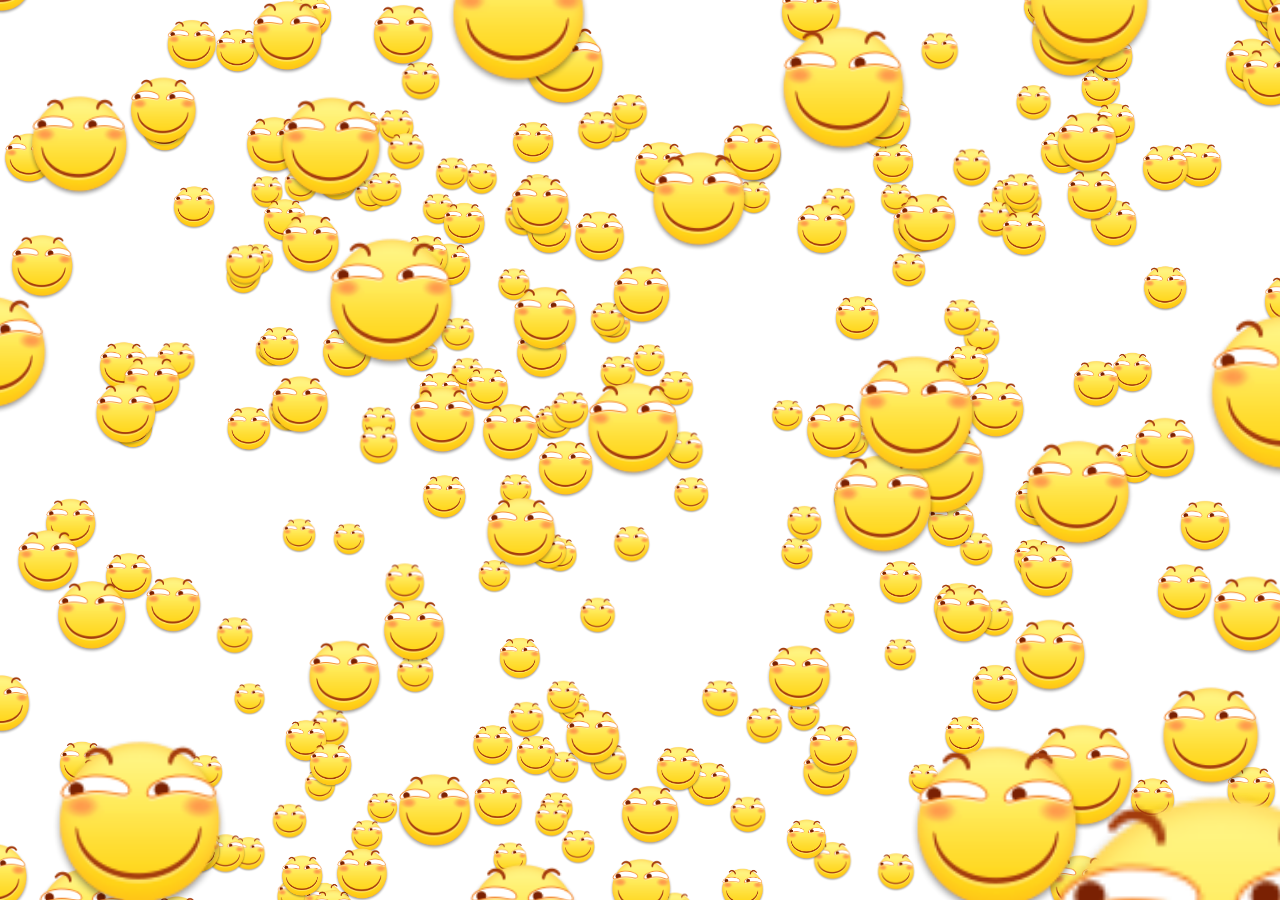
<file: index.html>
<html>
<head>
<meta http-equiv="Content-Type" content="text/html; charset=utf-8" />
<meta name="viewport" content="width=device-width,hight=device-hight,minimum-scale=1.0,maximum-scale=1.0,ser-scalable=none"/>
<title>滑稽</title>

<style type="text/css">
body { margin: 0; padding: 0; position: relative; background-image: url(images/xh.jpg); background-position: center; /*background-repeat: no-repeat;*/ width: 100%; height: 100%; background-size: 100% 100%; }

#jk {
    width: 30%;
    position: fixed;
    right: 10px;
    bottom: 40px;
}


</style>

</head>
<body id="body" onLoad="init()">
    
<script type="text/javascript" src="js/ThreeCanvas.js"></script>
<script type="text/javascript" src="js/Snow.js"></script>

<script type="text/javascript">
	var SCREEN_WIDTH = window.innerWidth;//
	var SCREEN_HEIGHT = window.innerHeight;
	var container;
	var particle;//粒子

	var camera;
	var scene;
	var renderer;

	var starSnow = 1;

	var particles = []; 

	var particleImage = new Image();
	particleImage.src = 'images/ParticleSmoke.png'; 
	

	function init() {
		//alert("message3");
		container = document.createElement('div');//container：画布实例;
		document.body.appendChild(container);

		camera = new THREE.PerspectiveCamera( 60, SCREEN_WIDTH / SCREEN_HEIGHT, 1, 10000 );
		camera.position.z = 1000;
		//camera.position.y = 50;

		scene = new THREE.Scene();
		scene.add(camera);
			
		renderer = new THREE.CanvasRenderer();
		renderer.setSize(SCREEN_WIDTH, SCREEN_HEIGHT);
		var material = new THREE.ParticleBasicMaterial( { map: new THREE.Texture(particleImage) } );
			//alert("message2");
		for (var i = 0; i < 500; i++) {
			//alert("message");
			particle = new Particle3D( material);
			particle.position.x = Math.random() * 2000-1000;
			
			particle.position.z = Math.random() * 2000-1000;
			particle.position.y = Math.random() * 2000-1000;
			//particle.position.y = Math.random() * (1600-particle.position.z)-1000;
			particle.scale.x = particle.scale.y =  1;
			scene.add( particle );
			
			particles.push(particle); 
		}

		container.appendChild( renderer.domElement );


		//document.addEventListener( 'mousemove', onDocumentMouseMove, false );
		document.addEventListener( 'touchstart', onDocumentTouchStart, false );
		document.addEventListener( 'touchmove', onDocumentTouchMove, false );
		document.addEventListener( 'touchend', onDocumentTouchEnd, false );
		
		setInterval( loop, 1000 / 60 );
		
	}

	var touchStartX;
	var touchFlag = 0;//储存当前是否滑动的状态;
	var touchSensitive = 80;//检测滑动的灵敏度;
	//var touchStartY;
	//var touchEndX;
	//var touchEndY;
	function onDocumentTouchStart( event ) {

		if ( event.touches.length == 1 ) {

			//event.preventDefault();//取消默认关联动作;
			touchStartX = 0;
			touchStartX = event.touches[ 0 ].pageX ;
			//touchStartY = event.touches[ 0 ].pageY ;
		}
	}


	function onDocumentTouchMove( event ) {

		if ( event.touches.length == 1 ) {
			//event.preventDefault();
			var direction = event.touches[ 0 ].pageX - touchStartX;
			if (Math.abs(direction) > touchSensitive) {
				if (direction>0) {touchFlag = 1;}
				else if (direction<0) {touchFlag = -1;};
				//changeAndBack(touchFlag);
			}	
		}
	}

	function onDocumentTouchEnd (event) {
		var direction = event.changedTouches[ 0 ].pageX - touchStartX;

		changeAndBack(touchFlag);
	}


	function changeAndBack (touchFlag) {
		var speedX = 25*touchFlag;
		touchFlag = 0;
		for (var i = 0; i < particles.length; i++) {
			particles[i].velocity=new THREE.Vector3(speedX,-10,0);
		}
		var timeOut = setTimeout(";", 800);
		clearTimeout(timeOut);

		var clearI = setInterval(function () {
			if (touchFlag) {
				clearInterval(clearI);
				return;
			};
			speedX*=0.8;

			if (Math.abs(speedX)<=1.5) {
				speedX=0;
				clearInterval(clearI);
			};
			
			for (var i = 0; i < particles.length; i++) {
				particles[i].velocity=new THREE.Vector3(speedX,-10,0);
			}
		},100);


	}


	function loop() {
		for(var i = 0; i<particles.length; i++){
			var particle = particles[i]; 
			particle.updatePhysics(); 

			with(particle.position)
			{
				if((y<-1000)&&starSnow) {y+=2000;}

				if(x>1000) x-=2000; 
				else if(x<-1000) x+=2000;
				if(z>1000) z-=2000; 
				else if(z<-1000) z+=2000;
			}			
		}

		camera.lookAt(scene.position); 

		renderer.render( scene, camera );
	}
</script>



</body>
</html>
</file>
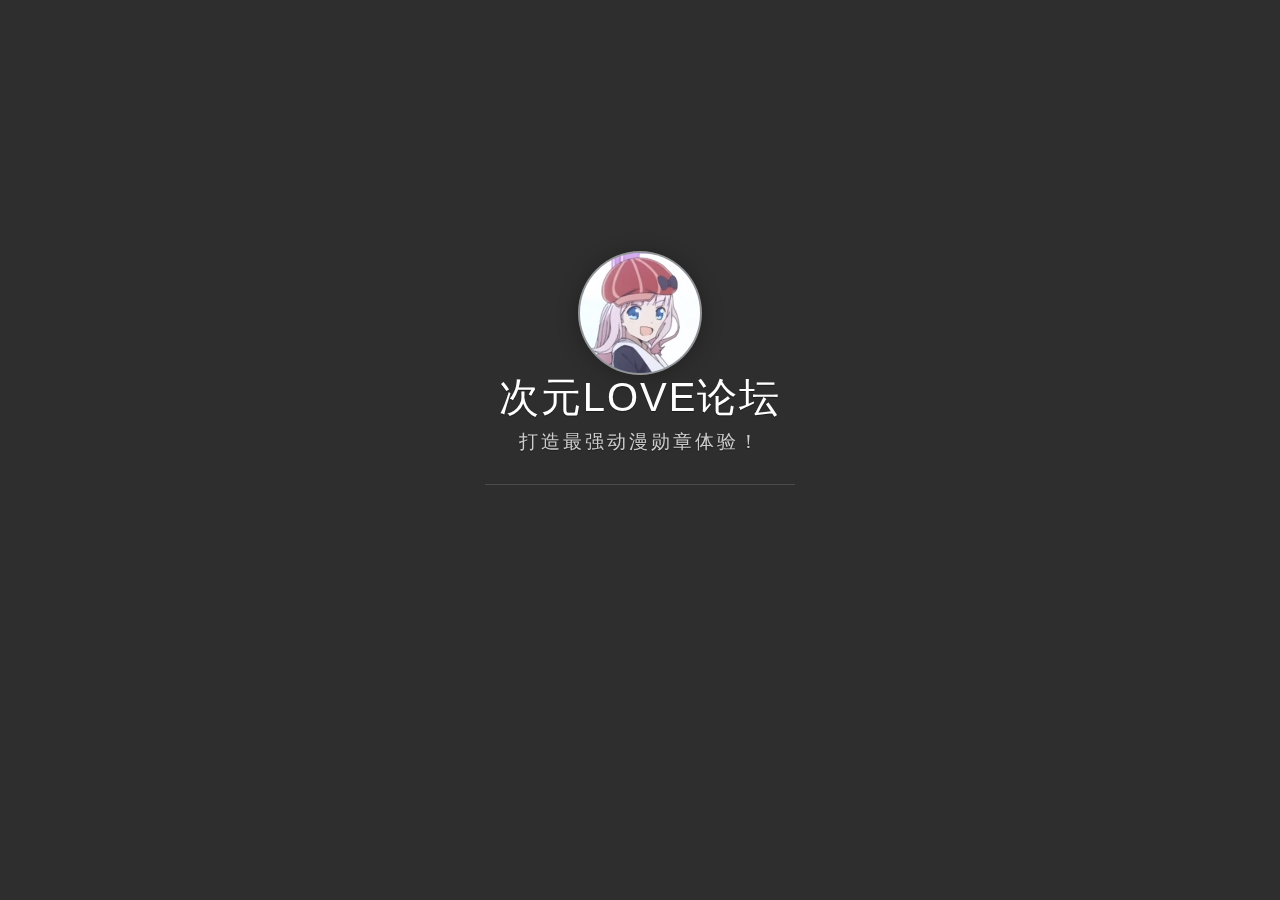
<file: demopage/index.html>
<!DOCTYPE html>
<html>

<head>
    <meta charset="utf-8">
    <meta http-equiv="X-UA-Compatible" content="IE=edge">
    <meta name="viewport" content="width=device-width, initial-scale=1">
    <title>CYLOVE引导页</title>
    <link rel="stylesheet" type="text/css" href="./assets/css/vno.css">
    <link rel="stylesheet" type="text/css" href="./assets/css/iconfont.css">
    <link rel="apple-touch-icon" href="./apple-touch-icon.png">
    <link rel="icon" href="./favicon.ico">
</head>

<body>
    <span class="mobile btn-mobile-menu">
        <i class="social iconfont icon-list btn-mobile-menu__icon"></i>
        <i class="social iconfont icon-angleup btn-mobile-close__icon hidden"></i>
    </span>
    <header id="panel" class="panel-cover">
        <div class="panel-main">
            <div class="panel-main__inner panel-inverted">
                <div class="panel-main__content">
                    <div class="ih-item circle effect right_to_left">            
                        <a href="#" title="" class="blog-button">
                            <div class="img"><img src="./img/shu.png" alt="img" class="js-avatar iUp profilepic"></div>
                            <div class="info iUp">
                                <div class="info-back">
                                    <h2>

                                            Lucky

                                    </h2>
                                    <p>

                                            2020 · 幸运

                                    </p>
                                </div>
                            </div>
<!--                            <p></p>-->
                        </a>
                    </div>
                    <h1 class="panel-cover__title panel-title iUp">

                        <a target="_blank" >次元LOVE论坛</a>
                    </h1>
                    <p class="panel-cover__subtitle panel-subtitle iUp">打造最强动漫勋章体验！</p>
                    <hr class="panel-cover__divider iUp" />
                    <p id="description" class="panel-cover__description iUp">如何得与凉风约，不共尘沙一并来!
                        <br/>
                        <strong>-「中牟道中」</strong>
                    </p>
                    <div class="navigation-wrapper iUp">
                        <div>
                            <nav class="cover-navigation cover-navigation--primary">
                                <ul class="navigation">
                                    <li class="navigation__item">
                                        <a href="http://cylove.cc" class="blog-button" >当前论坛域名</a>
                                    </li>
                                    <li class="navigation__item">
                                        <a href="http://www.ciyuanlove.com" class="blog-button">永久导航地址</a>
                                    </li>
                                    <li class="navigation__item">
                                        <a href="http://shang.qq.com/wpa/qunwpa?idkey=b48a01a59e5596a29a9364e15624b9267926833838c1229be41d301bb54f3e4a" class="blog-button">加入聊天2群</a>
                                    </li>
                                </ul>
                            </nav>
                        </div>
                    </div>
                </div>
            </div>
            <div class="panel-cover--overlay cover-slate"></div>
        </div>
        <!-- <div class="beian iUp">
            <a class="icp" href="http://www.miitbeian.gov.cn/publish/query/indexFirst.action" target="_blank">XXX</a>
            <a class="gwab" href="http://www.beian.gov.cn/portal/recordQuery" target="_blank">XXX</a>
        </div> -->
        <div class="remark iUp">
            <p class="power">© 2020 Powered By
                <a href="http://www.ciyuanlove.com" target="_blank"> 次元LOVE </a>
            </p>
        </div>
    </header>
    <script type="text/javascript" src="./assets/js/jquery.min.js"></script>
    <script type="text/javascript" src="./assets/js/fetch.min.js"></script>
    <script type="text/javascript" src="./assets/js/main.js"></script>
    <iframe frameborder="no" border="0" marginwidth="0" marginheight="0" width=330 height=450 src="//music.163.com/outchain/player?type=0&id=4950890732&auto=1&height=430"></iframe>
    </body>
</html>
</file>
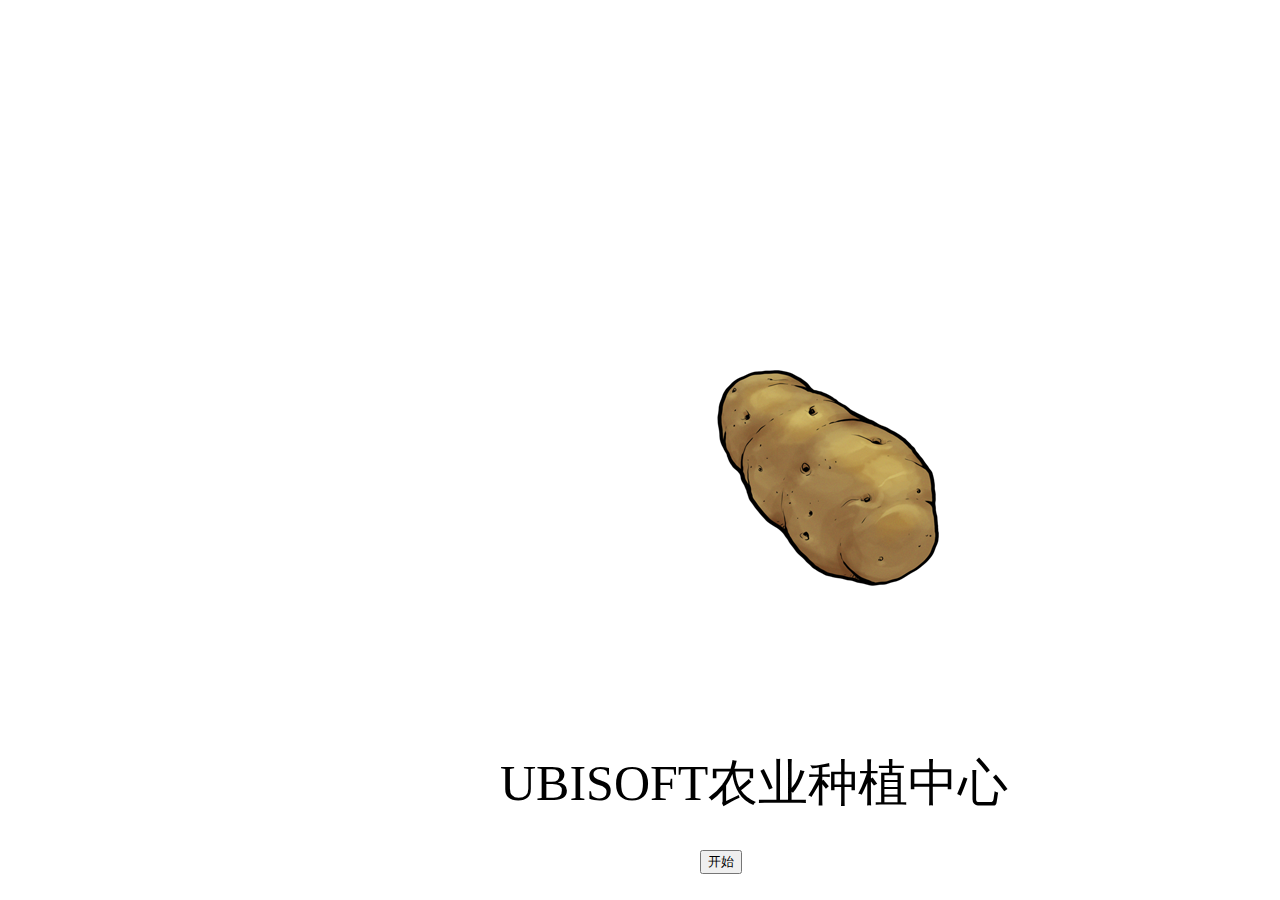
<file: 动态.html>
<!DOCTYPE html PUBLIC "-//W3C//DTD XHTML 1.0 Transitional//EN" "http://www.w3.org/TR/xhtml1/DTD/xhtml1-transitional.dtd">
<html xmlns="http://www.w3.org/1999/xhtml">
<head>
<meta http-equiv="Content-Type" content="text/html; charset=utf-8" />
<title>Potato</title>
<style>
    img{
		position:absolute;
		top:350px;
		left:700px;
		
		}
	p{
		position:absolute;
		top:700px;
		left:500px;
		font-size: 50px;
	}
	button{
		position:absolute;
		top:850px;
		left:700px;
	}
	
</style>	
</head>
      
<body>
	<p id ="a">UBISOFT农业种植中心</p>
     <canvas width="800" height="800" id="canvas"></canvas>
     <button onclick="start()">开始</button> 
     <script>
     var canvas=document.getElementById("canvas");
	 var context=canvas.getContext("2d");
	 var st1 =0;
     var st2 =1.25
	 var st3 =0.7;
	 var st4 =1.8;
	 var st5 =0;
     var sg =0;
function start(){
	   timer1 = setInterval("draw1()",10);
	   timer2 = setInterval("draw2()",10);
	   timer3 = setInterval("draw3()",10);
	   timer4 = setInterval("draw4()",10);
	   timer5 = setInterval("draw5()",10);	
	
}		 
	 	 
	 function draw1(){  	
	    context.beginPath();
	    context.fillStyle="black";
	    //最外部圆
	    context.arc(400,400,200,0,Math.PI*st1,false);
	    context.fill();
	    if(st1<=2){
		st1 = st1 + 0.01;
		}else{
			context.clearRect(0,0,canvas.width,canvas.height);
			window.clearInterval(timer1);
		    //timer6 = setInterval("fs()",10);
		}
		 
		context.beginPath();
	    context.fillStyle="white";
	    //内部白色圆
	    context.arc(400,400,180,0,Math.PI*2,false);
	    context.fill();
	    context.closePath(); 
	 }
 
     function draw2(){ 
		//外部补充
	    context.beginPath();
	    context.fillStyle="black";
		context.arc(400,400,220,Math.PI*1.25,Math.PI*st2,false);
		if(st2<=2){
		st2=st2+0.01;
		}else{
			context.clearRect(0,0,canvas.width,canvas.height);
			window.clearInterval(timer2);
			//timer6 = setInterval("fs()",10);
		}
		context.fill();
	    context.closePath();
		 
		context.beginPath();
	    context.fillStyle="white";
	    //内部白色圆
	    context.arc(400,400,180,0,Math.PI*2,false);
	    context.fill();
	    context.closePath();  
		 
}
	 function draw3(){
		context.beginPath();
		 //偏左
		context.fillStyle="black";
	    context.arc(360,425,150,Math.PI*0.75,Math.PI*st3,false);
		if(st3<=2){
			st3=st3+0.01;
			}else{
				context.clearRect(0,0,canvas.width,canvas.height);
				window.clearInterval(timer3);
				timer6 = setInterval("fs()",10);
			}
	    context.fill(); 
		context.closePath();
		 
		context.beginPath();
		context.fillStyle="white"; 
	   	context.arc(360,425,130,0,Math.PI*2,false);
	    context.fill();	 
		context.closePath();
	 }
	 
	 function draw4(){
	 context.beginPath();
     context.fillStyle="black";	 
	 context.arc(390,475,130,Math.PI*1.8,Math.PI*st4,true);
		if(st4>=0.7){
			st4=st4-0.01;
		}else{
			//context.clearRect(0,0,canvas.width,canvas.height);
			window.clearInterval(timer4);
			//timer6 = setInterval("fs()",10);
		}
	 context.fill(); 
	 context.closePath();
	 
	 context.beginPath();
	 context.fillStyle="white";
	 //覆盖白色圆
	 context.arc(390,475,110,0,Math.PI*2,false);
	 context.fill();
	 context.closePath();  
	 }	
	 
	 function draw5(){
	 context.beginPath();
     context.fillStyle="black";	 
	 context.arc(410,440,86,0,Math.PI*st5,false);
		 if(st5<=2){
			 st5=st5+0.01;
		 }else{
			 context.clearRect(0,0,canvas.width,canvas.height);
			//timer6 = setInterval("fs()",10);
		    window.clearInterval(timer5);
		 }
	 context.fill(); 
	 context.closePath();
		 
	 context.beginPath();
	 context.fillStyle="white";
	 //覆盖白色圆
	 context.arc(410,440,65,0,Math.PI*2,false);
	 context.fill();
	 context.closePath(); 		 
	 } 
	if(st1==2){
		document.white("HelloWorld");
	}
		 
		 function fs(){
	 context.clearRect(0,0,canvas.width,canvas.height);
	 context.beginPath();
	 context.fillStyle="black";
	 //最外部圆
	 context.arc(400,400,200,0,Math.PI*2,false);
	 context.fill();
	 //外部补充
	 context.arc(400,400,220,Math.PI*1.25,Math.PI*2,false);
	 context.fill();
	 context.closePath();
	 
	 
	 context.beginPath();
	 context.fillStyle="white";
	 //内部白色圆
	 context.arc(400,400,180,0,Math.PI*2,false);
	 context.fill();
	 context.closePath();
	 
	 
	 context.beginPath();
     context.fillStyle="black";	
	 //左偏大圆 
	 context.arc(360,425,150,Math.PI*0,Math.PI*0.75,true);
	 context.fill(); 
	 context.closePath();	
	 
	 
	 context.beginPath();
	 context.fillStyle="white";
	 //覆盖白色圆
	 context.arc(360,425,130,0,Math.PI*2,false);
	 context.fill();
	 context.closePath(); 
	 
	 context.beginPath();
     context.fillStyle="black";	 
	 context.arc(390,475,130,Math.PI*1.8,Math.PI*0.7,true);
	 context.fill(); 
	 context.closePath();
	 
	 
	 context.beginPath();
	 context.fillStyle="white";
	 //覆盖白色圆
	 context.arc(390,475,110,0,Math.PI*2,false);
	 context.fill();
	 context.closePath(); 	 		 
	 
	 
	 context.beginPath();
     context.fillStyle="black";	 
	 context.arc(410,440,86,0,Math.PI*2,false);
	 context.fill(); 
	 context.closePath();
	 	 
		 
	 context.beginPath();
	 context.fillStyle="white";
	 //覆盖白色圆
	 context.arc(410,440,65,0,Math.PI*2,false);
	 context.fill();
	 context.closePath();
	 
}

		 
     </script>
<img src="potato.png" />	

</body>
</html>
</file>
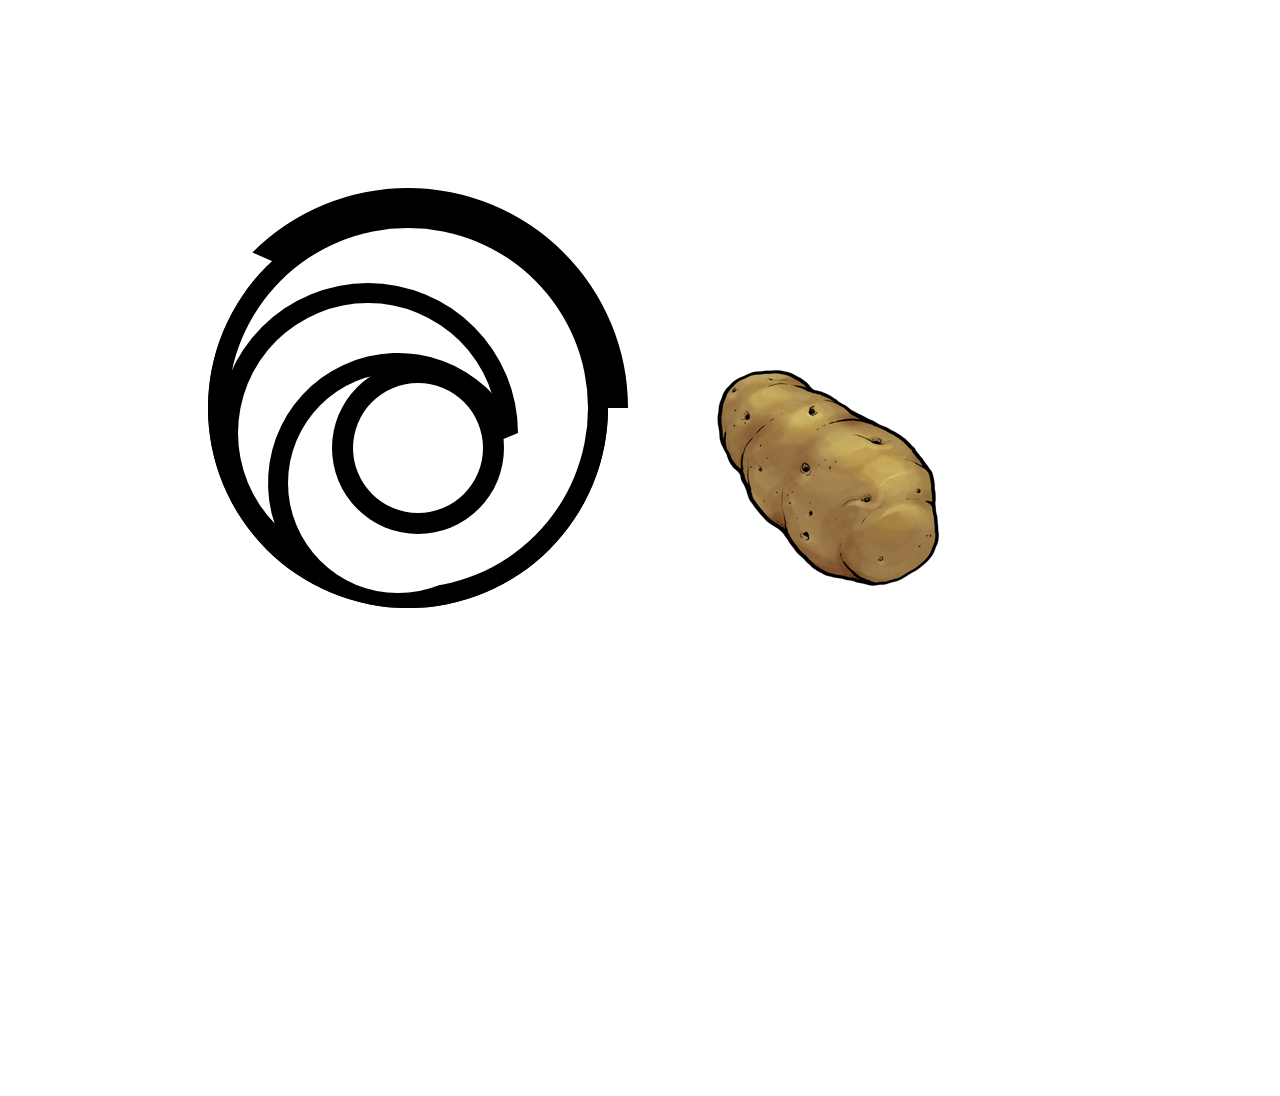
<file: 静态.html>
﻿<!DOCTYPE html PUBLIC "-//W3C//DTD XHTML 1.0 Transitional//EN" "http://www.w3.org/TR/xhtml1/DTD/xhtml1-transitional.dtd">
<html xmlns="http://www.w3.org/1999/xhtml">
<head>
<meta http-equiv="Content-Type" content="text/html; charset=utf-8" />
<title>无标题文档</title>
<style type="text/css">
    img{
		position:absolute;
		top:350px;
		left:700px;
		
		}
</style>

</head>

<body>
<canvas width="1920" height="1080" id="canvas"></canvas>
<script>
     var canvas = document.getElementById("canvas");
	 var context= canvas.getContext("2d");
	 
	 context.beginPath();
	 context.fillStyle="black";
	 //最外部圆
	 context.arc(400,400,200,0,Math.PI*2,false);
	 context.fill();
	 //外部补充
	 context.arc(400,400,220,Math.PI*1.25,Math.PI*2,false);
	 context.fill();
	 context.closePath();
	 
	 
	 context.beginPath();
	 context.fillStyle="white";
	 //内部白色圆
	 context.arc(400,400,180,0,Math.PI*2,false);
	 context.fill();
	 context.closePath();
	 
	 
	 context.beginPath();
     context.fillStyle="black";	
	 //左偏大圆 
	 context.arc(360,425,150,Math.PI*0,Math.PI*0.75,true);
	 context.fill(); 
	 context.closePath();	
	 
	 
	 context.beginPath();
	 context.fillStyle="white";
	 //覆盖白色圆
	 context.arc(360,425,130,0,Math.PI*2,false);
	 context.fill();
	 context.closePath(); 
	 
	 context.beginPath();
     context.fillStyle="black";	 
	 context.arc(390,475,130,Math.PI*1.8,Math.PI*0.7,true);
	 context.fill(); 
	 context.closePath();
	 
	 
	 context.beginPath();
	 context.fillStyle="white";
	 //覆盖白色圆
	 context.arc(390,475,110,0,Math.PI*2,false);
	 context.fill();
	 context.closePath(); 	 		 
	 
	 
	 context.beginPath();
     context.fillStyle="black";	 
	 context.arc(410,440,86,0,Math.PI*2,false);
	 context.fill(); 
	 context.closePath();
	 	 
		 
	 context.beginPath();
	 context.fillStyle="white";
	 //覆盖白色圆
	 context.arc(410,440,65,0,Math.PI*2,false);
	 context.fill();
	 context.closePath(); 	
	 
	 
	 /*	 
	 context.beginPath();
     context.fillStyle="black";	 
	 context.arc(410,440,85,0,Math.PI*2,false);
	 context.fill(); 
	 context.closePath();


	 context.beginPath();
	 context.fillStyle="white";
	 //覆盖白色圆
	 context.arc(410,440,55,Math.PI*0.2,Math.PI*1.8,false);
	 context.fill();
	 context.closePath(); 	*/
	 
	 
	 	 
</script>

<img src="potato.png" />
</body>
</html>
</file>
<file: demopage/assets/css/vno.css>
/*头像效果-start*/

html {
  font-family: sans-serif;
  -ms-text-size-adjust: 100%;
  -webkit-text-size-adjust: 100%
}

body {
  margin: 0
}

.ih-item.circle.effect {
  margin: 0 auto;
  -webkit-perspective: 900px;
  -moz-perspective: 900px;
  perspective: 900px;
}
.ih-item.circle.effect .img {
  z-index: 11;
  -webkit-transition: all 0.5s ease-in-out;
  -moz-transition: all 0.5s ease-in-out;
  transition: all 0.5s ease-in-out;
}

.ih-item.circle.effect .info {
  -webkit-transform-style: preserve-3d;
  -moz-transform-style: preserve-3d;
  -ms-transform-style: preserve-3d;
  -o-transform-style: preserve-3d;
  transform-style: preserve-3d;
}

.ih-item.circle.effect .info .info-back {
  opacity: 1;
  border-radius: 50%;
  width: 100%;
  height: 100%;
  background: #333333;
}

.ih-item.circle.effect .info h2 {
  color: #fff;    
  position: relative;
  font-size: 18px;
  margin: 0 auto;
  padding-top: 40px;
  height: 35px;
  text-shadow: 0 0 1px white, 0 1px 2px rgba(0, 0, 0, 0.3);
}

.ih-item.circle.effect .info p {
  color: #bbb;
  padding: 0px 0px 0px 0px;
  font-style: italic;
  padding-left: 0px;
  font-size: 10px;
}

.ih-item.circle.effect.bottom_to_top .img {
  -webkit-transform-origin: 50% 0;
  -moz-transform-origin: 50% 0;
  -ms-transform-origin: 50% 0;
  -o-transform-origin: 50% 0;
  transform-origin: 50% 0;
}

.ih-item.circle.effect.bottom_to_top a:hover .img {
  -webkit-transform: rotate3d(1, 0, 0, 180deg);
  -moz-transform: rotate3d(1, 0, 0, 180deg);
  -ms-transform: rotate3d(1, 0, 0, 180deg);
  -o-transform: rotate3d(1, 0, 0, 180deg);
  transform: rotate3d(1, 0, 0, 180deg);
}

.ih-item.circle.effect.top_to_bottom .img {
  -webkit-transform-origin: 50% 100%;
  -moz-transform-origin: 50% 100%;
  -ms-transform-origin: 50% 100%;
  -o-transform-origin: 50% 100%;
  transform-origin: 50% 100%;
}

.ih-item.circle.effect.top_to_bottom a:hover .img {
  -webkit-transform: rotate3d(1, 0, 0, -180deg);
  -moz-transform: rotate3d(1, 0, 0, -180deg);
  -ms-transform: rotate3d(1, 0, 0, -180deg);
  -o-transform: rotate3d(1, 0, 0, -180deg);
  transform: rotate3d(1, 0, 0, -180deg);
}

.ih-item.circle.effect.left_to_right .img {
  -webkit-transform-origin: 100% 50%;
  -moz-transform-origin: 100% 50%;
  -ms-transform-origin: 100% 50%;
  -o-transform-origin: 100% 50%;
  transform-origin: 100% 50%;
}

.ih-item.circle.effect.left_to_right a:hover .img {
  -webkit-transform: rotate3d(0, 1, 0, 180deg);
  -moz-transform: rotate3d(0, 1, 0, 180deg);
  -ms-transform: rotate3d(0, 1, 0, 180deg);
  -o-transform: rotate3d(0, 1, 0, 180deg);
  transform: rotate3d(0, 1, 0, 180deg);
}

.ih-item.circle.effect.right_to_left .img {
  -webkit-transform-origin: 0% 50%;
  -moz-transform-origin: 0% 50%;
  -ms-transform-origin: 0% 50%;
  -o-transform-origin: 0% 50%;
  transform-origin: 0% 50%;
}

.ih-item.circle.effect.right_to_left a:hover .img {
  -webkit-transform: rotate3d(0, 1, 0, -180deg);
  -moz-transform: rotate3d(0, 1, 0, -180deg);
  -ms-transform: rotate3d(0, 1, 0, -180deg);
  -o-transform: rotate3d(0, 1, 0, -180deg);
  transform: rotate3d(0, 1, 0, -180deg);
}

.ih-item a {
  color: #333;
}

.ih-item a:hover {
  text-decoration: none;
}

.ih-item img {
  width: 100%;
  height: 100%;
}

.ih-item.circle {
  position: relative;
  width: 120px;
  height: 120px;
  border-radius: 50%;
}

.ih-item.circle .img {
  position: relative;
  width: 120px;
  height: 120px;
  border-radius: 50%;
}
.ih-item.circle .img:before {
  position: absolute;
  display: block;
  content: '';
  width: 100%;
  height: 100%;
  border-radius: 50%;
  -webkit-transition: all 0.35s ease-in-out;
  -moz-transition: all 0.35s ease-in-out;
  transition: all 0.35s ease-in-out;
}

.ih-item.circle .img img {
  border-radius: 50%;
}

.ih-item.circle .info {
  position: absolute;
  top: 0;
  bottom: 0;
  left: 0;
  right: 0;
  text-align: center;
  border-radius: 50%;
  -webkit-backface-visibility: hidden;
  backface-visibility: hidden;
}
@media all and (max-width: 780px) {
  .ih-item.circle .img {
      position: relative;
      width: 100px;
      height: 100px;
      /*margin-top: 20px;*/
      border-radius: 50%;
  }
  .ih-item.circle {
      position: relative;
      width: 100px;
      height: 100px;
      border-radius: 50%;
  }
  .ih-item.circle .info .info-back h2{
    font-size: 0.9em;
  }
}
/**************抖动效果******************/
.profilepic {
  text-align: center;
  display: block;
  -webkit-box-shadow: 0 0 0 2px rgba(255, 255, 255, 0.5), 0px 2px 20px 3px rgba(0, 0, 0, 0.25);
  box-shadow: 0 0 0 2px rgba(255, 255, 255, 0.5), 0px 2px 20px 3px rgba(0, 0, 0, 0.25);
  border-radius: 300px;
  width: 128px;
  height: 128px;
  margin: 0 auto;
  position: relative;
  overflow: hidden;
  background: #88acdb;
  -webkit-transition: all 0.2s ease-in;
  display: -webkit-box;
  -webkit-box-orient: horizontal;
  -webkit-box-pack: center;
  -webkit-box-align: center;
  text-align: center;
}

/* .profilepic img.show {
  width: 100%;
  height: 100%;
  opacity: 1;
}

.profilepic img {
  width: 20%;
  height: 20%;
  border-radius: 300px;
  opacity: 0;
  -webkit-transition: all 0.2s ease-in;
} 

.profilepic:hover {
  -webkit-animation: btnGroups 1s linear;
  -webkit-animation: btnGroups 1s linear;
  -moz-animation: btnGroups 1s linear;
  -ms-animation: btnGroups 1s linear;
  animation: btnGroups 1s linear;
} */

/*头像效果-end*/

.animated {
  -webkit-animation-fill-mode: both;
  -moz-animation-fill-mode: both;
  -ms-animation-fill-mode: both;
  -o-animation-fill-mode: both;
  animation-fill-mode: both;
  -webkit-animation-duration: 1s;
  -moz-animation-duration: 1s;
  -ms-animation-duration: 1s;
  -o-animation-duration: 1s;
  animation-duration: 1s;
}

.animated.hinge {
  -webkit-animation-duration: 1s;
  -moz-animation-duration: 1s;
  -ms-animation-duration: 1s;
  -o-animation-duration: 1s;
  animation-duration: 1s;
}

@-webkit-keyframes flash {

  0%,
  50%,
  100% {
    opacity: 1;
  }

  25%,
  75% {
    opacity: 0;
  }
}

@-moz-keyframes flash {

  0%,
  50%,
  100% {
    opacity: 1;
  }

  25%,
  75% {
    opacity: 0;
  }
}

@-o-keyframes flash {

  0%,
  50%,
  100% {
    opacity: 1;
  }

  25%,
  75% {
    opacity: 0;
  }
}

.flash {
  -webkit-animation-name: flash;
  -moz-animation-name: flash;
  -o-animation-name: flash;
  animation-name: flash;
}

@-webkit-keyframes shake {

  0%,
  100% {
    -webkit-transform: translateX(0);
  }

  10%,
  30%,
  50%,
  70%,
  90% {
    -webkit-transform: translateX(-10px);
  }

  20%,
  40%,
  60%,
  80% {
    -webkit-transform: translateX(10px);
  }
}

@-moz-keyframes shake {

  0%,
  100% {
    -moz-transform: translateX(0);
  }

  10%,
  30%,
  50%,
  70%,
  90% {
    -moz-transform: translateX(-10px);
  }

  20%,
  40%,
  60%,
  80% {
    -moz-transform: translateX(10px);
  }
}

@-o-keyframes shake {

  0%,
  100% {
    -o-transform: translateX(0);
  }

  10%,
  30%,
  50%,
  70%,
  90% {
    -o-transform: translateX(-10px);
  }

  20%,
  40%,
  60%,
  80% {
    -o-transform: translateX(10px);
  }
}

.shake {
  -webkit-animation-name: shake;
  -moz-animation-name: shake;
  -o-animation-name: shake;
  animation-name: shake;
}

@-webkit-keyframes bounce {

  0%,
  20%,
  50%,
  80%,
  100% {
    -webkit-transform: translateY(0);
  }

  40% {
    -webkit-transform: translateY(-30px);
  }

  60% {
    -webkit-transform: translateY(-15px);
  }
}

@-moz-keyframes bounce {

  0%,
  20%,
  50%,
  80%,
  100% {
    -moz-transform: translateY(0);
  }

  40% {
    -moz-transform: translateY(-30px);
  }

  60% {
    -moz-transform: translateY(-15px);
  }
}

@-o-keyframes bounce {

  0%,
  20%,
  50%,
  80%,
  100% {
    -o-transform: translateY(0);
  }

  40% {
    -o-transform: translateY(-30px);
  }

  60% {
    -o-transform: translateY(-15px);
  }
}

.bounce {
  -webkit-animation-name: bounce;
  -moz-animation-name: bounce;
  -o-animation-name: bounce;
  animation-name: bounce;
}

@-webkit-keyframes tada {
  0% {
    -webkit-transform: scale(1);
  }

  10%,
  20% {
    -webkit-transform: scale(0.9) rotate(-3deg);
  }

  30%,
  50%,
  70%,
  90% {
    -webkit-transform: scale(1.1) rotate(3deg);
  }

  40%,
  60%,
  80% {
    -webkit-transform: scale(1.1) rotate(-3deg);
  }

  100% {
    -webkit-transform: scale(1) rotate(0);
  }
}

@-moz-keyframes tada {
  0% {
    -moz-transform: scale(1);
  }

  10%,
  20% {
    -moz-transform: scale(0.9) rotate(-3deg);
  }

  30%,
  50%,
  70%,
  90% {
    -moz-transform: scale(1.1) rotate(3deg);
  }

  40%,
  60%,
  80% {
    -moz-transform: scale(1.1) rotate(-3deg);
  }

  100% {
    -moz-transform: scale(1) rotate(0);
  }
}

@-o-keyframes tada {
  0% {
    -o-transform: scale(1);
  }

  10%,
  20% {
    -o-transform: scale(0.9) rotate(-3deg);
  }

  30%,
  50%,
  70%,
  90% {
    -o-transform: scale(1.1) rotate(3deg);
  }

  40%,
  60%,
  80% {
    -o-transform: scale(1.1) rotate(-3deg);
  }

  100% {
    -o-transform: scale(1) rotate(0);
  }
}

.tada {
  -webkit-animation-name: tada;
  -moz-animation-name: tada;
  -o-animation-name: tada;
  animation-name: tada;
}

@-webkit-keyframes swing {

  20%,
  40%,
  60%,
  80%,
  100% {
    -webkit-transform-origin: top center;
  }

  20% {
    -webkit-transform: rotate(15deg);
  }

  40% {
    -webkit-transform: rotate(-10deg);
  }

  60% {
    -webkit-transform: rotate(5deg);
  }

  80% {
    -webkit-transform: rotate(-5deg);
  }

  100% {
    -webkit-transform: rotate(0deg);
  }
}

@-moz-keyframes swing {
  20% {
    -moz-transform: rotate(15deg);
  }

  40% {
    -moz-transform: rotate(-10deg);
  }

  60% {
    -moz-transform: rotate(5deg);
  }

  80% {
    -moz-transform: rotate(-5deg);
  }

  100% {
    -moz-transform: rotate(0deg);
  }
}

@-o-keyframes swing {
  20% {
    -o-transform: rotate(15deg);
  }

  40% {
    -o-transform: rotate(-10deg);
  }

  60% {
    -o-transform: rotate(5deg);
  }

  80% {
    -o-transform: rotate(-5deg);
  }

  100% {
    -o-transform: rotate(0deg);
  }
}

.swing {
  -webkit-transform-origin: top center;
  -moz-transform-origin: top center;
  -o-transform-origin: top center;
  transform-origin: top center;
  -webkit-animation-name: swing;
  -moz-animation-name: swing;
  -o-animation-name: swing;
  animation-name: swing;
}

@-webkit-keyframes wobble {
  0% {
    -webkit-transform: translateX(0%);
  }

  15% {
    -webkit-transform: translateX(-25%) rotate(-5deg);
  }

  30% {
    -webkit-transform: translateX(20%) rotate(3deg);
  }

  45% {
    -webkit-transform: translateX(-15%) rotate(-3deg);
  }

  60% {
    -webkit-transform: translateX(10%) rotate(2deg);
  }

  75% {
    -webkit-transform: translateX(-5%) rotate(-1deg);
  }

  100% {
    -webkit-transform: translateX(0%);
  }
}

@-moz-keyframes wobble {
  0% {
    -moz-transform: translateX(0%);
  }

  15% {
    -moz-transform: translateX(-25%) rotate(-5deg);
  }

  30% {
    -moz-transform: translateX(20%) rotate(3deg);
  }

  45% {
    -moz-transform: translateX(-15%) rotate(-3deg);
  }

  60% {
    -moz-transform: translateX(10%) rotate(2deg);
  }

  75% {
    -moz-transform: translateX(-5%) rotate(-1deg);
  }

  100% {
    -moz-transform: translateX(0%);
  }
}

@-o-keyframes wobble {
  0% {
    -o-transform: translateX(0%);
  }

  15% {
    -o-transform: translateX(-25%) rotate(-5deg);
  }

  30% {
    -o-transform: translateX(20%) rotate(3deg);
  }

  45% {
    -o-transform: translateX(-15%) rotate(-3deg);
  }

  60% {
    -o-transform: translateX(10%) rotate(2deg);
  }

  75% {
    -o-transform: translateX(-5%) rotate(-1deg);
  }

  100% {
    -o-transform: translateX(0%);
  }
}

.wobble {
  -webkit-animation-name: wobble;
  -moz-animation-name: wobble;
  -o-animation-name: wobble;
  animation-name: wobble;
}

@-webkit-keyframes pulse {
  0% {
    -webkit-transform: scale(1);
  }

  50% {
    -webkit-transform: scale(1.1);
  }

  100% {
    -webkit-transform: scale(1);
  }
}

@-moz-keyframes pulse {
  0% {
    -moz-transform: scale(1);
  }

  50% {
    -moz-transform: scale(1.1);
  }

  100% {
    -moz-transform: scale(1);
  }
}

@-o-keyframes pulse {
  0% {
    -o-transform: scale(1);
  }

  50% {
    -o-transform: scale(1.1);
  }

  100% {
    -o-transform: scale(1);
  }
}

.pulse {
  -webkit-animation-name: pulse;
  -moz-animation-name: pulse;
  -o-animation-name: pulse;
  animation-name: pulse;
}

@-webkit-keyframes flip {
  0% {
    -webkit-transform: perspective(400px) translateZ(0) rotateY(0) scale(1);
    -webkit-animation-timing-function: ease-out;
  }

  40% {
    -webkit-transform: perspective(400px) translateZ(150px) rotateY(170deg) scale(1);
    -webkit-animation-timing-function: ease-out;
  }

  50% {
    -webkit-transform: perspective(400px) translateZ(150px) rotateY(190deg) scale(1);
    -webkit-animation-timing-function: ease-in;
  }

  80% {
    -webkit-transform: perspective(400px) translateZ(0) rotateY(360deg) scale(0.95);
    -webkit-animation-timing-function: ease-in;
  }

  100% {
    -webkit-transform: perspective(400px) translateZ(0) rotateY(360deg) scale(1);
    -webkit-animation-timing-function: ease-in;
  }
}

@-moz-keyframes flip {
  0% {
    -moz-transform: perspective(400px) translateZ(0) rotateY(0) scale(1);
    -moz-animation-timing-function: ease-out;
  }

  40% {
    -moz-transform: perspective(400px) translateZ(150px) rotateY(170deg) scale(1);
    -moz-animation-timing-function: ease-out;
  }

  50% {
    -moz-transform: perspective(400px) translateZ(150px) rotateY(190deg) scale(1);
    -moz-animation-timing-function: ease-in;
  }

  80% {
    -moz-transform: perspective(400px) translateZ(0) rotateY(360deg) scale(0.95);
    -moz-animation-timing-function: ease-in;
  }

  100% {
    -moz-transform: perspective(400px) translateZ(0) rotateY(360deg) scale(1);
    -moz-animation-timing-function: ease-in;
  }
}

@-o-keyframes flip {
  0% {
    -o-transform: perspective(400px) translateZ(0) rotateY(0) scale(1);
    -o-animation-timing-function: ease-out;
  }

  40% {
    -o-transform: perspective(400px) translateZ(150px) rotateY(170deg) scale(1);
    -o-animation-timing-function: ease-out;
  }

  50% {
    -o-transform: perspective(400px) translateZ(150px) rotateY(190deg) scale(1);
    -o-animation-timing-function: ease-in;
  }

  80% {
    -o-transform: perspective(400px) translateZ(0) rotateY(360deg) scale(0.95);
    -o-animation-timing-function: ease-in;
  }

  100% {
    -o-transform: perspective(400px) translateZ(0) rotateY(360deg) scale(1);
    -o-animation-timing-function: ease-in;
  }
}

.animated.flip {
  -webkit-backface-visibility: visible !important;
  -webkit-animation-name: flip;
  -moz-backface-visibility: visible !important;
  -moz-animation-name: flip;
  -o-backface-visibility: visible !important;
  -o-animation-name: flip;
  backface-visibility: visible !important;
  animation-name: flip;
}

@-webkit-keyframes flipInX {
  0% {
    -webkit-transform: perspective(400px) rotateX(90deg);
    opacity: 0;
  }

  40% {
    -webkit-transform: perspective(400px) rotateX(-10deg);
  }

  70% {
    -webkit-transform: perspective(400px) rotateX(10deg);
  }

  100% {
    -webkit-transform: perspective(400px) rotateX(0deg);
    opacity: 1;
  }
}

@-moz-keyframes flipInX {
  0% {
    -moz-transform: perspective(400px) rotateX(90deg);
    opacity: 0;
  }

  40% {
    -moz-transform: perspective(400px) rotateX(-10deg);
  }

  70% {
    -moz-transform: perspective(400px) rotateX(10deg);
  }

  100% {
    -moz-transform: perspective(400px) rotateX(0deg);
    opacity: 1;
  }
}

@-o-keyframes flipInX {
  0% {
    -o-transform: perspective(400px) rotateX(90deg);
    opacity: 0;
  }

  40% {
    -o-transform: perspective(400px) rotateX(-10deg);
  }

  70% {
    -o-transform: perspective(400px) rotateX(10deg);
  }

  100% {
    -o-transform: perspective(400px) rotateX(0deg);
    opacity: 1;
  }
}

.flipInX {
  -webkit-backface-visibility: visible !important;
  -webkit-animation-name: flipInX;
  -moz-backface-visibility: visible !important;
  -moz-animation-name: flipInX;
  -o-backface-visibility: visible !important;
  -o-animation-name: flipInX;
  backface-visibility: visible !important;
  animation-name: flipInX;
}

@-webkit-keyframes flipOutX {
  0% {
    -webkit-transform: perspective(400px) rotateX(0deg);
    opacity: 1;
  }

  100% {
    -webkit-transform: perspective(400px) rotateX(90deg);
    opacity: 0;
  }
}

@-moz-keyframes flipOutX {
  0% {
    -moz-transform: perspective(400px) rotateX(0deg);
    opacity: 1;
  }

  100% {
    -moz-transform: perspective(400px) rotateX(90deg);
    opacity: 0;
  }
}

@-o-keyframes flipOutX {
  0% {
    -o-transform: perspective(400px) rotateX(0deg);
    opacity: 1;
  }

  100% {
    -o-transform: perspective(400px) rotateX(90deg);
    opacity: 0;
  }
}

.flipOutX {
  -webkit-animation-name: flipOutX;
  -webkit-backface-visibility: visible !important;
  -moz-animation-name: flipOutX;
  -moz-backface-visibility: visible !important;
  -o-animation-name: flipOutX;
  -o-backface-visibility: visible !important;
  animation-name: flipOutX;
  backface-visibility: visible !important;
}

@-webkit-keyframes flipInY {
  0% {
    -webkit-transform: perspective(400px) rotateY(90deg);
    opacity: 0;
  }

  40% {
    -webkit-transform: perspective(400px) rotateY(-10deg);
  }

  70% {
    -webkit-transform: perspective(400px) rotateY(10deg);
  }

  100% {
    -webkit-transform: perspective(400px) rotateY(0deg);
    opacity: 1;
  }
}

@-moz-keyframes flipInY {
  0% {
    -moz-transform: perspective(400px) rotateY(90deg);
    opacity: 0;
  }

  40% {
    -moz-transform: perspective(400px) rotateY(-10deg);
  }

  70% {
    -moz-transform: perspective(400px) rotateY(10deg);
  }

  100% {
    -moz-transform: perspective(400px) rotateY(0deg);
    opacity: 1;
  }
}

@-o-keyframes flipInY {
  0% {
    -o-transform: perspective(400px) rotateY(90deg);
    opacity: 0;
  }

  40% {
    -o-transform: perspective(400px) rotateY(-10deg);
  }

  70% {
    -o-transform: perspective(400px) rotateY(10deg);
  }

  100% {
    -o-transform: perspective(400px) rotateY(0deg);
    opacity: 1;
  }
}

.flipInY {
  -webkit-backface-visibility: visible !important;
  -webkit-animation-name: flipInY;
  -moz-backface-visibility: visible !important;
  -moz-animation-name: flipInY;
  -o-backface-visibility: visible !important;
  -o-animation-name: flipInY;
  backface-visibility: visible !important;
  animation-name: flipInY;
}

@-webkit-keyframes flipOutY {
  0% {
    -webkit-transform: perspective(400px) rotateY(0deg);
    opacity: 1;
  }

  100% {
    -webkit-transform: perspective(400px) rotateY(90deg);
    opacity: 0;
  }
}

@-moz-keyframes flipOutY {
  0% {
    -moz-transform: perspective(400px) rotateY(0deg);
    opacity: 1;
  }

  100% {
    -moz-transform: perspective(400px) rotateY(90deg);
    opacity: 0;
  }
}

@-o-keyframes flipOutY {
  0% {
    -o-transform: perspective(400px) rotateY(0deg);
    opacity: 1;
  }

  100% {
    -o-transform: perspective(400px) rotateY(90deg);
    opacity: 0;
  }
}

.flipOutY {
  -webkit-backface-visibility: visible !important;
  -webkit-animation-name: flipOutY;
  -moz-backface-visibility: visible !important;
  -moz-animation-name: flipOutY;
  -o-backface-visibility: visible !important;
  -o-animation-name: flipOutY;
  backface-visibility: visible !important;
  animation-name: flipOutY;
}

@-webkit-keyframes fadeIn {
  0% {
    opacity: 0;
  }

  100% {
    opacity: 1;
  }
}

@-moz-keyframes fadeIn {
  0% {
    opacity: 0;
  }

  100% {
    opacity: 1;
  }
}

@-o-keyframes fadeIn {
  0% {
    opacity: 0;
  }

  100% {
    opacity: 1;
  }
}

.fadeIn {
  -webkit-animation-name: fadeIn;
  -moz-animation-name: fadeIn;
  -o-animation-name: fadeIn;
  animation-name: fadeIn;
}

@-webkit-keyframes fadeInUp {
  0% {
    opacity: 0;
    -webkit-transform: translateY(20px);
  }

  100% {
    opacity: 1;
    -webkit-transform: translateY(0);
  }
}

@-moz-keyframes fadeInUp {
  0% {
    opacity: 0;
    -moz-transform: translateY(20px);
  }

  100% {
    opacity: 1;
    -moz-transform: translateY(0);
  }
}

@-o-keyframes fadeInUp {
  0% {
    opacity: 0;
    -o-transform: translateY(20px);
  }

  100% {
    opacity: 1;
    -o-transform: translateY(0);
  }
}

.fadeInUp {
  -webkit-animation-name: fadeInUp;
  -moz-animation-name: fadeInUp;
  -o-animation-name: fadeInUp;
  animation-name: fadeInUp;
}

@-webkit-keyframes fadeInDown {
  0% {
    opacity: 0;
    -webkit-transform: translateY(-20px);
  }

  100% {
    opacity: 1;
    -webkit-transform: translateY(0);
  }
}

@-moz-keyframes fadeInDown {
  0% {
    opacity: 0;
    -moz-transform: translateY(-20px);
  }

  100% {
    opacity: 1;
    -moz-transform: translateY(0);
  }
}

@-o-keyframes fadeInDown {
  0% {
    opacity: 0;
    -o-transform: translateY(-20px);
  }

  100% {
    opacity: 1;
    -o-transform: translateY(0);
  }
}

.fadeInDown {
  -webkit-animation-name: fadeInDown;
  -moz-animation-name: fadeInDown;
  -o-animation-name: fadeInDown;
  animation-name: fadeInDown;
}

@-webkit-keyframes fadeInLeft {
  0% {
    opacity: 0;
    -webkit-transform: translateX(-20px);
  }

  100% {
    opacity: 1;
    -webkit-transform: translateX(0);
  }
}

@-moz-keyframes fadeInLeft {
  0% {
    opacity: 0;
    -moz-transform: translateX(-20px);
  }

  100% {
    opacity: 1;
    -moz-transform: translateX(0);
  }
}

@-o-keyframes fadeInLeft {
  0% {
    opacity: 0;
    -o-transform: translateX(-20px);
  }

  100% {
    opacity: 1;
    -o-transform: translateX(0);
  }
}

.fadeInLeft {
  -webkit-animation-name: fadeInLeft;
  -moz-animation-name: fadeInLeft;
  -o-animation-name: fadeInLeft;
  animation-name: fadeInLeft;
}

@-webkit-keyframes fadeInRight {
  0% {
    opacity: 0;
    -webkit-transform: translateX(20px);
  }

  100% {
    opacity: 1;
    -webkit-transform: translateX(0);
  }
}

@-moz-keyframes fadeInRight {
  0% {
    opacity: 0;
    -moz-transform: translateX(20px);
  }

  100% {
    opacity: 1;
    -moz-transform: translateX(0);
  }
}

@-o-keyframes fadeInRight {
  0% {
    opacity: 0;
    -o-transform: translateX(20px);
  }

  100% {
    opacity: 1;
    -o-transform: translateX(0);
  }
}

.fadeInRight {
  -webkit-animation-name: fadeInRight;
  -moz-animation-name: fadeInRight;
  -o-animation-name: fadeInRight;
  animation-name: fadeInRight;
}

@-webkit-keyframes fadeInUpBig {
  0% {
    opacity: 0;
    -webkit-transform: translateY(2000px);
  }

  100% {
    opacity: 1;
    -webkit-transform: translateY(0);
  }
}

@-moz-keyframes fadeInUpBig {
  0% {
    opacity: 0;
    -moz-transform: translateY(2000px);
  }

  100% {
    opacity: 1;
    -moz-transform: translateY(0);
  }
}

@-o-keyframes fadeInUpBig {
  0% {
    opacity: 0;
    -o-transform: translateY(2000px);
  }

  100% {
    opacity: 1;
    -o-transform: translateY(0);
  }
}

.fadeInUpBig {
  -webkit-animation-name: fadeInUpBig;
  -moz-animation-name: fadeInUpBig;
  -o-animation-name: fadeInUpBig;
  animation-name: fadeInUpBig;
}

@-webkit-keyframes fadeInDownBig {
  0% {
    opacity: 0;
    -webkit-transform: translateY(-2000px);
  }

  100% {
    opacity: 1;
    -webkit-transform: translateY(0);
  }
}

@-moz-keyframes fadeInDownBig {
  0% {
    opacity: 0;
    -moz-transform: translateY(-2000px);
  }

  100% {
    opacity: 1;
    -moz-transform: translateY(0);
  }
}

@-o-keyframes fadeInDownBig {
  0% {
    opacity: 0;
    -o-transform: translateY(-2000px);
  }

  100% {
    opacity: 1;
    -o-transform: translateY(0);
  }
}

.fadeInDownBig {
  -webkit-animation-name: fadeInDownBig;
  -moz-animation-name: fadeInDownBig;
  -o-animation-name: fadeInDownBig;
  animation-name: fadeInDownBig;
}

@-webkit-keyframes fadeInLeftBig {
  0% {
    opacity: 0;
    -webkit-transform: translateX(-2000px);
  }

  100% {
    opacity: 1;
    -webkit-transform: translateX(0);
  }
}

@-moz-keyframes fadeInLeftBig {
  0% {
    opacity: 0;
    -moz-transform: translateX(-2000px);
  }

  100% {
    opacity: 1;
    -moz-transform: translateX(0);
  }
}

@-o-keyframes fadeInLeftBig {
  0% {
    opacity: 0;
    -o-transform: translateX(-2000px);
  }

  100% {
    opacity: 1;
    -o-transform: translateX(0);
  }
}

.fadeInLeftBig {
  -webkit-animation-name: fadeInLeftBig;
  -moz-animation-name: fadeInLeftBig;
  -o-animation-name: fadeInLeftBig;
  animation-name: fadeInLeftBig;
}

@-webkit-keyframes fadeInRightBig {
  0% {
    opacity: 0;
    -webkit-transform: translateX(2000px);
  }

  100% {
    opacity: 1;
    -webkit-transform: translateX(0);
  }
}

@-moz-keyframes fadeInRightBig {
  0% {
    opacity: 0;
    -moz-transform: translateX(2000px);
  }

  100% {
    opacity: 1;
    -moz-transform: translateX(0);
  }
}

@-o-keyframes fadeInRightBig {
  0% {
    opacity: 0;
    -o-transform: translateX(2000px);
  }

  100% {
    opacity: 1;
    -o-transform: translateX(0);
  }
}

.fadeInRightBig {
  -webkit-animation-name: fadeInRightBig;
  -moz-animation-name: fadeInRightBig;
  -o-animation-name: fadeInRightBig;
  animation-name: fadeInRightBig;
}

@-webkit-keyframes fadeOut {
  0% {
    opacity: 1;
  }

  100% {
    opacity: 0;
  }
}

@-moz-keyframes fadeOut {
  0% {
    opacity: 1;
  }

  100% {
    opacity: 0;
  }
}

@-o-keyframes fadeOut {
  0% {
    opacity: 1;
  }

  100% {
    opacity: 0;
  }
}

.fadeOut {
  -webkit-animation-name: fadeOut;
  -moz-animation-name: fadeOut;
  -o-animation-name: fadeOut;
  animation-name: fadeOut;
}

@-webkit-keyframes fadeOutUp {
  0% {
    opacity: 1;
    -webkit-transform: translateY(0);
  }

  100% {
    opacity: 0;
    -webkit-transform: translateY(-20px);
  }
}

@-moz-keyframes fadeOutUp {
  0% {
    opacity: 1;
    -moz-transform: translateY(0);
  }

  100% {
    opacity: 0;
    -moz-transform: translateY(-20px);
  }
}

@-o-keyframes fadeOutUp {
  0% {
    opacity: 1;
    -o-transform: translateY(0);
  }

  100% {
    opacity: 0;
    -o-transform: translateY(-20px);
  }
}

.fadeOutUp {
  -webkit-animation-name: fadeOutUp;
  -moz-animation-name: fadeOutUp;
  -o-animation-name: fadeOutUp;
  animation-name: fadeOutUp;
}

@-webkit-keyframes fadeOutDown {
  0% {
    opacity: 1;
    -webkit-transform: translateY(0);
  }

  100% {
    opacity: 0;
    -webkit-transform: translateY(20px);
  }
}

@-moz-keyframes fadeOutDown {
  0% {
    opacity: 1;
    -moz-transform: translateY(0);
  }

  100% {
    opacity: 0;
    -moz-transform: translateY(20px);
  }
}

@-o-keyframes fadeOutDown {
  0% {
    opacity: 1;
    -o-transform: translateY(0);
  }

  100% {
    opacity: 0;
    -o-transform: translateY(20px);
  }
}

.fadeOutDown {
  -webkit-animation-name: fadeOutDown;
  -moz-animation-name: fadeOutDown;
  -o-animation-name: fadeOutDown;
  animation-name: fadeOutDown;
}

@-webkit-keyframes fadeOutLeft {
  0% {
    opacity: 1;
    -webkit-transform: translateX(0);
  }

  100% {
    opacity: 0;
    -webkit-transform: translateX(-20px);
  }
}

@-moz-keyframes fadeOutLeft {
  0% {
    opacity: 1;
    -moz-transform: translateX(0);
  }

  100% {
    opacity: 0;
    -moz-transform: translateX(-20px);
  }
}

@-o-keyframes fadeOutLeft {
  0% {
    opacity: 1;
    -o-transform: translateX(0);
  }

  100% {
    opacity: 0;
    -o-transform: translateX(-20px);
  }
}

.fadeOutLeft {
  -webkit-animation-name: fadeOutLeft;
  -moz-animation-name: fadeOutLeft;
  -o-animation-name: fadeOutLeft;
  animation-name: fadeOutLeft;
}

@-webkit-keyframes fadeOutRight {
  0% {
    opacity: 1;
    -webkit-transform: translateX(0);
  }

  100% {
    opacity: 0;
    -webkit-transform: translateX(20px);
  }
}

@-moz-keyframes fadeOutRight {
  0% {
    opacity: 1;
    -moz-transform: translateX(0);
  }

  100% {
    opacity: 0;
    -moz-transform: translateX(20px);
  }
}

@-o-keyframes fadeOutRight {
  0% {
    opacity: 1;
    -o-transform: translateX(0);
  }

  100% {
    opacity: 0;
    -o-transform: translateX(20px);
  }
}

.fadeOutRight {
  -webkit-animation-name: fadeOutRight;
  -moz-animation-name: fadeOutRight;
  -o-animation-name: fadeOutRight;
  animation-name: fadeOutRight;
}

@-webkit-keyframes fadeOutUpBig {
  0% {
    opacity: 1;
    -webkit-transform: translateY(0);
  }

  100% {
    opacity: 0;
    -webkit-transform: translateY(-2000px);
  }
}

@-moz-keyframes fadeOutUpBig {
  0% {
    opacity: 1;
    -moz-transform: translateY(0);
  }

  100% {
    opacity: 0;
    -moz-transform: translateY(-2000px);
  }
}

@-o-keyframes fadeOutUpBig {
  0% {
    opacity: 1;
    -o-transform: translateY(0);
  }

  100% {
    opacity: 0;
    -o-transform: translateY(-2000px);
  }
}

.fadeOutUpBig {
  -webkit-animation-name: fadeOutUpBig;
  -moz-animation-name: fadeOutUpBig;
  -o-animation-name: fadeOutUpBig;
  animation-name: fadeOutUpBig;
}

@-webkit-keyframes fadeOutDownBig {
  0% {
    opacity: 1;
    -webkit-transform: translateY(0);
  }

  100% {
    opacity: 0;
    -webkit-transform: translateY(2000px);
  }
}

@-moz-keyframes fadeOutDownBig {
  0% {
    opacity: 1;
    -moz-transform: translateY(0);
  }

  100% {
    opacity: 0;
    -moz-transform: translateY(2000px);
  }
}

@-o-keyframes fadeOutDownBig {
  0% {
    opacity: 1;
    -o-transform: translateY(0);
  }

  100% {
    opacity: 0;
    -o-transform: translateY(2000px);
  }
}

.fadeOutDownBig {
  -webkit-animation-name: fadeOutDownBig;
  -moz-animation-name: fadeOutDownBig;
  -o-animation-name: fadeOutDownBig;
  animation-name: fadeOutDownBig;
}

@-webkit-keyframes fadeOutLeftBig {
  0% {
    opacity: 1;
    -webkit-transform: translateX(0);
  }

  100% {
    opacity: 0;
    -webkit-transform: translateX(-2000px);
  }
}

@-moz-keyframes fadeOutLeftBig {
  0% {
    opacity: 1;
    -moz-transform: translateX(0);
  }

  100% {
    opacity: 0;
    -moz-transform: translateX(-2000px);
  }
}

@-o-keyframes fadeOutLeftBig {
  0% {
    opacity: 1;
    -o-transform: translateX(0);
  }

  100% {
    opacity: 0;
    -o-transform: translateX(-2000px);
  }
}

.fadeOutLeftBig {
  -webkit-animation-name: fadeOutLeftBig;
  -moz-animation-name: fadeOutLeftBig;
  -o-animation-name: fadeOutLeftBig;
  animation-name: fadeOutLeftBig;
}

@-webkit-keyframes fadeOutRightBig {
  0% {
    opacity: 1;
    -webkit-transform: translateX(0);
  }

  100% {
    opacity: 0;
    -webkit-transform: translateX(2000px);
  }
}

@-moz-keyframes fadeOutRightBig {
  0% {
    opacity: 1;
    -moz-transform: translateX(0);
  }

  100% {
    opacity: 0;
    -moz-transform: translateX(2000px);
  }
}

@-o-keyframes fadeOutRightBig {
  0% {
    opacity: 1;
    -o-transform: translateX(0);
  }

  100% {
    opacity: 0;
    -o-transform: translateX(2000px);
  }
}

.fadeOutRightBig {
  -webkit-animation-name: fadeOutRightBig;
  -moz-animation-name: fadeOutRightBig;
  -o-animation-name: fadeOutRightBig;
  animation-name: fadeOutRightBig;
}

@-webkit-keyframes slideInDown {
  0% {
    opacity: 0;
    -webkit-transform: translateY(-2000px);
  }

  100% {
    -webkit-transform: translateY(0);
  }
}

@-moz-keyframes slideInDown {
  0% {
    opacity: 0;
    -moz-transform: translateY(-2000px);
  }

  100% {
    -moz-transform: translateY(0);
  }
}

@-o-keyframes slideInDown {
  0% {
    opacity: 0;
    -o-transform: translateY(-2000px);
  }

  100% {
    -o-transform: translateY(0);
  }
}

.slideInDown {
  -webkit-animation-name: slideInDown;
  -moz-animation-name: slideInDown;
  -o-animation-name: slideInDown;
  animation-name: slideInDown;
}

@-webkit-keyframes slideInLeft {
  0% {
    opacity: 0;
    -webkit-transform: translateX(-2000px);
  }

  100% {
    -webkit-transform: translateX(0);
  }
}

@-moz-keyframes slideInLeft {
  0% {
    opacity: 0;
    -moz-transform: translateX(-2000px);
  }

  100% {
    -moz-transform: translateX(0);
  }
}

@-o-keyframes slideInLeft {
  0% {
    opacity: 0;
    -o-transform: translateX(-2000px);
  }

  100% {
    -o-transform: translateX(0);
  }
}

.slideInLeft {
  -webkit-animation-name: slideInLeft;
  -moz-animation-name: slideInLeft;
  -o-animation-name: slideInLeft;
  animation-name: slideInLeft;
}

@-webkit-keyframes slideInRight {
  0% {
    opacity: 0;
    -webkit-transform: translateX(2000px);
  }

  100% {
    -webkit-transform: translateX(0);
  }
}

@-moz-keyframes slideInRight {
  0% {
    opacity: 0;
    -moz-transform: translateX(2000px);
  }

  100% {
    -moz-transform: translateX(0);
  }
}

@-o-keyframes slideInRight {
  0% {
    opacity: 0;
    -o-transform: translateX(2000px);
  }

  100% {
    -o-transform: translateX(0);
  }
}

.slideInRight {
  -webkit-animation-name: slideInRight;
  -moz-animation-name: slideInRight;
  -o-animation-name: slideInRight;
  animation-name: slideInRight;
}

@-webkit-keyframes slideOutUp {
  0% {
    -webkit-transform: translateY(0);
  }

  100% {
    opacity: 0;
    -webkit-transform: translateY(-2000px);
  }
}

@-moz-keyframes slideOutUp {
  0% {
    -moz-transform: translateY(0);
  }

  100% {
    opacity: 0;
    -moz-transform: translateY(-2000px);
  }
}

@-o-keyframes slideOutUp {
  0% {
    -o-transform: translateY(0);
  }

  100% {
    opacity: 0;
    -o-transform: translateY(-2000px);
  }
}

.slideOutUp {
  -webkit-animation-name: slideOutUp;
  -moz-animation-name: slideOutUp;
  -o-animation-name: slideOutUp;
  animation-name: slideOutUp;
}

@-webkit-keyframes slideOutLeft {
  0% {
    -webkit-transform: translateX(0);
  }

  100% {
    opacity: 0;
    -webkit-transform: translateX(-2000px);
  }
}

@-moz-keyframes slideOutLeft {
  0% {
    -moz-transform: translateX(0);
  }

  100% {
    opacity: 0;
    -moz-transform: translateX(-2000px);
  }
}

@-o-keyframes slideOutLeft {
  0% {
    -o-transform: translateX(0);
  }

  100% {
    opacity: 0;
    -o-transform: translateX(-2000px);
  }
}

.slideOutLeft {
  -webkit-animation-name: slideOutLeft;
  -moz-animation-name: slideOutLeft;
  -o-animation-name: slideOutLeft;
  animation-name: slideOutLeft;
}

@-webkit-keyframes slideOutRight {
  0% {
    -webkit-transform: translateX(0);
  }

  100% {
    opacity: 0;
    -webkit-transform: translateX(2000px);
  }
}

@-moz-keyframes slideOutRight {
  0% {
    -moz-transform: translateX(0);
  }

  100% {
    opacity: 0;
    -moz-transform: translateX(2000px);
  }
}

@-o-keyframes slideOutRight {
  0% {
    -o-transform: translateX(0);
  }

  100% {
    opacity: 0;
    -o-transform: translateX(2000px);
  }
}

.slideOutRight {
  -webkit-animation-name: slideOutRight;
  -moz-animation-name: slideOutRight;
  -o-animation-name: slideOutRight;
  animation-name: slideOutRight;
}

@-webkit-keyframes bounceIn {
  0% {
    opacity: 0;
    -webkit-transform: scale(0.3);
  }

  50% {
    opacity: 1;
    -webkit-transform: scale(1.05);
  }

  70% {
    -webkit-transform: scale(0.9);
  }

  100% {
    -webkit-transform: scale(1);
  }
}

@-moz-keyframes bounceIn {
  0% {
    opacity: 0;
    -moz-transform: scale(0.3);
  }

  50% {
    opacity: 1;
    -moz-transform: scale(1.05);
  }

  70% {
    -moz-transform: scale(0.9);
  }

  100% {
    -moz-transform: scale(1);
  }
}

@-o-keyframes bounceIn {
  0% {
    opacity: 0;
    -o-transform: scale(0.3);
  }

  50% {
    opacity: 1;
    -o-transform: scale(1.05);
  }

  70% {
    -o-transform: scale(0.9);
  }

  100% {
    -o-transform: scale(1);
  }
}

.bounceIn {
  -webkit-animation-name: bounceIn;
  -moz-animation-name: bounceIn;
  -o-animation-name: bounceIn;
  animation-name: bounceIn;
}

@-webkit-keyframes bounceInUp {
  0% {
    opacity: 0;
    -webkit-transform: translateY(2000px);
  }

  60% {
    opacity: 1;
    -webkit-transform: translateY(-30px);
  }

  80% {
    -webkit-transform: translateY(10px);
  }

  100% {
    -webkit-transform: translateY(0);
  }
}

@-moz-keyframes bounceInUp {
  0% {
    opacity: 0;
    -moz-transform: translateY(2000px);
  }

  60% {
    opacity: 1;
    -moz-transform: translateY(-30px);
  }

  80% {
    -moz-transform: translateY(10px);
  }

  100% {
    -moz-transform: translateY(0);
  }
}

@-o-keyframes bounceInUp {
  0% {
    opacity: 0;
    -o-transform: translateY(2000px);
  }

  60% {
    opacity: 1;
    -o-transform: translateY(-30px);
  }

  80% {
    -o-transform: translateY(10px);
  }

  100% {
    -o-transform: translateY(0);
  }
}

.bounceInUp {
  -webkit-animation-name: bounceInUp;
  -moz-animation-name: bounceInUp;
  -o-animation-name: bounceInUp;
  animation-name: bounceInUp;
}

@-webkit-keyframes bounceInDown {
  0% {
    opacity: 0;
    -webkit-transform: translateY(-2000px);
  }

  60% {
    opacity: 1;
    -webkit-transform: translateY(30px);
  }

  80% {
    -webkit-transform: translateY(-10px);
  }

  100% {
    -webkit-transform: translateY(0);
  }
}

@-moz-keyframes bounceInDown {
  0% {
    opacity: 0;
    -moz-transform: translateY(-2000px);
  }

  60% {
    opacity: 1;
    -moz-transform: translateY(30px);
  }

  80% {
    -moz-transform: translateY(-10px);
  }

  100% {
    -moz-transform: translateY(0);
  }
}

@-o-keyframes bounceInDown {
  0% {
    opacity: 0;
    -o-transform: translateY(-2000px);
  }

  60% {
    opacity: 1;
    -o-transform: translateY(30px);
  }

  80% {
    -o-transform: translateY(-10px);
  }

  100% {
    -o-transform: translateY(0);
  }
}

.bounceInDown {
  -webkit-animation-name: bounceInDown;
  -moz-animation-name: bounceInDown;
  -o-animation-name: bounceInDown;
  animation-name: bounceInDown;
}

@-webkit-keyframes bounceInLeft {
  0% {
    opacity: 0;
    -webkit-transform: translateX(-2000px);
  }

  60% {
    opacity: 1;
    -webkit-transform: translateX(30px);
  }

  80% {
    -webkit-transform: translateX(-10px);
  }

  100% {
    -webkit-transform: translateX(0);
  }
}

@-moz-keyframes bounceInLeft {
  0% {
    opacity: 0;
    -moz-transform: translateX(-2000px);
  }

  60% {
    opacity: 1;
    -moz-transform: translateX(30px);
  }

  80% {
    -moz-transform: translateX(-10px);
  }

  100% {
    -moz-transform: translateX(0);
  }
}

@-o-keyframes bounceInLeft {
  0% {
    opacity: 0;
    -o-transform: translateX(-2000px);
  }

  60% {
    opacity: 1;
    -o-transform: translateX(30px);
  }

  80% {
    -o-transform: translateX(-10px);
  }

  100% {
    -o-transform: translateX(0);
  }
}

.bounceInLeft {
  -webkit-animation-name: bounceInLeft;
  -moz-animation-name: bounceInLeft;
  -o-animation-name: bounceInLeft;
  animation-name: bounceInLeft;
}

@-webkit-keyframes bounceInRight {
  0% {
    opacity: 0;
    -webkit-transform: translateX(2000px);
  }

  60% {
    opacity: 1;
    -webkit-transform: translateX(-30px);
  }

  80% {
    -webkit-transform: translateX(10px);
  }

  100% {
    -webkit-transform: translateX(0);
  }
}

@-moz-keyframes bounceInRight {
  0% {
    opacity: 0;
    -moz-transform: translateX(2000px);
  }

  60% {
    opacity: 1;
    -moz-transform: translateX(-30px);
  }

  80% {
    -moz-transform: translateX(10px);
  }

  100% {
    -moz-transform: translateX(0);
  }
}

@-o-keyframes bounceInRight {
  0% {
    opacity: 0;
    -o-transform: translateX(2000px);
  }

  60% {
    opacity: 1;
    -o-transform: translateX(-30px);
  }

  80% {
    -o-transform: translateX(10px);
  }

  100% {
    -o-transform: translateX(0);
  }
}

.bounceInRight {
  -webkit-animation-name: bounceInRight;
  -moz-animation-name: bounceInRight;
  -o-animation-name: bounceInRight;
  animation-name: bounceInRight;
}

@-webkit-keyframes bounceOut {
  0% {
    -webkit-transform: scale(1);
  }

  25% {
    -webkit-transform: scale(0.95);
  }

  50% {
    opacity: 1;
    -webkit-transform: scale(1.1);
  }

  100% {
    opacity: 0;
    -webkit-transform: scale(0.3);
  }
}

@-moz-keyframes bounceOut {
  0% {
    -moz-transform: scale(1);
  }

  25% {
    -moz-transform: scale(0.95);
  }

  50% {
    opacity: 1;
    -moz-transform: scale(1.1);
  }

  100% {
    opacity: 0;
    -moz-transform: scale(0.3);
  }
}

@-o-keyframes bounceOut {
  0% {
    -o-transform: scale(1);
  }

  25% {
    -o-transform: scale(0.95);
  }

  50% {
    opacity: 1;
    -o-transform: scale(1.1);
  }

  100% {
    opacity: 0;
    -o-transform: scale(0.3);
  }
}

.bounceOut {
  -webkit-animation-name: bounceOut;
  -moz-animation-name: bounceOut;
  -o-animation-name: bounceOut;
  animation-name: bounceOut;
}

@-webkit-keyframes bounceOutUp {
  0% {
    -webkit-transform: translateY(0);
  }

  20% {
    opacity: 1;
    -webkit-transform: translateY(20px);
  }

  100% {
    opacity: 0;
    -webkit-transform: translateY(-2000px);
  }
}

@-moz-keyframes bounceOutUp {
  0% {
    -moz-transform: translateY(0);
  }

  20% {
    opacity: 1;
    -moz-transform: translateY(20px);
  }

  100% {
    opacity: 0;
    -moz-transform: translateY(-2000px);
  }
}

@-o-keyframes bounceOutUp {
  0% {
    -o-transform: translateY(0);
  }

  20% {
    opacity: 1;
    -o-transform: translateY(20px);
  }

  100% {
    opacity: 0;
    -o-transform: translateY(-2000px);
  }
}

.bounceOutUp {
  -webkit-animation-name: bounceOutUp;
  -moz-animation-name: bounceOutUp;
  -o-animation-name: bounceOutUp;
  animation-name: bounceOutUp;
}

@-webkit-keyframes bounceOutDown {
  0% {
    -webkit-transform: translateY(0);
  }

  20% {
    opacity: 1;
    -webkit-transform: translateY(-20px);
  }

  100% {
    opacity: 0;
    -webkit-transform: translateY(2000px);
  }
}

@-moz-keyframes bounceOutDown {
  0% {
    -moz-transform: translateY(0);
  }

  20% {
    opacity: 1;
    -moz-transform: translateY(-20px);
  }

  100% {
    opacity: 0;
    -moz-transform: translateY(2000px);
  }
}

@-o-keyframes bounceOutDown {
  0% {
    -o-transform: translateY(0);
  }

  20% {
    opacity: 1;
    -o-transform: translateY(-20px);
  }

  100% {
    opacity: 0;
    -o-transform: translateY(2000px);
  }
}

.bounceOutDown {
  -webkit-animation-name: bounceOutDown;
  -moz-animation-name: bounceOutDown;
  -o-animation-name: bounceOutDown;
  animation-name: bounceOutDown;
}

@-webkit-keyframes bounceOutLeft {
  0% {
    -webkit-transform: translateX(0);
  }

  20% {
    opacity: 1;
    -webkit-transform: translateX(20px);
  }

  100% {
    opacity: 0;
    -webkit-transform: translateX(-2000px);
  }
}

@-moz-keyframes bounceOutLeft {
  0% {
    -moz-transform: translateX(0);
  }

  20% {
    opacity: 1;
    -moz-transform: translateX(20px);
  }

  100% {
    opacity: 0;
    -moz-transform: translateX(-2000px);
  }
}

@-o-keyframes bounceOutLeft {
  0% {
    -o-transform: translateX(0);
  }

  20% {
    opacity: 1;
    -o-transform: translateX(20px);
  }

  100% {
    opacity: 0;
    -o-transform: translateX(-2000px);
  }
}

.bounceOutLeft {
  -webkit-animation-name: bounceOutLeft;
  -moz-animation-name: bounceOutLeft;
  -o-animation-name: bounceOutLeft;
  animation-name: bounceOutLeft;
}

@-webkit-keyframes bounceOutRight {
  0% {
    -webkit-transform: translateX(0);
  }

  20% {
    opacity: 1;
    -webkit-transform: translateX(-20px);
  }

  100% {
    opacity: 0;
    -webkit-transform: translateX(2000px);
  }
}

@-moz-keyframes bounceOutRight {
  0% {
    -moz-transform: translateX(0);
  }

  20% {
    opacity: 1;
    -moz-transform: translateX(-20px);
  }

  100% {
    opacity: 0;
    -moz-transform: translateX(2000px);
  }
}

@-o-keyframes bounceOutRight {
  0% {
    -o-transform: translateX(0);
  }

  20% {
    opacity: 1;
    -o-transform: translateX(-20px);
  }

  100% {
    opacity: 0;
    -o-transform: translateX(2000px);
  }
}

.bounceOutRight {
  -webkit-animation-name: bounceOutRight;
  -moz-animation-name: bounceOutRight;
  -o-animation-name: bounceOutRight;
  animation-name: bounceOutRight;
}

@-webkit-keyframes rotateIn {
  0% {
    -webkit-transform-origin: center center;
    -webkit-transform: rotate(-200deg);
    opacity: 0;
  }

  100% {
    -webkit-transform-origin: center center;
    -webkit-transform: rotate(0);
    opacity: 1;
  }
}

@-moz-keyframes rotateIn {
  0% {
    -moz-transform-origin: center center;
    -moz-transform: rotate(-200deg);
    opacity: 0;
  }

  100% {
    -moz-transform-origin: center center;
    -moz-transform: rotate(0);
    opacity: 1;
  }
}

@-o-keyframes rotateIn {
  0% {
    -o-transform-origin: center center;
    -o-transform: rotate(-200deg);
    opacity: 0;
  }

  100% {
    -o-transform-origin: center center;
    -o-transform: rotate(0);
    opacity: 1;
  }
}

.rotateIn {
  -webkit-animation-name: rotateIn;
  -moz-animation-name: rotateIn;
  -o-animation-name: rotateIn;
  animation-name: rotateIn;
}

@-webkit-keyframes rotateInUpLeft {
  0% {
    -webkit-transform-origin: left bottom;
    -webkit-transform: rotate(90deg);
    opacity: 0;
  }

  100% {
    -webkit-transform-origin: left bottom;
    -webkit-transform: rotate(0);
    opacity: 1;
  }
}

@-moz-keyframes rotateInUpLeft {
  0% {
    -moz-transform-origin: left bottom;
    -moz-transform: rotate(90deg);
    opacity: 0;
  }

  100% {
    -moz-transform-origin: left bottom;
    -moz-transform: rotate(0);
    opacity: 1;
  }
}

@-o-keyframes rotateInUpLeft {
  0% {
    -o-transform-origin: left bottom;
    -o-transform: rotate(90deg);
    opacity: 0;
  }

  100% {
    -o-transform-origin: left bottom;
    -o-transform: rotate(0);
    opacity: 1;
  }
}

.rotateInUpLeft {
  -webkit-animation-name: rotateInUpLeft;
  -moz-animation-name: rotateInUpLeft;
  -o-animation-name: rotateInUpLeft;
  animation-name: rotateInUpLeft;
}

@-webkit-keyframes rotateInDownLeft {
  0% {
    -webkit-transform-origin: left bottom;
    -webkit-transform: rotate(-90deg);
    opacity: 0;
  }

  100% {
    -webkit-transform-origin: left bottom;
    -webkit-transform: rotate(0);
    opacity: 1;
  }
}

@-moz-keyframes rotateInDownLeft {
  0% {
    -moz-transform-origin: left bottom;
    -moz-transform: rotate(-90deg);
    opacity: 0;
  }

  100% {
    -moz-transform-origin: left bottom;
    -moz-transform: rotate(0);
    opacity: 1;
  }
}

@-o-keyframes rotateInDownLeft {
  0% {
    -o-transform-origin: left bottom;
    -o-transform: rotate(-90deg);
    opacity: 0;
  }

  100% {
    -o-transform-origin: left bottom;
    -o-transform: rotate(0);
    opacity: 1;
  }
}

.rotateInDownLeft {
  -webkit-animation-name: rotateInDownLeft;
  -moz-animation-name: rotateInDownLeft;
  -o-animation-name: rotateInDownLeft;
  animation-name: rotateInDownLeft;
}

@-webkit-keyframes rotateInUpRight {
  0% {
    -webkit-transform-origin: right bottom;
    -webkit-transform: rotate(-90deg);
    opacity: 0;
  }

  100% {
    -webkit-transform-origin: right bottom;
    -webkit-transform: rotate(0);
    opacity: 1;
  }
}

@-moz-keyframes rotateInUpRight {
  0% {
    -moz-transform-origin: right bottom;
    -moz-transform: rotate(-90deg);
    opacity: 0;
  }

  100% {
    -moz-transform-origin: right bottom;
    -moz-transform: rotate(0);
    opacity: 1;
  }
}

@-o-keyframes rotateInUpRight {
  0% {
    -o-transform-origin: right bottom;
    -o-transform: rotate(-90deg);
    opacity: 0;
  }

  100% {
    -o-transform-origin: right bottom;
    -o-transform: rotate(0);
    opacity: 1;
  }
}

.rotateInUpRight {
  -webkit-animation-name: rotateInUpRight;
  -moz-animation-name: rotateInUpRight;
  -o-animation-name: rotateInUpRight;
  animation-name: rotateInUpRight;
}

@-webkit-keyframes rotateInDownRight {
  0% {
    -webkit-transform-origin: right bottom;
    -webkit-transform: rotate(90deg);
    opacity: 0;
  }

  100% {
    -webkit-transform-origin: right bottom;
    -webkit-transform: rotate(0);
    opacity: 1;
  }
}

@-moz-keyframes rotateInDownRight {
  0% {
    -moz-transform-origin: right bottom;
    -moz-transform: rotate(90deg);
    opacity: 0;
  }

  100% {
    -moz-transform-origin: right bottom;
    -moz-transform: rotate(0);
    opacity: 1;
  }
}

@-o-keyframes rotateInDownRight {
  0% {
    -o-transform-origin: right bottom;
    -o-transform: rotate(90deg);
    opacity: 0;
  }

  100% {
    -o-transform-origin: right bottom;
    -o-transform: rotate(0);
    opacity: 1;
  }
}

.rotateInDownRight {
  -webkit-animation-name: rotateInDownRight;
  -moz-animation-name: rotateInDownRight;
  -o-animation-name: rotateInDownRight;
  animation-name: rotateInDownRight;
}

@-webkit-keyframes rotateOut {
  0% {
    -webkit-transform-origin: center center;
    -webkit-transform: rotate(0);
    opacity: 1;
  }

  100% {
    -webkit-transform-origin: center center;
    -webkit-transform: rotate(200deg);
    opacity: 0;
  }
}

@-moz-keyframes rotateOut {
  0% {
    -moz-transform-origin: center center;
    -moz-transform: rotate(0);
    opacity: 1;
  }

  100% {
    -moz-transform-origin: center center;
    -moz-transform: rotate(200deg);
    opacity: 0;
  }
}

@-o-keyframes rotateOut {
  0% {
    -o-transform-origin: center center;
    -o-transform: rotate(0);
    opacity: 1;
  }

  100% {
    -o-transform-origin: center center;
    -o-transform: rotate(200deg);
    opacity: 0;
  }
}

.rotateOut {
  -webkit-animation-name: rotateOut;
  -moz-animation-name: rotateOut;
  -o-animation-name: rotateOut;
  animation-name: rotateOut;
}

@-webkit-keyframes rotateOutUpLeft {
  0% {
    -webkit-transform-origin: left bottom;
    -webkit-transform: rotate(0);
    opacity: 1;
  }

  100% {
    -webkit-transform-origin: left bottom;
    -webkit-transform: rotate(-90deg);
    opacity: 0;
  }
}

@-moz-keyframes rotateOutUpLeft {
  0% {
    -moz-transform-origin: left bottom;
    -moz-transform: rotate(0);
    opacity: 1;
  }

  100% {
    -moz-transform-origin: left bottom;
    -moz-transform: rotate(-90deg);
    opacity: 0;
  }
}

@-o-keyframes rotateOutUpLeft {
  0% {
    -o-transform-origin: left bottom;
    -o-transform: rotate(0);
    opacity: 1;
  }

  100% {
    -o-transform-origin: left bottom;
    -o-transform: rotate(-90deg);
    opacity: 0;
  }
}

.rotateOutUpLeft {
  -webkit-animation-name: rotateOutUpLeft;
  -moz-animation-name: rotateOutUpLeft;
  -o-animation-name: rotateOutUpLeft;
  animation-name: rotateOutUpLeft;
}

@-webkit-keyframes rotateOutDownLeft {
  0% {
    -webkit-transform-origin: left bottom;
    -webkit-transform: rotate(0);
    opacity: 1;
  }

  100% {
    -webkit-transform-origin: left bottom;
    -webkit-transform: rotate(90deg);
    opacity: 0;
  }
}

@-moz-keyframes rotateOutDownLeft {
  0% {
    -moz-transform-origin: left bottom;
    -moz-transform: rotate(0);
    opacity: 1;
  }

  100% {
    -moz-transform-origin: left bottom;
    -moz-transform: rotate(90deg);
    opacity: 0;
  }
}

@-o-keyframes rotateOutDownLeft {
  0% {
    -o-transform-origin: left bottom;
    -o-transform: rotate(0);
    opacity: 1;
  }

  100% {
    -o-transform-origin: left bottom;
    -o-transform: rotate(90deg);
    opacity: 0;
  }
}

.rotateOutDownLeft {
  -webkit-animation-name: rotateOutDownLeft;
  -moz-animation-name: rotateOutDownLeft;
  -o-animation-name: rotateOutDownLeft;
  animation-name: rotateOutDownLeft;
}

@-webkit-keyframes rotateOutUpRight {
  0% {
    -webkit-transform-origin: right bottom;
    -webkit-transform: rotate(0);
    opacity: 1;
  }

  100% {
    -webkit-transform-origin: right bottom;
    -webkit-transform: rotate(90deg);
    opacity: 0;
  }
}

@-moz-keyframes rotateOutUpRight {
  0% {
    -moz-transform-origin: right bottom;
    -moz-transform: rotate(0);
    opacity: 1;
  }

  100% {
    -moz-transform-origin: right bottom;
    -moz-transform: rotate(90deg);
    opacity: 0;
  }
}

@-o-keyframes rotateOutUpRight {
  0% {
    -o-transform-origin: right bottom;
    -o-transform: rotate(0);
    opacity: 1;
  }

  100% {
    -o-transform-origin: right bottom;
    -o-transform: rotate(90deg);
    opacity: 0;
  }
}

.rotateOutUpRight {
  -webkit-animation-name: rotateOutUpRight;
  -moz-animation-name: rotateOutUpRight;
  -o-animation-name: rotateOutUpRight;
  animation-name: rotateOutUpRight;
}

@-webkit-keyframes rotateOutDownRight {
  0% {
    -webkit-transform-origin: right bottom;
    -webkit-transform: rotate(0);
    opacity: 1;
  }

  100% {
    -webkit-transform-origin: right bottom;
    -webkit-transform: rotate(-90deg);
    opacity: 0;
  }
}

@-moz-keyframes rotateOutDownRight {
  0% {
    -moz-transform-origin: right bottom;
    -moz-transform: rotate(0);
    opacity: 1;
  }

  100% {
    -moz-transform-origin: right bottom;
    -moz-transform: rotate(-90deg);
    opacity: 0;
  }
}

@-o-keyframes rotateOutDownRight {
  0% {
    -o-transform-origin: right bottom;
    -o-transform: rotate(0);
    opacity: 1;
  }

  100% {
    -o-transform-origin: right bottom;
    -o-transform: rotate(-90deg);
    opacity: 0;
  }
}

.rotateOutDownRight {
  -webkit-animation-name: rotateOutDownRight;
  -moz-animation-name: rotateOutDownRight;
  -o-animation-name: rotateOutDownRight;
  animation-name: rotateOutDownRight;
}

@-webkit-keyframes lightSpeedIn {
  0% {
    -webkit-transform: translateX(100%) skewX(-30deg);
    opacity: 0;
  }

  60% {
    -webkit-transform: translateX(-20%) skewX(30deg);
    opacity: 1;
  }

  80% {
    -webkit-transform: translateX(0%) skewX(-15deg);
    opacity: 1;
  }

  100% {
    -webkit-transform: translateX(0%) skewX(0deg);
    opacity: 1;
  }
}

@-moz-keyframes lightSpeedIn {
  0% {
    -moz-transform: translateX(100%) skewX(-30deg);
    opacity: 0;
  }

  60% {
    -moz-transform: translateX(-20%) skewX(30deg);
    opacity: 1;
  }

  80% {
    -moz-transform: translateX(0%) skewX(-15deg);
    opacity: 1;
  }

  100% {
    -moz-transform: translateX(0%) skewX(0deg);
    opacity: 1;
  }
}

@-o-keyframes lightSpeedIn {
  0% {
    -o-transform: translateX(100%) skewX(-30deg);
    opacity: 0;
  }

  60% {
    -o-transform: translateX(-20%) skewX(30deg);
    opacity: 1;
  }

  80% {
    -o-transform: translateX(0%) skewX(-15deg);
    opacity: 1;
  }

  100% {
    -o-transform: translateX(0%) skewX(0deg);
    opacity: 1;
  }
}

.lightSpeedIn {
  -webkit-animation-name: lightSpeedIn;
  -moz-animation-name: lightSpeedIn;
  -o-animation-name: lightSpeedIn;
  animation-name: lightSpeedIn;
  -webkit-animation-timing-function: ease-out;
  -moz-animation-timing-function: ease-out;
  -o-animation-timing-function: ease-out;
  animation-timing-function: ease-out;
}

@-webkit-keyframes lightSpeedOut {
  0% {
    -webkit-transform: translateX(0%) skewX(0deg);
    opacity: 1;
  }

  100% {
    -webkit-transform: translateX(100%) skewX(-30deg);
    opacity: 0;
  }
}

@-moz-keyframes lightSpeedOut {
  0% {
    -moz-transform: translateX(0%) skewX(0deg);
    opacity: 1;
  }

  100% {
    -moz-transform: translateX(100%) skewX(-30deg);
    opacity: 0;
  }
}

@-o-keyframes lightSpeedOut {
  0% {
    -o-transform: translateX(0%) skewX(0deg);
    opacity: 1;
  }

  100% {
    -o-transform: translateX(100%) skewX(-30deg);
    opacity: 0;
  }
}

.lightSpeedOut {
  -webkit-animation-name: lightSpeedOut;
  -moz-animation-name: lightSpeedOut;
  -o-animation-name: lightSpeedOut;
  animation-name: lightSpeedOut;
  -webkit-animation-timing-function: ease-in;
  -moz-animation-timing-function: ease-in;
  -o-animation-timing-function: ease-in;
  animation-timing-function: ease-in;
}

@-webkit-keyframes hinge {
  0% {
    -webkit-transform: rotate(0);
    -webkit-transform-origin: top left;
    -webkit-animation-timing-function: ease-in-out;
  }

  20%,
  60% {
    -webkit-transform: rotate(80deg);
    -webkit-transform-origin: top left;
    -webkit-animation-timing-function: ease-in-out;
  }

  40% {
    -webkit-transform: rotate(60deg);
    -webkit-transform-origin: top left;
    -webkit-animation-timing-function: ease-in-out;
  }

  80% {
    -webkit-transform: rotate(60deg) translateY(0);
    opacity: 1;
    -webkit-transform-origin: top left;
    -webkit-animation-timing-function: ease-in-out;
  }

  100% {
    -webkit-transform: translateY(700px);
    opacity: 0;
  }
}

@-moz-keyframes hinge {
  0% {
    -moz-transform: rotate(0);
    -moz-transform-origin: top left;
    -moz-animation-timing-function: ease-in-out;
  }

  20%,
  60% {
    -moz-transform: rotate(80deg);
    -moz-transform-origin: top left;
    -moz-animation-timing-function: ease-in-out;
  }

  40% {
    -moz-transform: rotate(60deg);
    -moz-transform-origin: top left;
    -moz-animation-timing-function: ease-in-out;
  }

  80% {
    -moz-transform: rotate(60deg) translateY(0);
    opacity: 1;
    -moz-transform-origin: top left;
    -moz-animation-timing-function: ease-in-out;
  }

  100% {
    -moz-transform: translateY(700px);
    opacity: 0;
  }
}

@-o-keyframes hinge {
  0% {
    -o-transform: rotate(0);
    -o-transform-origin: top left;
    -o-animation-timing-function: ease-in-out;
  }

  20%,
  60% {
    -o-transform: rotate(80deg);
    -o-transform-origin: top left;
    -o-animation-timing-function: ease-in-out;
  }

  40% {
    -o-transform: rotate(60deg);
    -o-transform-origin: top left;
    -o-animation-timing-function: ease-in-out;
  }

  80% {
    -o-transform: rotate(60deg) translateY(0);
    opacity: 1;
    -o-transform-origin: top left;
    -o-animation-timing-function: ease-in-out;
  }

  100% {
    -o-transform: translateY(700px);
    opacity: 0;
  }
}

.hinge {
  -webkit-animation-name: hinge;
  -moz-animation-name: hinge;
  -o-animation-name: hinge;
  animation-name: hinge;
}

@-webkit-keyframes rollIn {
  0% {
    opacity: 0;
    -webkit-transform: translateX(-100%) rotate(-120deg);
  }

  100% {
    opacity: 1;
    -webkit-transform: translateX(0px) rotate(0deg);
  }
}

@-moz-keyframes rollIn {
  0% {
    opacity: 0;
    -moz-transform: translateX(-100%) rotate(-120deg);
  }

  100% {
    opacity: 1;
    -moz-transform: translateX(0px) rotate(0deg);
  }
}

@-o-keyframes rollIn {
  0% {
    opacity: 0;
    -o-transform: translateX(-100%) rotate(-120deg);
  }

  100% {
    opacity: 1;
    -o-transform: translateX(0px) rotate(0deg);
  }
}

.rollIn {
  -webkit-animation-name: rollIn;
  -moz-animation-name: rollIn;
  -o-animation-name: rollIn;
  animation-name: rollIn;
}

@-webkit-keyframes rollOut {
  0% {
    opacity: 1;
    -webkit-transform: translateX(0px) rotate(0deg);
  }

  100% {
    opacity: 0;
    -webkit-transform: translateX(100%) rotate(120deg);
  }
}

@-moz-keyframes rollOut {
  0% {
    opacity: 1;
    -moz-transform: translateX(0px) rotate(0deg);
  }

  100% {
    opacity: 0;
    -moz-transform: translateX(100%) rotate(120deg);
  }
}

@-o-keyframes rollOut {
  0% {
    opacity: 1;
    -o-transform: translateX(0px) rotate(0deg);
  }

  100% {
    opacity: 0;
    -o-transform: translateX(100%) rotate(120deg);
  }
}

.rollOut {
  -webkit-animation-name: rollOut;
  -moz-animation-name: rollOut;
  -o-animation-name: rollOut;
  animation-name: rollOut;
}

@-moz-keyframes flash {

  0%,
  50%,
  100% {
    opacity: 1;
  }

  25%,
  75% {
    opacity: 0;
  }
}

@-webkit-keyframes flash {

  0%,
  50%,
  100% {
    opacity: 1;
  }

  25%,
  75% {
    opacity: 0;
  }
}

@-o-keyframes flash {

  0%,
  50%,
  100% {
    opacity: 1;
  }

  25%,
  75% {
    opacity: 0;
  }
}

@keyframes flash {

  0%,
  50%,
  100% {
    opacity: 1;
  }

  25%,
  75% {
    opacity: 0;
  }
}

@-moz-keyframes shake {

  0%,
  100% {
    transform: translateX(0);
  }

  10%,
  30%,
  50%,
  70%,
  90% {
    transform: translateX(-10px);
  }

  20%,
  40%,
  60%,
  80% {
    transform: translateX(10px);
  }
}

@-webkit-keyframes shake {

  0%,
  100% {
    transform: translateX(0);
  }

  10%,
  30%,
  50%,
  70%,
  90% {
    transform: translateX(-10px);
  }

  20%,
  40%,
  60%,
  80% {
    transform: translateX(10px);
  }
}

@-o-keyframes shake {

  0%,
  100% {
    transform: translateX(0);
  }

  10%,
  30%,
  50%,
  70%,
  90% {
    transform: translateX(-10px);
  }

  20%,
  40%,
  60%,
  80% {
    transform: translateX(10px);
  }
}

@keyframes shake {

  0%,
  100% {
    transform: translateX(0);
  }

  10%,
  30%,
  50%,
  70%,
  90% {
    transform: translateX(-10px);
  }

  20%,
  40%,
  60%,
  80% {
    transform: translateX(10px);
  }
}

@-moz-keyframes bounce {

  0%,
  20%,
  50%,
  80%,
  100% {
    transform: translateY(0);
  }

  40% {
    transform: translateY(-30px);
  }

  60% {
    transform: translateY(-15px);
  }
}

@-webkit-keyframes bounce {

  0%,
  20%,
  50%,
  80%,
  100% {
    transform: translateY(0);
  }

  40% {
    transform: translateY(-30px);
  }

  60% {
    transform: translateY(-15px);
  }
}

@-o-keyframes bounce {

  0%,
  20%,
  50%,
  80%,
  100% {
    transform: translateY(0);
  }

  40% {
    transform: translateY(-30px);
  }

  60% {
    transform: translateY(-15px);
  }
}

@keyframes bounce {

  0%,
  20%,
  50%,
  80%,
  100% {
    transform: translateY(0);
  }

  40% {
    transform: translateY(-30px);
  }

  60% {
    transform: translateY(-15px);
  }
}

@-moz-keyframes tada {
  0% {
    transform: scale(1);
  }

  10%,
  20% {
    transform: scale(0.9) rotate(-3deg);
  }

  30%,
  50%,
  70%,
  90% {
    transform: scale(1.1) rotate(3deg);
  }

  40%,
  60%,
  80% {
    transform: scale(1.1) rotate(-3deg);
  }

  100% {
    transform: scale(1) rotate(0);
  }
}

@-webkit-keyframes tada {
  0% {
    transform: scale(1);
  }

  10%,
  20% {
    transform: scale(0.9) rotate(-3deg);
  }

  30%,
  50%,
  70%,
  90% {
    transform: scale(1.1) rotate(3deg);
  }

  40%,
  60%,
  80% {
    transform: scale(1.1) rotate(-3deg);
  }

  100% {
    transform: scale(1) rotate(0);
  }
}

@-o-keyframes tada {
  0% {
    transform: scale(1);
  }

  10%,
  20% {
    transform: scale(0.9) rotate(-3deg);
  }

  30%,
  50%,
  70%,
  90% {
    transform: scale(1.1) rotate(3deg);
  }

  40%,
  60%,
  80% {
    transform: scale(1.1) rotate(-3deg);
  }

  100% {
    transform: scale(1) rotate(0);
  }
}

@keyframes tada {
  0% {
    transform: scale(1);
  }

  10%,
  20% {
    transform: scale(0.9) rotate(-3deg);
  }

  30%,
  50%,
  70%,
  90% {
    transform: scale(1.1) rotate(3deg);
  }

  40%,
  60%,
  80% {
    transform: scale(1.1) rotate(-3deg);
  }

  100% {
    transform: scale(1) rotate(0);
  }
}

@-moz-keyframes swing {
  20% {
    transform: rotate(15deg);
  }

  40% {
    transform: rotate(-10deg);
  }

  60% {
    transform: rotate(5deg);
  }

  80% {
    transform: rotate(-5deg);
  }

  100% {
    transform: rotate(0deg);
  }
}

@-webkit-keyframes swing {
  20% {
    transform: rotate(15deg);
  }

  40% {
    transform: rotate(-10deg);
  }

  60% {
    transform: rotate(5deg);
  }

  80% {
    transform: rotate(-5deg);
  }

  100% {
    transform: rotate(0deg);
  }
}

@-o-keyframes swing {
  20% {
    transform: rotate(15deg);
  }

  40% {
    transform: rotate(-10deg);
  }

  60% {
    transform: rotate(5deg);
  }

  80% {
    transform: rotate(-5deg);
  }

  100% {
    transform: rotate(0deg);
  }
}

@keyframes swing {
  20% {
    transform: rotate(15deg);
  }

  40% {
    transform: rotate(-10deg);
  }

  60% {
    transform: rotate(5deg);
  }

  80% {
    transform: rotate(-5deg);
  }

  100% {
    transform: rotate(0deg);
  }
}

@-moz-keyframes wobble {
  0% {
    transform: translateX(0%);
  }

  15% {
    transform: translateX(-25%) rotate(-5deg);
  }

  30% {
    transform: translateX(20%) rotate(3deg);
  }

  45% {
    transform: translateX(-15%) rotate(-3deg);
  }

  60% {
    transform: translateX(10%) rotate(2deg);
  }

  75% {
    transform: translateX(-5%) rotate(-1deg);
  }

  100% {
    transform: translateX(0%);
  }
}

@-webkit-keyframes wobble {
  0% {
    transform: translateX(0%);
  }

  15% {
    transform: translateX(-25%) rotate(-5deg);
  }

  30% {
    transform: translateX(20%) rotate(3deg);
  }

  45% {
    transform: translateX(-15%) rotate(-3deg);
  }

  60% {
    transform: translateX(10%) rotate(2deg);
  }

  75% {
    transform: translateX(-5%) rotate(-1deg);
  }

  100% {
    transform: translateX(0%);
  }
}

@-o-keyframes wobble {
  0% {
    transform: translateX(0%);
  }

  15% {
    transform: translateX(-25%) rotate(-5deg);
  }

  30% {
    transform: translateX(20%) rotate(3deg);
  }

  45% {
    transform: translateX(-15%) rotate(-3deg);
  }

  60% {
    transform: translateX(10%) rotate(2deg);
  }

  75% {
    transform: translateX(-5%) rotate(-1deg);
  }

  100% {
    transform: translateX(0%);
  }
}

@keyframes wobble {
  0% {
    transform: translateX(0%);
  }

  15% {
    transform: translateX(-25%) rotate(-5deg);
  }

  30% {
    transform: translateX(20%) rotate(3deg);
  }

  45% {
    transform: translateX(-15%) rotate(-3deg);
  }

  60% {
    transform: translateX(10%) rotate(2deg);
  }

  75% {
    transform: translateX(-5%) rotate(-1deg);
  }

  100% {
    transform: translateX(0%);
  }
}

@-moz-keyframes pulse {
  0% {
    transform: scale(1);
  }

  50% {
    transform: scale(1.1);
  }

  100% {
    transform: scale(1);
  }
}

@-webkit-keyframes pulse {
  0% {
    transform: scale(1);
  }

  50% {
    transform: scale(1.1);
  }

  100% {
    transform: scale(1);
  }
}

@-o-keyframes pulse {
  0% {
    transform: scale(1);
  }

  50% {
    transform: scale(1.1);
  }

  100% {
    transform: scale(1);
  }
}

@keyframes pulse {
  0% {
    transform: scale(1);
  }

  50% {
    transform: scale(1.1);
  }

  100% {
    transform: scale(1);
  }
}

@-moz-keyframes flip {
  0% {
    transform: perspective(400px) translateZ(0) rotateY(0) scale(1);
    animation-timing-function: ease-out;
  }

  40% {
    transform: perspective(400px) translateZ(150px) rotateY(170deg) scale(1);
    animation-timing-function: ease-out;
  }

  50% {
    transform: perspective(400px) translateZ(150px) rotateY(190deg) scale(1);
    animation-timing-function: ease-in;
  }

  80% {
    transform: perspective(400px) translateZ(0) rotateY(360deg) scale(0.95);
    animation-timing-function: ease-in;
  }

  100% {
    transform: perspective(400px) translateZ(0) rotateY(360deg) scale(1);
    animation-timing-function: ease-in;
  }
}

@-webkit-keyframes flip {
  0% {
    transform: perspective(400px) translateZ(0) rotateY(0) scale(1);
    animation-timing-function: ease-out;
  }

  40% {
    transform: perspective(400px) translateZ(150px) rotateY(170deg) scale(1);
    animation-timing-function: ease-out;
  }

  50% {
    transform: perspective(400px) translateZ(150px) rotateY(190deg) scale(1);
    animation-timing-function: ease-in;
  }

  80% {
    transform: perspective(400px) translateZ(0) rotateY(360deg) scale(0.95);
    animation-timing-function: ease-in;
  }

  100% {
    transform: perspective(400px) translateZ(0) rotateY(360deg) scale(1);
    animation-timing-function: ease-in;
  }
}

@-o-keyframes flip {
  0% {
    transform: perspective(400px) translateZ(0) rotateY(0) scale(1);
    animation-timing-function: ease-out;
  }

  40% {
    transform: perspective(400px) translateZ(150px) rotateY(170deg) scale(1);
    animation-timing-function: ease-out;
  }

  50% {
    transform: perspective(400px) translateZ(150px) rotateY(190deg) scale(1);
    animation-timing-function: ease-in;
  }

  80% {
    transform: perspective(400px) translateZ(0) rotateY(360deg) scale(0.95);
    animation-timing-function: ease-in;
  }

  100% {
    transform: perspective(400px) translateZ(0) rotateY(360deg) scale(1);
    animation-timing-function: ease-in;
  }
}

@keyframes flip {
  0% {
    transform: perspective(400px) translateZ(0) rotateY(0) scale(1);
    animation-timing-function: ease-out;
  }

  40% {
    transform: perspective(400px) translateZ(150px) rotateY(170deg) scale(1);
    animation-timing-function: ease-out;
  }

  50% {
    transform: perspective(400px) translateZ(150px) rotateY(190deg) scale(1);
    animation-timing-function: ease-in;
  }

  80% {
    transform: perspective(400px) translateZ(0) rotateY(360deg) scale(0.95);
    animation-timing-function: ease-in;
  }

  100% {
    transform: perspective(400px) translateZ(0) rotateY(360deg) scale(1);
    animation-timing-function: ease-in;
  }
}

@-moz-keyframes flipInX {
  0% {
    transform: perspective(400px) rotateX(90deg);
    opacity: 0;
  }

  40% {
    transform: perspective(400px) rotateX(-10deg);
  }

  70% {
    transform: perspective(400px) rotateX(10deg);
  }

  100% {
    transform: perspective(400px) rotateX(0deg);
    opacity: 1;
  }
}

@-webkit-keyframes flipInX {
  0% {
    transform: perspective(400px) rotateX(90deg);
    opacity: 0;
  }

  40% {
    transform: perspective(400px) rotateX(-10deg);
  }

  70% {
    transform: perspective(400px) rotateX(10deg);
  }

  100% {
    transform: perspective(400px) rotateX(0deg);
    opacity: 1;
  }
}

@-o-keyframes flipInX {
  0% {
    transform: perspective(400px) rotateX(90deg);
    opacity: 0;
  }

  40% {
    transform: perspective(400px) rotateX(-10deg);
  }

  70% {
    transform: perspective(400px) rotateX(10deg);
  }

  100% {
    transform: perspective(400px) rotateX(0deg);
    opacity: 1;
  }
}

@keyframes flipInX {
  0% {
    transform: perspective(400px) rotateX(90deg);
    opacity: 0;
  }

  40% {
    transform: perspective(400px) rotateX(-10deg);
  }

  70% {
    transform: perspective(400px) rotateX(10deg);
  }

  100% {
    transform: perspective(400px) rotateX(0deg);
    opacity: 1;
  }
}

@-moz-keyframes flipOutX {
  0% {
    transform: perspective(400px) rotateX(0deg);
    opacity: 1;
  }

  100% {
    transform: perspective(400px) rotateX(90deg);
    opacity: 0;
  }
}

@-webkit-keyframes flipOutX {
  0% {
    transform: perspective(400px) rotateX(0deg);
    opacity: 1;
  }

  100% {
    transform: perspective(400px) rotateX(90deg);
    opacity: 0;
  }
}

@-o-keyframes flipOutX {
  0% {
    transform: perspective(400px) rotateX(0deg);
    opacity: 1;
  }

  100% {
    transform: perspective(400px) rotateX(90deg);
    opacity: 0;
  }
}

@keyframes flipOutX {
  0% {
    transform: perspective(400px) rotateX(0deg);
    opacity: 1;
  }

  100% {
    transform: perspective(400px) rotateX(90deg);
    opacity: 0;
  }
}

@-moz-keyframes flipInY {
  0% {
    transform: perspective(400px) rotateY(90deg);
    opacity: 0;
  }

  40% {
    transform: perspective(400px) rotateY(-10deg);
  }

  70% {
    transform: perspective(400px) rotateY(10deg);
  }

  100% {
    transform: perspective(400px) rotateY(0deg);
    opacity: 1;
  }
}

@-webkit-keyframes flipInY {
  0% {
    transform: perspective(400px) rotateY(90deg);
    opacity: 0;
  }

  40% {
    transform: perspective(400px) rotateY(-10deg);
  }

  70% {
    transform: perspective(400px) rotateY(10deg);
  }

  100% {
    transform: perspective(400px) rotateY(0deg);
    opacity: 1;
  }
}

@-o-keyframes flipInY {
  0% {
    transform: perspective(400px) rotateY(90deg);
    opacity: 0;
  }

  40% {
    transform: perspective(400px) rotateY(-10deg);
  }

  70% {
    transform: perspective(400px) rotateY(10deg);
  }

  100% {
    transform: perspective(400px) rotateY(0deg);
    opacity: 1;
  }
}

@keyframes flipInY {
  0% {
    transform: perspective(400px) rotateY(90deg);
    opacity: 0;
  }

  40% {
    transform: perspective(400px) rotateY(-10deg);
  }

  70% {
    transform: perspective(400px) rotateY(10deg);
  }

  100% {
    transform: perspective(400px) rotateY(0deg);
    opacity: 1;
  }
}

@-moz-keyframes flipOutY {
  0% {
    transform: perspective(400px) rotateY(0deg);
    opacity: 1;
  }

  100% {
    transform: perspective(400px) rotateY(90deg);
    opacity: 0;
  }
}

@-webkit-keyframes flipOutY {
  0% {
    transform: perspective(400px) rotateY(0deg);
    opacity: 1;
  }

  100% {
    transform: perspective(400px) rotateY(90deg);
    opacity: 0;
  }
}

@-o-keyframes flipOutY {
  0% {
    transform: perspective(400px) rotateY(0deg);
    opacity: 1;
  }

  100% {
    transform: perspective(400px) rotateY(90deg);
    opacity: 0;
  }
}

@keyframes flipOutY {
  0% {
    transform: perspective(400px) rotateY(0deg);
    opacity: 1;
  }

  100% {
    transform: perspective(400px) rotateY(90deg);
    opacity: 0;
  }
}

@-moz-keyframes fadeIn {
  0% {
    opacity: 0;
  }

  100% {
    opacity: 1;
  }
}

@-webkit-keyframes fadeIn {
  0% {
    opacity: 0;
  }

  100% {
    opacity: 1;
  }
}

@-o-keyframes fadeIn {
  0% {
    opacity: 0;
  }

  100% {
    opacity: 1;
  }
}

@keyframes fadeIn {
  0% {
    opacity: 0;
  }

  100% {
    opacity: 1;
  }
}

@-moz-keyframes fadeInUp {
  0% {
    opacity: 0;
    transform: translateY(20px);
  }

  100% {
    opacity: 1;
    transform: translateY(0);
  }
}

@-webkit-keyframes fadeInUp {
  0% {
    opacity: 0;
    transform: translateY(20px);
  }

  100% {
    opacity: 1;
    transform: translateY(0);
  }
}

@-o-keyframes fadeInUp {
  0% {
    opacity: 0;
    transform: translateY(20px);
  }

  100% {
    opacity: 1;
    transform: translateY(0);
  }
}

@keyframes fadeInUp {
  0% {
    opacity: 0;
    transform: translateY(20px);
  }

  100% {
    opacity: 1;
    transform: translateY(0);
  }
}

@-moz-keyframes fadeInDown {
  0% {
    opacity: 0;
    transform: translateY(-20px);
  }

  100% {
    opacity: 1;
    transform: translateY(0);
  }
}

@-webkit-keyframes fadeInDown {
  0% {
    opacity: 0;
    transform: translateY(-20px);
  }

  100% {
    opacity: 1;
    transform: translateY(0);
  }
}

@-o-keyframes fadeInDown {
  0% {
    opacity: 0;
    transform: translateY(-20px);
  }

  100% {
    opacity: 1;
    transform: translateY(0);
  }
}

@keyframes fadeInDown {
  0% {
    opacity: 0;
    transform: translateY(-20px);
  }

  100% {
    opacity: 1;
    transform: translateY(0);
  }
}

@-moz-keyframes fadeInLeft {
  0% {
    opacity: 0;
    transform: translateX(-20px);
  }

  100% {
    opacity: 1;
    transform: translateX(0);
  }
}

@-webkit-keyframes fadeInLeft {
  0% {
    opacity: 0;
    transform: translateX(-20px);
  }

  100% {
    opacity: 1;
    transform: translateX(0);
  }
}

@-o-keyframes fadeInLeft {
  0% {
    opacity: 0;
    transform: translateX(-20px);
  }

  100% {
    opacity: 1;
    transform: translateX(0);
  }
}

@keyframes fadeInLeft {
  0% {
    opacity: 0;
    transform: translateX(-20px);
  }

  100% {
    opacity: 1;
    transform: translateX(0);
  }
}

@-moz-keyframes fadeInRight {
  0% {
    opacity: 0;
    transform: translateX(20px);
  }

  100% {
    opacity: 1;
    transform: translateX(0);
  }
}

@-webkit-keyframes fadeInRight {
  0% {
    opacity: 0;
    transform: translateX(20px);
  }

  100% {
    opacity: 1;
    transform: translateX(0);
  }
}

@-o-keyframes fadeInRight {
  0% {
    opacity: 0;
    transform: translateX(20px);
  }

  100% {
    opacity: 1;
    transform: translateX(0);
  }
}

@keyframes fadeInRight {
  0% {
    opacity: 0;
    transform: translateX(20px);
  }

  100% {
    opacity: 1;
    transform: translateX(0);
  }
}

@-moz-keyframes fadeInUpBig {
  0% {
    opacity: 0;
    transform: translateY(2000px);
  }

  100% {
    opacity: 1;
    transform: translateY(0);
  }
}

@-webkit-keyframes fadeInUpBig {
  0% {
    opacity: 0;
    transform: translateY(2000px);
  }

  100% {
    opacity: 1;
    transform: translateY(0);
  }
}

@-o-keyframes fadeInUpBig {
  0% {
    opacity: 0;
    transform: translateY(2000px);
  }

  100% {
    opacity: 1;
    transform: translateY(0);
  }
}

@keyframes fadeInUpBig {
  0% {
    opacity: 0;
    transform: translateY(2000px);
  }

  100% {
    opacity: 1;
    transform: translateY(0);
  }
}

@-moz-keyframes fadeInDownBig {
  0% {
    opacity: 0;
    transform: translateY(-2000px);
  }

  100% {
    opacity: 1;
    transform: translateY(0);
  }
}

@-webkit-keyframes fadeInDownBig {
  0% {
    opacity: 0;
    transform: translateY(-2000px);
  }

  100% {
    opacity: 1;
    transform: translateY(0);
  }
}

@-o-keyframes fadeInDownBig {
  0% {
    opacity: 0;
    transform: translateY(-2000px);
  }

  100% {
    opacity: 1;
    transform: translateY(0);
  }
}

@keyframes fadeInDownBig {
  0% {
    opacity: 0;
    transform: translateY(-2000px);
  }

  100% {
    opacity: 1;
    transform: translateY(0);
  }
}

@-moz-keyframes fadeInLeftBig {
  0% {
    opacity: 0;
    transform: translateX(-2000px);
  }

  100% {
    opacity: 1;
    transform: translateX(0);
  }
}

@-webkit-keyframes fadeInLeftBig {
  0% {
    opacity: 0;
    transform: translateX(-2000px);
  }

  100% {
    opacity: 1;
    transform: translateX(0);
  }
}

@-o-keyframes fadeInLeftBig {
  0% {
    opacity: 0;
    transform: translateX(-2000px);
  }

  100% {
    opacity: 1;
    transform: translateX(0);
  }
}

@keyframes fadeInLeftBig {
  0% {
    opacity: 0;
    transform: translateX(-2000px);
  }

  100% {
    opacity: 1;
    transform: translateX(0);
  }
}

@-moz-keyframes fadeInRightBig {
  0% {
    opacity: 0;
    transform: translateX(2000px);
  }

  100% {
    opacity: 1;
    transform: translateX(0);
  }
}

@-webkit-keyframes fadeInRightBig {
  0% {
    opacity: 0;
    transform: translateX(2000px);
  }

  100% {
    opacity: 1;
    transform: translateX(0);
  }
}

@-o-keyframes fadeInRightBig {
  0% {
    opacity: 0;
    transform: translateX(2000px);
  }

  100% {
    opacity: 1;
    transform: translateX(0);
  }
}

@keyframes fadeInRightBig {
  0% {
    opacity: 0;
    transform: translateX(2000px);
  }

  100% {
    opacity: 1;
    transform: translateX(0);
  }
}

@-moz-keyframes fadeOut {
  0% {
    opacity: 1;
  }

  100% {
    opacity: 0;
  }
}

@-webkit-keyframes fadeOut {
  0% {
    opacity: 1;
  }

  100% {
    opacity: 0;
  }
}

@-o-keyframes fadeOut {
  0% {
    opacity: 1;
  }

  100% {
    opacity: 0;
  }
}

@keyframes fadeOut {
  0% {
    opacity: 1;
  }

  100% {
    opacity: 0;
  }
}

@-moz-keyframes fadeOutUp {
  0% {
    opacity: 1;
    transform: translateY(0);
  }

  100% {
    opacity: 0;
    transform: translateY(-20px);
  }
}

@-webkit-keyframes fadeOutUp {
  0% {
    opacity: 1;
    transform: translateY(0);
  }

  100% {
    opacity: 0;
    transform: translateY(-20px);
  }
}

@-o-keyframes fadeOutUp {
  0% {
    opacity: 1;
    transform: translateY(0);
  }

  100% {
    opacity: 0;
    transform: translateY(-20px);
  }
}

@keyframes fadeOutUp {
  0% {
    opacity: 1;
    transform: translateY(0);
  }

  100% {
    opacity: 0;
    transform: translateY(-20px);
  }
}

@-moz-keyframes fadeOutDown {
  0% {
    opacity: 1;
    transform: translateY(0);
  }

  100% {
    opacity: 0;
    transform: translateY(20px);
  }
}

@-webkit-keyframes fadeOutDown {
  0% {
    opacity: 1;
    transform: translateY(0);
  }

  100% {
    opacity: 0;
    transform: translateY(20px);
  }
}

@-o-keyframes fadeOutDown {
  0% {
    opacity: 1;
    transform: translateY(0);
  }

  100% {
    opacity: 0;
    transform: translateY(20px);
  }
}

@keyframes fadeOutDown {
  0% {
    opacity: 1;
    transform: translateY(0);
  }

  100% {
    opacity: 0;
    transform: translateY(20px);
  }
}

@-moz-keyframes fadeOutLeft {
  0% {
    opacity: 1;
    transform: translateX(0);
  }

  100% {
    opacity: 0;
    transform: translateX(-20px);
  }
}

@-webkit-keyframes fadeOutLeft {
  0% {
    opacity: 1;
    transform: translateX(0);
  }

  100% {
    opacity: 0;
    transform: translateX(-20px);
  }
}

@-o-keyframes fadeOutLeft {
  0% {
    opacity: 1;
    transform: translateX(0);
  }

  100% {
    opacity: 0;
    transform: translateX(-20px);
  }
}

@keyframes fadeOutLeft {
  0% {
    opacity: 1;
    transform: translateX(0);
  }

  100% {
    opacity: 0;
    transform: translateX(-20px);
  }
}

@-moz-keyframes fadeOutRight {
  0% {
    opacity: 1;
    transform: translateX(0);
  }

  100% {
    opacity: 0;
    transform: translateX(20px);
  }
}

@-webkit-keyframes fadeOutRight {
  0% {
    opacity: 1;
    transform: translateX(0);
  }

  100% {
    opacity: 0;
    transform: translateX(20px);
  }
}

@-o-keyframes fadeOutRight {
  0% {
    opacity: 1;
    transform: translateX(0);
  }

  100% {
    opacity: 0;
    transform: translateX(20px);
  }
}

@keyframes fadeOutRight {
  0% {
    opacity: 1;
    transform: translateX(0);
  }

  100% {
    opacity: 0;
    transform: translateX(20px);
  }
}

@-moz-keyframes fadeOutUpBig {
  0% {
    opacity: 1;
    transform: translateY(0);
  }

  100% {
    opacity: 0;
    transform: translateY(-2000px);
  }
}

@-webkit-keyframes fadeOutUpBig {
  0% {
    opacity: 1;
    transform: translateY(0);
  }

  100% {
    opacity: 0;
    transform: translateY(-2000px);
  }
}

@-o-keyframes fadeOutUpBig {
  0% {
    opacity: 1;
    transform: translateY(0);
  }

  100% {
    opacity: 0;
    transform: translateY(-2000px);
  }
}

@keyframes fadeOutUpBig {
  0% {
    opacity: 1;
    transform: translateY(0);
  }

  100% {
    opacity: 0;
    transform: translateY(-2000px);
  }
}

@-moz-keyframes fadeOutDownBig {
  0% {
    opacity: 1;
    transform: translateY(0);
  }

  100% {
    opacity: 0;
    transform: translateY(2000px);
  }
}

@-webkit-keyframes fadeOutDownBig {
  0% {
    opacity: 1;
    transform: translateY(0);
  }

  100% {
    opacity: 0;
    transform: translateY(2000px);
  }
}

@-o-keyframes fadeOutDownBig {
  0% {
    opacity: 1;
    transform: translateY(0);
  }

  100% {
    opacity: 0;
    transform: translateY(2000px);
  }
}

@keyframes fadeOutDownBig {
  0% {
    opacity: 1;
    transform: translateY(0);
  }

  100% {
    opacity: 0;
    transform: translateY(2000px);
  }
}

@-moz-keyframes fadeOutLeftBig {
  0% {
    opacity: 1;
    transform: translateX(0);
  }

  100% {
    opacity: 0;
    transform: translateX(-2000px);
  }
}

@-webkit-keyframes fadeOutLeftBig {
  0% {
    opacity: 1;
    transform: translateX(0);
  }

  100% {
    opacity: 0;
    transform: translateX(-2000px);
  }
}

@-o-keyframes fadeOutLeftBig {
  0% {
    opacity: 1;
    transform: translateX(0);
  }

  100% {
    opacity: 0;
    transform: translateX(-2000px);
  }
}

@keyframes fadeOutLeftBig {
  0% {
    opacity: 1;
    transform: translateX(0);
  }

  100% {
    opacity: 0;
    transform: translateX(-2000px);
  }
}

@-moz-keyframes fadeOutRightBig {
  0% {
    opacity: 1;
    transform: translateX(0);
  }

  100% {
    opacity: 0;
    transform: translateX(2000px);
  }
}

@-webkit-keyframes fadeOutRightBig {
  0% {
    opacity: 1;
    transform: translateX(0);
  }

  100% {
    opacity: 0;
    transform: translateX(2000px);
  }
}

@-o-keyframes fadeOutRightBig {
  0% {
    opacity: 1;
    transform: translateX(0);
  }

  100% {
    opacity: 0;
    transform: translateX(2000px);
  }
}

@keyframes fadeOutRightBig {
  0% {
    opacity: 1;
    transform: translateX(0);
  }

  100% {
    opacity: 0;
    transform: translateX(2000px);
  }
}

@-moz-keyframes slideInDown {
  0% {
    opacity: 0;
    transform: translateY(-2000px);
  }

  100% {
    transform: translateY(0);
  }
}

@-webkit-keyframes slideInDown {
  0% {
    opacity: 0;
    transform: translateY(-2000px);
  }

  100% {
    transform: translateY(0);
  }
}

@-o-keyframes slideInDown {
  0% {
    opacity: 0;
    transform: translateY(-2000px);
  }

  100% {
    transform: translateY(0);
  }
}

@keyframes slideInDown {
  0% {
    opacity: 0;
    transform: translateY(-2000px);
  }

  100% {
    transform: translateY(0);
  }
}

@-moz-keyframes slideInLeft {
  0% {
    opacity: 0;
    transform: translateX(-2000px);
  }

  100% {
    transform: translateX(0);
  }
}

@-webkit-keyframes slideInLeft {
  0% {
    opacity: 0;
    transform: translateX(-2000px);
  }

  100% {
    transform: translateX(0);
  }
}

@-o-keyframes slideInLeft {
  0% {
    opacity: 0;
    transform: translateX(-2000px);
  }

  100% {
    transform: translateX(0);
  }
}

@keyframes slideInLeft {
  0% {
    opacity: 0;
    transform: translateX(-2000px);
  }

  100% {
    transform: translateX(0);
  }
}

@-moz-keyframes slideInRight {
  0% {
    opacity: 0;
    transform: translateX(2000px);
  }

  100% {
    transform: translateX(0);
  }
}

@-webkit-keyframes slideInRight {
  0% {
    opacity: 0;
    transform: translateX(2000px);
  }

  100% {
    transform: translateX(0);
  }
}

@-o-keyframes slideInRight {
  0% {
    opacity: 0;
    transform: translateX(2000px);
  }

  100% {
    transform: translateX(0);
  }
}

@keyframes slideInRight {
  0% {
    opacity: 0;
    transform: translateX(2000px);
  }

  100% {
    transform: translateX(0);
  }
}

@-moz-keyframes slideOutUp {
  0% {
    transform: translateY(0);
  }

  100% {
    opacity: 0;
    transform: translateY(-2000px);
  }
}

@-webkit-keyframes slideOutUp {
  0% {
    transform: translateY(0);
  }

  100% {
    opacity: 0;
    transform: translateY(-2000px);
  }
}

@-o-keyframes slideOutUp {
  0% {
    transform: translateY(0);
  }

  100% {
    opacity: 0;
    transform: translateY(-2000px);
  }
}

@keyframes slideOutUp {
  0% {
    transform: translateY(0);
  }

  100% {
    opacity: 0;
    transform: translateY(-2000px);
  }
}

@-moz-keyframes slideOutLeft {
  0% {
    transform: translateX(0);
  }

  100% {
    opacity: 0;
    transform: translateX(-2000px);
  }
}

@-webkit-keyframes slideOutLeft {
  0% {
    transform: translateX(0);
  }

  100% {
    opacity: 0;
    transform: translateX(-2000px);
  }
}

@-o-keyframes slideOutLeft {
  0% {
    transform: translateX(0);
  }

  100% {
    opacity: 0;
    transform: translateX(-2000px);
  }
}

@keyframes slideOutLeft {
  0% {
    transform: translateX(0);
  }

  100% {
    opacity: 0;
    transform: translateX(-2000px);
  }
}

@-moz-keyframes slideOutRight {
  0% {
    transform: translateX(0);
  }

  100% {
    opacity: 0;
    transform: translateX(2000px);
  }
}

@-webkit-keyframes slideOutRight {
  0% {
    transform: translateX(0);
  }

  100% {
    opacity: 0;
    transform: translateX(2000px);
  }
}

@-o-keyframes slideOutRight {
  0% {
    transform: translateX(0);
  }

  100% {
    opacity: 0;
    transform: translateX(2000px);
  }
}

@keyframes slideOutRight {
  0% {
    transform: translateX(0);
  }

  100% {
    opacity: 0;
    transform: translateX(2000px);
  }
}

@-moz-keyframes bounceIn {
  0% {
    opacity: 0;
    transform: scale(0.3);
  }

  50% {
    opacity: 1;
    transform: scale(1.05);
  }

  70% {
    transform: scale(0.9);
  }

  100% {
    transform: scale(1);
  }
}

@-webkit-keyframes bounceIn {
  0% {
    opacity: 0;
    transform: scale(0.3);
  }

  50% {
    opacity: 1;
    transform: scale(1.05);
  }

  70% {
    transform: scale(0.9);
  }

  100% {
    transform: scale(1);
  }
}

@-o-keyframes bounceIn {
  0% {
    opacity: 0;
    transform: scale(0.3);
  }

  50% {
    opacity: 1;
    transform: scale(1.05);
  }

  70% {
    transform: scale(0.9);
  }

  100% {
    transform: scale(1);
  }
}

@keyframes bounceIn {
  0% {
    opacity: 0;
    transform: scale(0.3);
  }

  50% {
    opacity: 1;
    transform: scale(1.05);
  }

  70% {
    transform: scale(0.9);
  }

  100% {
    transform: scale(1);
  }
}

@-moz-keyframes bounceInUp {
  0% {
    opacity: 0;
    transform: translateY(2000px);
  }

  60% {
    opacity: 1;
    transform: translateY(-30px);
  }

  80% {
    transform: translateY(10px);
  }

  100% {
    transform: translateY(0);
  }
}

@-webkit-keyframes bounceInUp {
  0% {
    opacity: 0;
    transform: translateY(2000px);
  }

  60% {
    opacity: 1;
    transform: translateY(-30px);
  }

  80% {
    transform: translateY(10px);
  }

  100% {
    transform: translateY(0);
  }
}

@-o-keyframes bounceInUp {
  0% {
    opacity: 0;
    transform: translateY(2000px);
  }

  60% {
    opacity: 1;
    transform: translateY(-30px);
  }

  80% {
    transform: translateY(10px);
  }

  100% {
    transform: translateY(0);
  }
}

@keyframes bounceInUp {
  0% {
    opacity: 0;
    transform: translateY(2000px);
  }

  60% {
    opacity: 1;
    transform: translateY(-30px);
  }

  80% {
    transform: translateY(10px);
  }

  100% {
    transform: translateY(0);
  }
}

@-moz-keyframes bounceInDown {
  0% {
    opacity: 0;
    transform: translateY(-2000px);
  }

  60% {
    opacity: 1;
    transform: translateY(30px);
  }

  80% {
    transform: translateY(-10px);
  }

  100% {
    transform: translateY(0);
  }
}

@-webkit-keyframes bounceInDown {
  0% {
    opacity: 0;
    transform: translateY(-2000px);
  }

  60% {
    opacity: 1;
    transform: translateY(30px);
  }

  80% {
    transform: translateY(-10px);
  }

  100% {
    transform: translateY(0);
  }
}

@-o-keyframes bounceInDown {
  0% {
    opacity: 0;
    transform: translateY(-2000px);
  }

  60% {
    opacity: 1;
    transform: translateY(30px);
  }

  80% {
    transform: translateY(-10px);
  }

  100% {
    transform: translateY(0);
  }
}

@keyframes bounceInDown {
  0% {
    opacity: 0;
    transform: translateY(-2000px);
  }

  60% {
    opacity: 1;
    transform: translateY(30px);
  }

  80% {
    transform: translateY(-10px);
  }

  100% {
    transform: translateY(0);
  }
}

@-moz-keyframes bounceInLeft {
  0% {
    opacity: 0;
    transform: translateX(-2000px);
  }

  60% {
    opacity: 1;
    transform: translateX(30px);
  }

  80% {
    transform: translateX(-10px);
  }

  100% {
    transform: translateX(0);
  }
}

@-webkit-keyframes bounceInLeft {
  0% {
    opacity: 0;
    transform: translateX(-2000px);
  }

  60% {
    opacity: 1;
    transform: translateX(30px);
  }

  80% {
    transform: translateX(-10px);
  }

  100% {
    transform: translateX(0);
  }
}

@-o-keyframes bounceInLeft {
  0% {
    opacity: 0;
    transform: translateX(-2000px);
  }

  60% {
    opacity: 1;
    transform: translateX(30px);
  }

  80% {
    transform: translateX(-10px);
  }

  100% {
    transform: translateX(0);
  }
}

@keyframes bounceInLeft {
  0% {
    opacity: 0;
    transform: translateX(-2000px);
  }

  60% {
    opacity: 1;
    transform: translateX(30px);
  }

  80% {
    transform: translateX(-10px);
  }

  100% {
    transform: translateX(0);
  }
}

@-moz-keyframes bounceInRight {
  0% {
    opacity: 0;
    transform: translateX(2000px);
  }

  60% {
    opacity: 1;
    transform: translateX(-30px);
  }

  80% {
    transform: translateX(10px);
  }

  100% {
    transform: translateX(0);
  }
}

@-webkit-keyframes bounceInRight {
  0% {
    opacity: 0;
    transform: translateX(2000px);
  }

  60% {
    opacity: 1;
    transform: translateX(-30px);
  }

  80% {
    transform: translateX(10px);
  }

  100% {
    transform: translateX(0);
  }
}

@-o-keyframes bounceInRight {
  0% {
    opacity: 0;
    transform: translateX(2000px);
  }

  60% {
    opacity: 1;
    transform: translateX(-30px);
  }

  80% {
    transform: translateX(10px);
  }

  100% {
    transform: translateX(0);
  }
}

@keyframes bounceInRight {
  0% {
    opacity: 0;
    transform: translateX(2000px);
  }

  60% {
    opacity: 1;
    transform: translateX(-30px);
  }

  80% {
    transform: translateX(10px);
  }

  100% {
    transform: translateX(0);
  }
}

@-moz-keyframes bounceOut {
  0% {
    transform: scale(1);
  }

  25% {
    transform: scale(0.95);
  }

  50% {
    opacity: 1;
    transform: scale(1.1);
  }

  100% {
    opacity: 0;
    transform: scale(0.3);
  }
}

@-webkit-keyframes bounceOut {
  0% {
    transform: scale(1);
  }

  25% {
    transform: scale(0.95);
  }

  50% {
    opacity: 1;
    transform: scale(1.1);
  }

  100% {
    opacity: 0;
    transform: scale(0.3);
  }
}

@-o-keyframes bounceOut {
  0% {
    transform: scale(1);
  }

  25% {
    transform: scale(0.95);
  }

  50% {
    opacity: 1;
    transform: scale(1.1);
  }

  100% {
    opacity: 0;
    transform: scale(0.3);
  }
}

@keyframes bounceOut {
  0% {
    transform: scale(1);
  }

  25% {
    transform: scale(0.95);
  }

  50% {
    opacity: 1;
    transform: scale(1.1);
  }

  100% {
    opacity: 0;
    transform: scale(0.3);
  }
}

@-moz-keyframes bounceOutUp {
  0% {
    transform: translateY(0);
  }

  20% {
    opacity: 1;
    transform: translateY(20px);
  }

  100% {
    opacity: 0;
    transform: translateY(-2000px);
  }
}

@-webkit-keyframes bounceOutUp {
  0% {
    transform: translateY(0);
  }

  20% {
    opacity: 1;
    transform: translateY(20px);
  }

  100% {
    opacity: 0;
    transform: translateY(-2000px);
  }
}

@-o-keyframes bounceOutUp {
  0% {
    transform: translateY(0);
  }

  20% {
    opacity: 1;
    transform: translateY(20px);
  }

  100% {
    opacity: 0;
    transform: translateY(-2000px);
  }
}

@keyframes bounceOutUp {
  0% {
    transform: translateY(0);
  }

  20% {
    opacity: 1;
    transform: translateY(20px);
  }

  100% {
    opacity: 0;
    transform: translateY(-2000px);
  }
}

@-moz-keyframes bounceOutDown {
  0% {
    transform: translateY(0);
  }

  20% {
    opacity: 1;
    transform: translateY(-20px);
  }

  100% {
    opacity: 0;
    transform: translateY(2000px);
  }
}

@-webkit-keyframes bounceOutDown {
  0% {
    transform: translateY(0);
  }

  20% {
    opacity: 1;
    transform: translateY(-20px);
  }

  100% {
    opacity: 0;
    transform: translateY(2000px);
  }
}

@-o-keyframes bounceOutDown {
  0% {
    transform: translateY(0);
  }

  20% {
    opacity: 1;
    transform: translateY(-20px);
  }

  100% {
    opacity: 0;
    transform: translateY(2000px);
  }
}

@keyframes bounceOutDown {
  0% {
    transform: translateY(0);
  }

  20% {
    opacity: 1;
    transform: translateY(-20px);
  }

  100% {
    opacity: 0;
    transform: translateY(2000px);
  }
}

@-moz-keyframes bounceOutLeft {
  0% {
    transform: translateX(0);
  }

  20% {
    opacity: 1;
    transform: translateX(20px);
  }

  100% {
    opacity: 0;
    transform: translateX(-2000px);
  }
}

@-webkit-keyframes bounceOutLeft {
  0% {
    transform: translateX(0);
  }

  20% {
    opacity: 1;
    transform: translateX(20px);
  }

  100% {
    opacity: 0;
    transform: translateX(-2000px);
  }
}

@-o-keyframes bounceOutLeft {
  0% {
    transform: translateX(0);
  }

  20% {
    opacity: 1;
    transform: translateX(20px);
  }

  100% {
    opacity: 0;
    transform: translateX(-2000px);
  }
}

@keyframes bounceOutLeft {
  0% {
    transform: translateX(0);
  }

  20% {
    opacity: 1;
    transform: translateX(20px);
  }

  100% {
    opacity: 0;
    transform: translateX(-2000px);
  }
}

@-moz-keyframes bounceOutRight {
  0% {
    transform: translateX(0);
  }

  20% {
    opacity: 1;
    transform: translateX(-20px);
  }

  100% {
    opacity: 0;
    transform: translateX(2000px);
  }
}

@-webkit-keyframes bounceOutRight {
  0% {
    transform: translateX(0);
  }

  20% {
    opacity: 1;
    transform: translateX(-20px);
  }

  100% {
    opacity: 0;
    transform: translateX(2000px);
  }
}

@-o-keyframes bounceOutRight {
  0% {
    transform: translateX(0);
  }

  20% {
    opacity: 1;
    transform: translateX(-20px);
  }

  100% {
    opacity: 0;
    transform: translateX(2000px);
  }
}

@keyframes bounceOutRight {
  0% {
    transform: translateX(0);
  }

  20% {
    opacity: 1;
    transform: translateX(-20px);
  }

  100% {
    opacity: 0;
    transform: translateX(2000px);
  }
}

@-moz-keyframes rotateIn {
  0% {
    transform-origin: center center;
    transform: rotate(-200deg);
    opacity: 0;
  }

  100% {
    transform-origin: center center;
    transform: rotate(0);
    opacity: 1;
  }
}

@-webkit-keyframes rotateIn {
  0% {
    transform-origin: center center;
    transform: rotate(-200deg);
    opacity: 0;
  }

  100% {
    transform-origin: center center;
    transform: rotate(0);
    opacity: 1;
  }
}

@-o-keyframes rotateIn {
  0% {
    transform-origin: center center;
    transform: rotate(-200deg);
    opacity: 0;
  }

  100% {
    transform-origin: center center;
    transform: rotate(0);
    opacity: 1;
  }
}

@keyframes rotateIn {
  0% {
    transform-origin: center center;
    transform: rotate(-200deg);
    opacity: 0;
  }

  100% {
    transform-origin: center center;
    transform: rotate(0);
    opacity: 1;
  }
}

@-moz-keyframes rotateInUpLeft {
  0% {
    transform-origin: left bottom;
    transform: rotate(90deg);
    opacity: 0;
  }

  100% {
    transform-origin: left bottom;
    transform: rotate(0);
    opacity: 1;
  }
}

@-webkit-keyframes rotateInUpLeft {
  0% {
    transform-origin: left bottom;
    transform: rotate(90deg);
    opacity: 0;
  }

  100% {
    transform-origin: left bottom;
    transform: rotate(0);
    opacity: 1;
  }
}

@-o-keyframes rotateInUpLeft {
  0% {
    transform-origin: left bottom;
    transform: rotate(90deg);
    opacity: 0;
  }

  100% {
    transform-origin: left bottom;
    transform: rotate(0);
    opacity: 1;
  }
}

@keyframes rotateInUpLeft {
  0% {
    transform-origin: left bottom;
    transform: rotate(90deg);
    opacity: 0;
  }

  100% {
    transform-origin: left bottom;
    transform: rotate(0);
    opacity: 1;
  }
}

@-moz-keyframes rotateInDownLeft {
  0% {
    transform-origin: left bottom;
    transform: rotate(-90deg);
    opacity: 0;
  }

  100% {
    transform-origin: left bottom;
    transform: rotate(0);
    opacity: 1;
  }
}

@-webkit-keyframes rotateInDownLeft {
  0% {
    transform-origin: left bottom;
    transform: rotate(-90deg);
    opacity: 0;
  }

  100% {
    transform-origin: left bottom;
    transform: rotate(0);
    opacity: 1;
  }
}

@-o-keyframes rotateInDownLeft {
  0% {
    transform-origin: left bottom;
    transform: rotate(-90deg);
    opacity: 0;
  }

  100% {
    transform-origin: left bottom;
    transform: rotate(0);
    opacity: 1;
  }
}

@keyframes rotateInDownLeft {
  0% {
    transform-origin: left bottom;
    transform: rotate(-90deg);
    opacity: 0;
  }

  100% {
    transform-origin: left bottom;
    transform: rotate(0);
    opacity: 1;
  }
}

@-moz-keyframes rotateInUpRight {
  0% {
    transform-origin: right bottom;
    transform: rotate(-90deg);
    opacity: 0;
  }

  100% {
    transform-origin: right bottom;
    transform: rotate(0);
    opacity: 1;
  }
}

@-webkit-keyframes rotateInUpRight {
  0% {
    transform-origin: right bottom;
    transform: rotate(-90deg);
    opacity: 0;
  }

  100% {
    transform-origin: right bottom;
    transform: rotate(0);
    opacity: 1;
  }
}

@-o-keyframes rotateInUpRight {
  0% {
    transform-origin: right bottom;
    transform: rotate(-90deg);
    opacity: 0;
  }

  100% {
    transform-origin: right bottom;
    transform: rotate(0);
    opacity: 1;
  }
}

@keyframes rotateInUpRight {
  0% {
    transform-origin: right bottom;
    transform: rotate(-90deg);
    opacity: 0;
  }

  100% {
    transform-origin: right bottom;
    transform: rotate(0);
    opacity: 1;
  }
}

@-moz-keyframes rotateInDownRight {
  0% {
    transform-origin: right bottom;
    transform: rotate(90deg);
    opacity: 0;
  }

  100% {
    transform-origin: right bottom;
    transform: rotate(0);
    opacity: 1;
  }
}

@-webkit-keyframes rotateInDownRight {
  0% {
    transform-origin: right bottom;
    transform: rotate(90deg);
    opacity: 0;
  }

  100% {
    transform-origin: right bottom;
    transform: rotate(0);
    opacity: 1;
  }
}

@-o-keyframes rotateInDownRight {
  0% {
    transform-origin: right bottom;
    transform: rotate(90deg);
    opacity: 0;
  }

  100% {
    transform-origin: right bottom;
    transform: rotate(0);
    opacity: 1;
  }
}

@keyframes rotateInDownRight {
  0% {
    transform-origin: right bottom;
    transform: rotate(90deg);
    opacity: 0;
  }

  100% {
    transform-origin: right bottom;
    transform: rotate(0);
    opacity: 1;
  }
}

@-moz-keyframes rotateOut {
  0% {
    transform-origin: center center;
    transform: rotate(0);
    opacity: 1;
  }

  100% {
    transform-origin: center center;
    transform: rotate(200deg);
    opacity: 0;
  }
}

@-webkit-keyframes rotateOut {
  0% {
    transform-origin: center center;
    transform: rotate(0);
    opacity: 1;
  }

  100% {
    transform-origin: center center;
    transform: rotate(200deg);
    opacity: 0;
  }
}

@-o-keyframes rotateOut {
  0% {
    transform-origin: center center;
    transform: rotate(0);
    opacity: 1;
  }

  100% {
    transform-origin: center center;
    transform: rotate(200deg);
    opacity: 0;
  }
}

@keyframes rotateOut {
  0% {
    transform-origin: center center;
    transform: rotate(0);
    opacity: 1;
  }

  100% {
    transform-origin: center center;
    transform: rotate(200deg);
    opacity: 0;
  }
}

@-moz-keyframes rotateOutUpLeft {
  0% {
    transform-origin: left bottom;
    transform: rotate(0);
    opacity: 1;
  }

  100% {
    -transform-origin: left bottom;
    -transform: rotate(-90deg);
    opacity: 0;
  }
}

@-webkit-keyframes rotateOutUpLeft {
  0% {
    transform-origin: left bottom;
    transform: rotate(0);
    opacity: 1;
  }

  100% {
    -transform-origin: left bottom;
    -transform: rotate(-90deg);
    opacity: 0;
  }
}

@-o-keyframes rotateOutUpLeft {
  0% {
    transform-origin: left bottom;
    transform: rotate(0);
    opacity: 1;
  }

  100% {
    -transform-origin: left bottom;
    -transform: rotate(-90deg);
    opacity: 0;
  }
}

@keyframes rotateOutUpLeft {
  0% {
    transform-origin: left bottom;
    transform: rotate(0);
    opacity: 1;
  }

  100% {
    -transform-origin: left bottom;
    -transform: rotate(-90deg);
    opacity: 0;
  }
}

@-moz-keyframes rotateOutDownLeft {
  0% {
    transform-origin: left bottom;
    transform: rotate(0);
    opacity: 1;
  }

  100% {
    transform-origin: left bottom;
    transform: rotate(90deg);
    opacity: 0;
  }
}

@-webkit-keyframes rotateOutDownLeft {
  0% {
    transform-origin: left bottom;
    transform: rotate(0);
    opacity: 1;
  }

  100% {
    transform-origin: left bottom;
    transform: rotate(90deg);
    opacity: 0;
  }
}

@-o-keyframes rotateOutDownLeft {
  0% {
    transform-origin: left bottom;
    transform: rotate(0);
    opacity: 1;
  }

  100% {
    transform-origin: left bottom;
    transform: rotate(90deg);
    opacity: 0;
  }
}

@keyframes rotateOutDownLeft {
  0% {
    transform-origin: left bottom;
    transform: rotate(0);
    opacity: 1;
  }

  100% {
    transform-origin: left bottom;
    transform: rotate(90deg);
    opacity: 0;
  }
}

@-moz-keyframes rotateOutUpRight {
  0% {
    transform-origin: right bottom;
    transform: rotate(0);
    opacity: 1;
  }

  100% {
    transform-origin: right bottom;
    transform: rotate(90deg);
    opacity: 0;
  }
}

@-webkit-keyframes rotateOutUpRight {
  0% {
    transform-origin: right bottom;
    transform: rotate(0);
    opacity: 1;
  }

  100% {
    transform-origin: right bottom;
    transform: rotate(90deg);
    opacity: 0;
  }
}

@-o-keyframes rotateOutUpRight {
  0% {
    transform-origin: right bottom;
    transform: rotate(0);
    opacity: 1;
  }

  100% {
    transform-origin: right bottom;
    transform: rotate(90deg);
    opacity: 0;
  }
}

@keyframes rotateOutUpRight {
  0% {
    transform-origin: right bottom;
    transform: rotate(0);
    opacity: 1;
  }

  100% {
    transform-origin: right bottom;
    transform: rotate(90deg);
    opacity: 0;
  }
}

@-moz-keyframes rotateOutDownRight {
  0% {
    transform-origin: right bottom;
    transform: rotate(0);
    opacity: 1;
  }

  100% {
    transform-origin: right bottom;
    transform: rotate(-90deg);
    opacity: 0;
  }
}

@-webkit-keyframes rotateOutDownRight {
  0% {
    transform-origin: right bottom;
    transform: rotate(0);
    opacity: 1;
  }

  100% {
    transform-origin: right bottom;
    transform: rotate(-90deg);
    opacity: 0;
  }
}

@-o-keyframes rotateOutDownRight {
  0% {
    transform-origin: right bottom;
    transform: rotate(0);
    opacity: 1;
  }

  100% {
    transform-origin: right bottom;
    transform: rotate(-90deg);
    opacity: 0;
  }
}

@keyframes rotateOutDownRight {
  0% {
    transform-origin: right bottom;
    transform: rotate(0);
    opacity: 1;
  }

  100% {
    transform-origin: right bottom;
    transform: rotate(-90deg);
    opacity: 0;
  }
}

@-moz-keyframes lightSpeedIn {
  0% {
    transform: translateX(100%) skewX(-30deg);
    opacity: 0;
  }

  60% {
    transform: translateX(-20%) skewX(30deg);
    opacity: 1;
  }

  80% {
    transform: translateX(0%) skewX(-15deg);
    opacity: 1;
  }

  100% {
    transform: translateX(0%) skewX(0deg);
    opacity: 1;
  }
}

@-webkit-keyframes lightSpeedIn {
  0% {
    transform: translateX(100%) skewX(-30deg);
    opacity: 0;
  }

  60% {
    transform: translateX(-20%) skewX(30deg);
    opacity: 1;
  }

  80% {
    transform: translateX(0%) skewX(-15deg);
    opacity: 1;
  }

  100% {
    transform: translateX(0%) skewX(0deg);
    opacity: 1;
  }
}

@-o-keyframes lightSpeedIn {
  0% {
    transform: translateX(100%) skewX(-30deg);
    opacity: 0;
  }

  60% {
    transform: translateX(-20%) skewX(30deg);
    opacity: 1;
  }

  80% {
    transform: translateX(0%) skewX(-15deg);
    opacity: 1;
  }

  100% {
    transform: translateX(0%) skewX(0deg);
    opacity: 1;
  }
}

@keyframes lightSpeedIn {
  0% {
    transform: translateX(100%) skewX(-30deg);
    opacity: 0;
  }

  60% {
    transform: translateX(-20%) skewX(30deg);
    opacity: 1;
  }

  80% {
    transform: translateX(0%) skewX(-15deg);
    opacity: 1;
  }

  100% {
    transform: translateX(0%) skewX(0deg);
    opacity: 1;
  }
}

@-moz-keyframes lightSpeedOut {
  0% {
    transform: translateX(0%) skewX(0deg);
    opacity: 1;
  }

  100% {
    transform: translateX(100%) skewX(-30deg);
    opacity: 0;
  }
}

@-webkit-keyframes lightSpeedOut {
  0% {
    transform: translateX(0%) skewX(0deg);
    opacity: 1;
  }

  100% {
    transform: translateX(100%) skewX(-30deg);
    opacity: 0;
  }
}

@-o-keyframes lightSpeedOut {
  0% {
    transform: translateX(0%) skewX(0deg);
    opacity: 1;
  }

  100% {
    transform: translateX(100%) skewX(-30deg);
    opacity: 0;
  }
}

@keyframes lightSpeedOut {
  0% {
    transform: translateX(0%) skewX(0deg);
    opacity: 1;
  }

  100% {
    transform: translateX(100%) skewX(-30deg);
    opacity: 0;
  }
}

@-moz-keyframes hinge {
  0% {
    transform: rotate(0);
    transform-origin: top left;
    animation-timing-function: ease-in-out;
  }

  20%,
  60% {
    transform: rotate(80deg);
    transform-origin: top left;
    animation-timing-function: ease-in-out;
  }

  40% {
    transform: rotate(60deg);
    transform-origin: top left;
    animation-timing-function: ease-in-out;
  }

  80% {
    transform: rotate(60deg) translateY(0);
    opacity: 1;
    transform-origin: top left;
    animation-timing-function: ease-in-out;
  }

  100% {
    transform: translateY(700px);
    opacity: 0;
  }
}

@-webkit-keyframes hinge {
  0% {
    transform: rotate(0);
    transform-origin: top left;
    animation-timing-function: ease-in-out;
  }

  20%,
  60% {
    transform: rotate(80deg);
    transform-origin: top left;
    animation-timing-function: ease-in-out;
  }

  40% {
    transform: rotate(60deg);
    transform-origin: top left;
    animation-timing-function: ease-in-out;
  }

  80% {
    transform: rotate(60deg) translateY(0);
    opacity: 1;
    transform-origin: top left;
    animation-timing-function: ease-in-out;
  }

  100% {
    transform: translateY(700px);
    opacity: 0;
  }
}

@-o-keyframes hinge {
  0% {
    transform: rotate(0);
    transform-origin: top left;
    animation-timing-function: ease-in-out;
  }

  20%,
  60% {
    transform: rotate(80deg);
    transform-origin: top left;
    animation-timing-function: ease-in-out;
  }

  40% {
    transform: rotate(60deg);
    transform-origin: top left;
    animation-timing-function: ease-in-out;
  }

  80% {
    transform: rotate(60deg) translateY(0);
    opacity: 1;
    transform-origin: top left;
    animation-timing-function: ease-in-out;
  }

  100% {
    transform: translateY(700px);
    opacity: 0;
  }
}

@keyframes hinge {
  0% {
    transform: rotate(0);
    transform-origin: top left;
    animation-timing-function: ease-in-out;
  }

  20%,
  60% {
    transform: rotate(80deg);
    transform-origin: top left;
    animation-timing-function: ease-in-out;
  }

  40% {
    transform: rotate(60deg);
    transform-origin: top left;
    animation-timing-function: ease-in-out;
  }

  80% {
    transform: rotate(60deg) translateY(0);
    opacity: 1;
    transform-origin: top left;
    animation-timing-function: ease-in-out;
  }

  100% {
    transform: translateY(700px);
    opacity: 0;
  }
}

@-moz-keyframes rollIn {
  0% {
    opacity: 0;
    transform: translateX(-100%) rotate(-120deg);
  }

  100% {
    opacity: 1;
    transform: translateX(0px) rotate(0deg);
  }
}

@-webkit-keyframes rollIn {
  0% {
    opacity: 0;
    transform: translateX(-100%) rotate(-120deg);
  }

  100% {
    opacity: 1;
    transform: translateX(0px) rotate(0deg);
  }
}

@-o-keyframes rollIn {
  0% {
    opacity: 0;
    transform: translateX(-100%) rotate(-120deg);
  }

  100% {
    opacity: 1;
    transform: translateX(0px) rotate(0deg);
  }
}

@keyframes rollIn {
  0% {
    opacity: 0;
    transform: translateX(-100%) rotate(-120deg);
  }

  100% {
    opacity: 1;
    transform: translateX(0px) rotate(0deg);
  }
}

@-moz-keyframes rollOut {
  0% {
    opacity: 1;
    transform: translateX(0px) rotate(0deg);
  }

  100% {
    opacity: 0;
    transform: translateX(100%) rotate(120deg);
  }
}

@-webkit-keyframes rollOut {
  0% {
    opacity: 1;
    transform: translateX(0px) rotate(0deg);
  }

  100% {
    opacity: 0;
    transform: translateX(100%) rotate(120deg);
  }
}

@-o-keyframes rollOut {
  0% {
    opacity: 1;
    transform: translateX(0px) rotate(0deg);
  }

  100% {
    opacity: 0;
    transform: translateX(100%) rotate(120deg);
  }
}

@keyframes rollOut {
  0% {
    opacity: 1;
    transform: translateX(0px) rotate(0deg);
  }

  100% {
    opacity: 0;
    transform: translateX(100%) rotate(120deg);
  }
}

.article-entry pre,
.article-entry .highlight {
  background: #2d2d2d;
  /*margin: 0 article-padding * -1*/
  padding: 15px 20px;
  border-style: solid;
  border-color: #ddd;
  border-width: 1px 0;
  overflow: auto;
  color: #ccc;
  line-height: 22.400000000000002px;
}

.article-entry .highlight .gutter pre,
.article-entry .gist .gist-file .gist-data .line-numbers {
  color: #666;
  font-size: 0.85em;
}

.article-entry pre,
.article-entry code {
  font-family: "Source Code Pro", Consolas, Monaco, Menlo, Consolas, monospace;
}

.article-entry code {
  background: #eee;
  text-shadow: 0 1px #fff;
  padding: 0 0.3em;
}

.article-entry pre code {
  background: none;
  text-shadow: none;
  padding: 0;
}

.article-entry .highlight pre {
  border: none;
  margin: 10;
  padding: 0;
}

.article-entry .highlight table {
  margin: 0;
  width: auto;
}

.article-entry .highlight td {
  border: none;
  padding: 0;
}

.article-entry .highlight figcaption {
  font-size: 0.85em;
  color: #999;
  line-height: 1em;
  margin-bottom: 1em;
}

.article-entry .highlight figcaption a {
  float: right;
}

.article-entry .highlight .gutter pre {
  text-align: right;
  padding-right: 20px;
}

.article-entry .highlight .line {
  height: 22.400000000000002px;
}

.article-entry .gist {
  margin: 0 -20px;
  border-style: solid;
  border-color: #ddd;
  border-width: 1px 0;
  background: #2d2d2d;
  padding: 15px 20px 15px 0;
}

.article-entry .gist .gist-file {
  border: none;
  font-family: "Source Code Pro", Consolas, Monaco, Menlo, Consolas, monospace;
  margin: 0;
}

.article-entry .gist .gist-file .gist-data {
  background: none;
  border: none;
}

.article-entry .gist .gist-file .gist-data .line-numbers {
  background: none;
  border: none;
  padding: 0 20px 0 0;
}

.article-entry .gist .gist-file .gist-data .line-data {
  padding: 0 !important;
}

.article-entry .gist .gist-file .highlight {
  margin: 0;
  padding: 0;
  border: none;
}

.article-entry .gist .gist-file .gist-meta {
  background: #2d2d2d;
  color: #999;
  font: 0.85em "Helvetica Neue", Helvetica, Arial, sans-serif;
  text-shadow: 0 0;
  padding: 0;
  margin-top: 1em;
  margin-left: 20px;
}

.article-entry .gist .gist-file .gist-meta a {
  color: #258fb8;
  font-weight: normal;
}

.article-entry .gist .gist-file .gist-meta a:hover {
  text-decoration: underline;
}

pre .comment,
pre .title {
  color: #999;
}

pre .variable,
pre .attribute,
pre .tag,
pre .regexp,
pre .ruby .constant,
pre .xml .tag .title,
pre .xml .pi,
pre .xml .doctype,
pre .html .doctype,
pre .css .id,
pre .css .class,
pre .css .pseudo {
  color: #f2777a;
}

pre .number,
pre .preprocessor,
pre .built_in,
pre .literal,
pre .params,
pre .constant {
  color: #f99157;
}

pre .class,
pre .ruby .class .title,
pre .css .rules .attribute {
  color: #9c9;
}

pre .string,
pre .value,
pre .inheritance,
pre .header,
pre .ruby .symbol,
pre .xml .cdata {
  color: #9c9;
}

pre .css .hexcolor {
  color: #6cc;
}

pre .function,
pre .python .decorator,
pre .python .title,
pre .ruby .function .title,
pre .ruby .title .keyword,
pre .perl .sub,
pre .javascript .title,
pre .coffeescript .title {
  color: #69c;
}

pre .keyword,
pre .javascript .function {
  color: #c9c;
}

html,
body,
div,
span,
applet,
object,
iframe,
h1,
h2,
h3,
h4,
h5,
h6,
p,
blockquote,
pre,
a,
abbr,
acronym,
address,
big,
cite,
code,
del,
dfn,
em,
img,
ins,
kbd,
q,
s,
samp,
small,
strike,
strong,
sub,
sup,
tt,
var,
b,
u,
i,
center,
dl,
dt,
dd,
ol,
ul,
li,
fieldset,
form,
label,
legend,
table,
caption,
tbody,
tfoot,
thead,
tr,
th,
td,
article,
aside,
canvas,
details,
embed,
figure,
figcaption,
footer,
header,
hgroup,
menu,
nav,
output,
ruby,
section,
summary,
time,
mark,
audio,
video {
  margin: 0;
  padding: 0;
  border: 0;
  font-size: 100%;
  font: inherit;
  vertical-align: baseline;
}

/* HTML5 display-role reset for older browsers */
article,
aside,
details,
figcaption,
figure,
footer,
header,
hgroup,
menu,
nav,
section {
  display: block;
}

body {
  line-height: 1;
}

ol,
ul {
  list-style: none;
}

blockquote,
q {
  quotes: none;
}

blockquote:before,
blockquote:after {
  content: '';
  content: none;
}

q:before,
q:after {
  content: '';
  content: none;
}

figure table {
  border-collapse: collapse;
  border-spacing: 0;
  width: 100%;
  table-layout: fixed;
  text-align: left;
  border-width: 0px;
  margin: auto;
}

figure th,
figure td {
  padding: 0px;
}

body {
  width: 100%;
  *zoom: 1;
}

body:before,
body:after {
  content: "";
  display: table;
}

body:after {
  clear: both;
}

html,
body {
  height: 100%;
}

html {
  height: 100%;
  max-height: 100%;
}

body {
  font-family: "ff-tisa-web-pro-1", "ff-tisa-web-pro-2", "Lucida Grande", "Hiragino Sans GB", "Hiragino Sans GB W3", "Microsoft YaHei", "WenQuanYi Micro Hei", sans-serif;
  font-size: 1em;
  color: #666;
  -webkit-font-smoothing: antialiased;
}

::selection {
  background: rgba(37, 104, 163, 0.2);
}

::-moz-selection {
  background: rgba(37, 104, 163, 0.2);
}

a {
  text-decoration: none;
  color: #4e97d8;
}

a:hover {
  color: #4e97d8;
  -o-transition: 0.5s;
  -ms-transition: 0.5s;
  -moz-transition: 0.5s;
  -webkit-transition: 0.5s;
}

h1,
h2,
h3,
h4,
h5 {
  margin-top: 1em;
  margin-bottom: 0.5em;
  font-family: "ff-tisa-web-pro-1", "ff-tisa-web-pro-2", "Lucida Grande", "Hiragino Sans GB", "Hiragino Sans GB W3", "Microsoft YaHei", "WenQuanYi Micro Hei", sans-serif;
  font-weight: lighter;
  color: #333;
  -webkit-font-smoothing: antialiased;
}

h1 {
  margin-top: 0;
  font-size: 2.5em;
  line-height: 1.2em;
  letter-spacing: 0.05em;
}

h2 {
  font-size: 2em;
}

h3 {
  font-size: 1.6em;
}

h4 {
  font-size: 1.2em;
}

h4 {
  font-size: 1.1em;
}

h5 {
  font-size: 1em;
}

p {
  margin-bottom: 1.3em;
  line-height: 1.7em;
}

strong {
  font-weight: bold;
}

em {
  font-style: italic;
}

blockquote {
  padding: 10px 20px;
  margin: 0 0 20px;
  font-family: "ff-tisa-web-pro-1", "ff-tisa-web-pro-2", "Lucida Grande", "Hiragino Sans GB", "Hiragino Sans GB W3", "Microsoft YaHei", "WenQuanYi Micro Hei", sans-serif;
  font-weight: lighter;
  font-size: 1em;
  border-left: 3px solid #4e97d8;
}

blockquote p:last-child {
  margin-bottom: 0;
}

ol,
ul {
  margin: 0 0 1.3em 2.5em;
}

ol li,
ul li {
  margin: 0 0 0.2em 0;
  line-height: 1.6em;
}

ol ol,
ol ul,
ul ol,
ul ul {
  margin: 0.1em 0 0.2em 2em;
}

ol {
  list-style-type: decimal;
}

ul {
  list-style-type: disc;
}

code {
  padding: 0.1em 0.4em;
  background: #e8f2fb;
  border: 1px solid #c9e1f6;
  border-radius: 3px;
  font-family: Consolas, Menlo, Monaco, Lucida Console, Liberation Mono, DejaVu Sans Mono, Bitstream Vera Sans Mono, Courier New, monospace, serif;
  font-size: 0.9em;
  vertical-align: bottom;
  word-wrap: break-word;
}

pre {
  margin-bottom: 1.3em;
  padding: 1em 2.5%;
  background: #e8f2fb;
  border: 1px solid #c9e1f6;
  border-radius: 3px;
  font-family: Consolas, Menlo, Monaco, Lucida Console, Liberation Mono, DejaVu Sans Mono, Bitstream Vera Sans Mono, Courier New, monospace, serif;
  font-size: 0.9em;
  font-weight: normal;
  line-height: 1.7em;
  overflow: scroll;
}

pre code {
  padding: 0;
  background: none;
  border: none;
  word-wrap: normal;
}

table {
  color: #333;
  font-size: 0.9em;
  text-align: center;
  line-height: 40px;
  border-spacing: 0;
  border: 2px solid #4e97d8;
  width: 90%;
  margin: 50px auto;
}

thead tr:first-child {
  background-color: #4e97d8;
  color: #f8f8f8;
  border: none;
}

th {
  font-weight: bold;
}

th,
td {
  padding: 0 8px 0 8px;
}

thead tr:last-child th {
  border-bottom: 1px solid #ddd;
}

tbody tr:last-child td {
  border: none;
}

tbody td {
  border-bottom: 1px solid #ddd;
  font-size: 0.9em;
}

.date,
.time,
.author,
.tags {
  font-size: 0.8em;
  color: #c7c7c7;
}

.date a,
.time a,
.author a,
.tags a {
  color: #666;
}

.date a:hover,
.time a:hover,
.author a:hover,
.tags a:hover {
  color: #4e97d8;
}

.excerpt {
  margin: 0;
  font-size: 0.9em;
  color: #999;
}

.intro {
  font-family: "ff-tisa-web-pro-1", "ff-tisa-web-pro-2", "Lucida Grande", "Hiragino Sans GB", "Hiragino Sans GB W3", "Microsoft YaHei", "WenQuanYi Micro Hei", sans-serif;
  font-size: 1.2em;
  font-weight: lighter;
  color: #999;
}

.block-heading {
  display: inline;
  float: left;
  width: 940px;
  margin: 0 10px;
  position: relative;
  bottom: -15px;
  font-size: 0.8em;
  font-weight: bold;
  text-align: center;
  text-transform: uppercase;
  letter-spacing: 1px;
}

.label {
  position: relative;
  display: inline-block;
  padding: 8px 18px 9px 18px;
  background: #4e97d8;
  border-radius: 3px;
  text-align: center;
  color: #fff;
}

.container {
  position: relative;
  z-index: 500;
  width: 940px;
  margin: 0 auto;
}

.content-wrapper {
  z-index: 800;
  width: 70%;
  margin-left: 30%;
}

.content-wrapper__inner {
  margin: 0 10%;
  padding: 50px 0;
}

.footer {
  display: block;
  padding: 2em 0 0 0;
  border-top: 2px solid #ddd;
  font-size: 0.7em;
  color: #b3b3b3;
}

.footer__copyright {
  display: block;
  margin-bottom: 0.7em;
}

.footer__copyright a {
  color: #a6a6a6;
  text-decoration: underline;
}

.footer__copyright a:hover {
  color: #4e97d8;
}

.avatar,

.logo {
  border-radius: 50%;
  border: 3px solid #fff;
  box-shadow: 0 0 1px 1px rgba(0, 0, 0, 0.3);
}

hr {
  border: none;
}

.section-title__divider {
  width: 30%;
  margin: 2.2em 0 2.1em 0;
  border-top: 1px solid #ddd;
}

.hidden {
  display: none !important;
}

.panel {
  display: table;
  width: 100%;
  height: 100%;
}

.panel__vertical {
  display: table-cell;
  vertical-align: middle;
}

.panel-title {
  font-family: sans-serif;
  margin: 0 0 5px 0;
  font-size: 2.5em;
  /*letter-spacing: 4px;*/
  color: #fff;
}

.panel-subtitle {
  font-family: "ff-tisa-web-pro-1", "ff-tisa-web-pro-2", "Lucida Grande", "Hiragino Sans GB", "Hiragino Sans GB W3", "Microsoft YaHei", "WenQuanYi Micro Hei", sans-serif;
  font-size: 1.2em;
  font-weight: lighter;
  letter-spacing: 3px;
  color: #ccc;
  -webkit-font-smoothing: antialiased;
}

.iUp {
  opacity: 0;
  -webkit-transform: translate3d(0, 80px, 0);
  -moz-transform: translate3d(0, 80px, 0);
  -ms-transform: translate3d(0, 80px, 0);
  -o-transform: translate3d(0, 80px, 0);
  transform: translate3d(0, 80px, 0);
  -webkit-transition: all 2s cubic-bezier(0.19, 1, 0.22, 1);
  -moz-transition: all 2s cubic-bezier(0.19, 1, 0.22, 1);
  transition: all 2s cubic-bezier(0.19, 1, 0.22, 1)
}

.iUp.up {
  opacity: 1;
  -webkit-transform: translate3d(0, 0, 0);
  -moz-transform: translate3d(0, 0, 0);
  -ms-transform: translate3d(0, 0, 0);
  -o-transform: translate3d(0, 0, 0);
  transform: translate3d(0, 0, 0)
}

.panel-cover {
  display: block;
  position: fixed;
  z-index: 900;
  width: 100%;
  max-width: none;
  height: 100%;
  background: center center no-repeat #666;
  -webkit-user-select: none;
  -moz-user-select: none;
  -ms-user-select: none;
  user-select: none;
  -webkit-transform: translate3d(0, 0, 0);
  -moz-transform: translate3d(0, 0, 0);
  -ms-transform: translate3d(0, 0, 0);
  -o-transform: translate3d(0, 0, 0);
  transform: translate3d(0, 0, 0);
  -webkit-transition: width 0.6s ease;
  -moz-transition: width 0.6s ease;
  transition: width 0.6s ease
}

.panel-cover--collapsed {
  width: 30%
}

.panel-cover--collapsed .iUp {
  -webkit-transition: all 0 cubic-bezier(0.19, 1, 0.22, 1);
  -moz-transition: all 0 cubic-bezier(0.19, 1, 0.22, 1);
  transition: all 0 cubic-bezier(0.19, 1, 0.22, 1)
}

.panel-cover--overlay {
  display: block;
  position: absolute;
  top: 0;
  right: 0;
  bottom: 0;
  left: 0;
  background-color: #000;
  z-index: 1;
  -moz-opacity: .55;
  opacity: .55;
}

.panel-cover__logo {
  margin-bottom: 0.2em;

}

.panel-cover__description {
  margin: 0 30px;
}

.panel-cover__divider {
  width: 50%;
  margin: 20px auto;
  border-top: 1px solid rgba(255, 255, 255, 0.14);
}

.panel-cover__divider--secondary {
  width: 15%;
}

.panel-main {
  display: table;
  width: 100%;
  height: 100%;
}

.panel-main__inner {
  display: table-cell;
  vertical-align: middle;
  position: relative;
  z-index: 800;
  padding: 0 60px;
}

.panel-main__content {
  max-width: 620px;
  margin: 0 auto;
}

.panel-main__content--fixed {
  width: 480px;
  transition: width 1s;
  -webkit-transition: width 1s;
  /* Safari */
}

.panel-inverted {
  font-weight: 100;
  text-align: center;
  color: #fff;
  text-shadow: 0 1px 1px rgba(0, 0, 0, 0.4);
}

.panel-inverted a {
  color: #fff;
}

.cover-navigation {
  margin-top: 42px;
}

.cover-navigation--social {
  margin-left: 30px;
}

.btn,
.navigation__item a {
  padding: 10px 20px;
  border: 1px solid #4e97d8;
  border-radius: 20px;
  font-size: 0.9em;
  font-weight: bold;
  letter-spacing: 1px;
  text-shadow: none;
  color: #4e97d8;
  -webkit-font-smoothing: antialiased;
}

.btn:hover,
.navigation__item a:hover {
  color: #4e97d8;
  border-color: #4e97d8;
}

.btn-border-small {
  border: 1px solid #4e97d8;
  border-radius: 20px;
  padding: 6px 8px;
  font-size: 0.8em;
  margin-left: 10px;
}

.btn-secondary {
  border-color: #5ba4e5;
  color: #5ba4e5;
}

.btn-secondary:hover {
  color: #217fd2;
  border-color: #217fd2;
}

.btn-tertiary {
  border-color: #999;
  color: #999;
}

.btn-tertiary:hover {
  color: #737373;
  border-color: #737373;
}

.btn-large {
  padding: 10px 24px;
  font-size: 1.1em;
}

.btn-small {
  padding: 8px 12px;
  font-size: 0.7em;
}

.btn-mobile-menu {
  display: none;
  position: fixed;
  z-index: 9999;
  top: 0;
  right: 0;
  left: 0;
  width: 100%;
  height: 35px;
  background: rgba(51, 51, 51, 0.98);
  border-bottom: 1px solid rgba(255, 255, 255, 0.1);
  text-align: center;
}

.btn-mobile-menu__icon,
.btn-mobile-close__icon {
  position: relative;
  top: 10px;
  color: #fff;
}

nav {
  display: inline-block;
  position: relative;
}

.navigation {
  display: inline-block;
  float: left;
  position: relative;
  margin: 0;
  list-style-type: none;
}

.navigation__item {
  display: inline-block;
  margin: 5px 1px 0 0;
  line-height: 1em;
}

.navigation__item a {
  display: block;
  position: relative;
  border-color: #fff;
  color: #fff;
  opacity: 0.8;
}

.navigation__item a:hover {
  color: #fff;
  border-color: #fff;
  opacity: 1;
}

.navigation--social a {
  border: 0px;
  padding: 6px 8px 6px 9px;
}

.navigation--social a .label {
  display: none;
}

.navigation--social a .icon {
  display: block;
  font-size: 1.7em;
}

.pagination {
  display: block;
  margin: 0 0 4em 0;
}

.pagination__page-number {
  margin: 0;
  font-size: 0.8em;
  color: #999;
}

.pagination__newer {
  margin-right: 1em;
}

.pagination__older {
  margin-left: 1em;
}

i {
  font-family: 'entypo';
  font-weight: normal;
  font-style: normal;
  font-size: 18px;
}

.social {
  font-size: 22px;
}

.icon-social {
  font-family: 'entypo-social';
  font-size: 22px;
  display: block;
  position: relative;
}

*:focus {
  outline: none;
}

@media all and (max-width: 1100px) {
  .panel-cover__logo {
    width: 70px;
  }

  .panel-title {
    font-size: 2em;
  }

  .panel-subtitle {
    font-size: 1em;
  }

  .panel-cover__description {
    margin: 0 10px;
    font-size: 0.9em;
  }

  .navigation--social {
    margin-top: 5px;
    margin-left: 0;
  }
}

@media all and (max-width: 960px) {
  .btn-mobile-menu {
    display: block;
  }

  .panel-main {
    display: table;
    position: relative;
  }

  .panel-cover--collapsed {
    width: 100%;
    max-width: none;
  }

  .panel-main__inner {
    display: table-cell;
    padding: 60px 10%;
  }

  .panel-cover__description {
    display: block;
    max-width: 600px;
    margin: 0 auto;
  }

  .panel-cover__divider--secondary {
    display: none;
  }

  .panel-cover {
    width: 100%;
    height: 100%;
    background-position: center center;
  }

  .panel-cover.panel-cover--collapsed {
    display: block;
    position: relative;
    height: auto;
    padding: 0;
    background-position: center center;
  }

  .panel-cover.panel-cover--collapsed .panel-main__inner {
    display: block;
    padding: 70px 0 30px 0;
  }

  .panel-cover.panel-cover--collapsed .panel-cover__logo {
    width: 60px;
    border-width: 2px;
  }

  .panel-cover.panel-cover--collapsed .panel-cover__description {
    display: none;
  }

  .panel-cover.panel-cover--collapsed .panel-cover__divider {
    display: none;
    margin: 1em auto;
  }

  .navigation-wrapper {
    display: none;
    position: fixed;
    top: 0;
    right: 0;
    left: 0;
    width: 100%;
    padding: 20px 0;
    background: rgba(51, 51, 51, 0.98);
    border-bottom: 1px solid rgba(255, 255, 255, 0.15);
  }

  .navigation-wrapper.visible {
    display: block;
  }

  .cover-navigation {
    display: block;
    position: relative;
    float: left;
    clear: left;
    width: 100%;
  }

  .cover-navigation .navigation {
    display: block;
    width: 100%;
  }

  .cover-navigation .navigation li {
    width: 80%;
    margin-bottom: 0.4em;
  }

  .cover-navigation.navigation--social {
    padding-top: 5px;
  }

  .cover-navigation.navigation--social .navigation li {
    display: inline-block;
    width: 20%;
  }

  .content-wrapper {
    width: 80%;
    max-width: none;
    margin: 0 auto;
  }

  .content-wrapper__inner {
    margin-right: 0;
    margin-left: 0;
  }

  .navigation__item {
    width: 100%;
    margin: 0 0 0.4em 0;
  }
}

@media all and (max-width: 340px) {
  .panel-main__inner {
    padding: 0 5%;
  }

  .panel-title {
    margin-bottom: 0.1em;
    font-size: 1.5em;
  }

  .panel-subtitle {
    font-size: 0.9em;
  }

  .btn,
  .navigation__item a {
    display: block;
    margin-bottom: 0.4em;
  }
}

/***************************************************************************************/
.remark {
  position: absolute;
  z-index: 900;
  bottom: 0;
  right: 5px;
  text-align: center;
  color: #fff;
  opacity: .60 !important;
  padding-bottom: 3px;
  padding-right: 18px;
  letter-spacing: -3px;
  font-size: 0;
}

@media screen and (max-width: 960px) {
  .remark {
    display: none;
  }
}

.power {
  display: inline-block;
  color: #fff !important;
  letter-spacing: 0;
  font-size: 10px;
  line-height: 16px;
  margin: 0;
  vertical-align: middle;
}

.beian {
  position: absolute;
  z-index: 900;
  bottom: 0;
  right: 5px;
  text-align: center;
  color: #fff;
  opacity: .25 !important;
  padding-bottom: 3px;
  letter-spacing: -3px;
  font-size: 0;
}

.gwab,
.icp {
  display: inline-block;
  color: #fff !important;
  letter-spacing: 0;
  font-size: 10px;
  line-height: 16px;
  margin: 0;
  vertical-align: middle;
}

.gwab {
  background: url(/img/beian.png) no-repeat;
  background-size: 12px 12px;
  background-position: 3px 2px;
  padding-left: 18px;
}

@-webkit-keyframes btnGroups {
  0% {
    -webkit-transform: scale(1.2, 0.8);
  }

  1% {
    -webkit-transform: scale(1.18, 0.82);
  }

  2% {
    -webkit-transform: scale(1.16, 0.84);
  }

  3% {
    -webkit-transform: scale(1.13, 0.87);
  }

  4% {
    -webkit-transform: scale(1.1, 0.9);
  }

  5% {
    -webkit-transform: scale(1.07, 0.93);
  }

  6% {
    -webkit-transform: scale(1.04, 0.96);
  }

  7% {
    -webkit-transform: scale(1.01, 0.99);
  }

  8% {
    -webkit-transform: scale(0.99, 1.01);
  }

  9% {
    -webkit-transform: scale(0.97, 1.03);
  }

  10% {
    -webkit-transform: scale(0.95, 1.05);
  }

  11% {
    -webkit-transform: scale(0.94, 1.06);
  }

  12% {
    -webkit-transform: scale(0.93, 1.07);
  }

  13% {
    -webkit-transform: scale(0.93, 1.07);
  }

  14% {
    -webkit-transform: scale(0.93, 1.07);
  }

  15% {
    -webkit-transform: scale(0.93, 1.07);
  }

  16% {
    -webkit-transform: scale(0.94, 1.06);
  }

  17% {
    -webkit-transform: scale(0.94, 1.06);
  }

  18% {
    -webkit-transform: scale(0.95, 1.05);
  }

  19% {
    -webkit-transform: scale(0.96, 1.04);
  }

  20% {
    -webkit-transform: scale(0.98, 1.02);
  }

  21% {
    -webkit-transform: scale(0.99, 1.01);
  }

  22% {
    -webkit-transform: scale(1, 1);
  }

  23% {
    -webkit-transform: scale(1, 1);
  }

  24% {
    -webkit-transform: scale(1.01, 0.99);
  }

  25% {
    -webkit-transform: scale(1.02, 0.98);
  }

  26% {
    -webkit-transform: scale(1.02, 0.98);
  }

  27% {
    -webkit-transform: scale(1.02, 0.98);
  }

  28% {
    -webkit-transform: scale(1.03, 0.97);
  }

  29% {
    -webkit-transform: scale(1.03, 0.97);
  }

  30% {
    -webkit-transform: scale(1.02, 0.98);
  }

  31% {
    -webkit-transform: scale(1.02, 0.98);
  }

  32% {
    -webkit-transform: scale(1.02, 0.98);
  }

  33% {
    -webkit-transform: scale(1.02, 0.98);
  }

  34% {
    -webkit-transform: scale(1.01, 0.99);
  }

  35% {
    -webkit-transform: scale(1.01, 0.99);
  }

  36% {
    -webkit-transform: scale(1.01, 0.99);
  }

  37% {
    -webkit-transform: scale(1, 1);
  }

  38% {
    -webkit-transform: scale(1, 1);
  }

  39% {
    -webkit-transform: scale(1, 1);
  }

  40% {
    -webkit-transform: scale(0.99, 1.01);
  }

  41% {
    -webkit-transform: scale(0.99, 1.01);
  }

  42% {
    -webkit-transform: scale(0.99, 1.01);
  }

  43% {
    -webkit-transform: scale(0.99, 1.01);
  }

  44% {
    -webkit-transform: scale(0.99, 1.01);
  }

  45% {
    -webkit-transform: scale(0.99, 1.01);
  }

  46% {
    -webkit-transform: scale(0.99, 1.01);
  }

  47% {
    -webkit-transform: scale(0.99, 1.01);
  }

  48% {
    -webkit-transform: scale(0.99, 1.01);
  }

  49% {
    -webkit-transform: scale(1, 1);
  }
}

@-moz-keyframes btnGroups {
  0% {
    -webkit-transform: scale(1.2, 0.8);
    -moz-transform: scale(1.2, 0.8);
    -ms-transform: scale(1.2, 0.8);
    transform: scale(1.2, 0.8);
  }

  1% {
    -webkit-transform: scale(1.18, 0.82);
    -moz-transform: scale(1.18, 0.82);
    -ms-transform: scale(1.18, 0.82);
    transform: scale(1.18, 0.82);
  }

  2% {
    -webkit-transform: scale(1.16, 0.84);
    -moz-transform: scale(1.16, 0.84);
    -ms-transform: scale(1.16, 0.84);
    transform: scale(1.16, 0.84);
  }

  3% {
    -webkit-transform: scale(1.13, 0.87);
    -moz-transform: scale(1.13, 0.87);
    -ms-transform: scale(1.13, 0.87);
    transform: scale(1.13, 0.87);
  }

  4% {
    -webkit-transform: scale(1.1, 0.9);
    -moz-transform: scale(1.1, 0.9);
    -ms-transform: scale(1.1, 0.9);
    transform: scale(1.1, 0.9);
  }

  5% {
    -webkit-transform: scale(1.07, 0.93);
    -moz-transform: scale(1.07, 0.93);
    -ms-transform: scale(1.07, 0.93);
    transform: scale(1.07, 0.93);
  }

  6% {
    -webkit-transform: scale(1.04, 0.96);
    -moz-transform: scale(1.04, 0.96);
    -ms-transform: scale(1.04, 0.96);
    transform: scale(1.04, 0.96);
  }

  7% {
    -webkit-transform: scale(1.01, 0.99);
    -moz-transform: scale(1.01, 0.99);
    -ms-transform: scale(1.01, 0.99);
    transform: scale(1.01, 0.99);
  }

  8% {
    -webkit-transform: scale(0.99, 1.01);
    -moz-transform: scale(0.99, 1.01);
    -ms-transform: scale(0.99, 1.01);
    transform: scale(0.99, 1.01);
  }

  9% {
    -webkit-transform: scale(0.97, 1.03);
    -moz-transform: scale(0.97, 1.03);
    -ms-transform: scale(0.97, 1.03);
    transform: scale(0.97, 1.03);
  }

  10% {
    -webkit-transform: scale(0.95, 1.05);
    -moz-transform: scale(0.95, 1.05);
    -ms-transform: scale(0.95, 1.05);
    transform: scale(0.95, 1.05);
  }

  11% {
    -webkit-transform: scale(0.94, 1.06);
    -moz-transform: scale(0.94, 1.06);
    -ms-transform: scale(0.94, 1.06);
    transform: scale(0.94, 1.06);
  }

  12% {
    -webkit-transform: scale(0.93, 1.07);
    -moz-transform: scale(0.93, 1.07);
    -ms-transform: scale(0.93, 1.07);
    transform: scale(0.93, 1.07);
  }

  13% {
    -webkit-transform: scale(0.93, 1.07);
    -moz-transform: scale(0.93, 1.07);
    -ms-transform: scale(0.93, 1.07);
    transform: scale(0.93, 1.07);
  }

  14% {
    -webkit-transform: scale(0.93, 1.07);
    -moz-transform: scale(0.93, 1.07);
    -ms-transform: scale(0.93, 1.07);
    transform: scale(0.93, 1.07);
  }

  15% {
    -webkit-transform: scale(0.93, 1.07);
    -moz-transform: scale(0.93, 1.07);
    -ms-transform: scale(0.93, 1.07);
    transform: scale(0.93, 1.07);
  }

  16% {
    -webkit-transform: scale(0.94, 1.06);
    -moz-transform: scale(0.94, 1.06);
    -ms-transform: scale(0.94, 1.06);
    transform: scale(0.94, 1.06);
  }

  17% {
    -webkit-transform: scale(0.94, 1.06);
    -moz-transform: scale(0.94, 1.06);
    -ms-transform: scale(0.94, 1.06);
    transform: scale(0.94, 1.06);
  }

  18% {
    -webkit-transform: scale(0.95, 1.05);
    -moz-transform: scale(0.95, 1.05);
    -ms-transform: scale(0.95, 1.05);
    transform: scale(0.95, 1.05);
  }

  19% {
    -webkit-transform: scale(0.96, 1.04);
    -moz-transform: scale(0.96, 1.04);
    -ms-transform: scale(0.96, 1.04);
    transform: scale(0.96, 1.04);
  }

  20% {
    -webkit-transform: scale(0.98, 1.02);
    -moz-transform: scale(0.98, 1.02);
    -ms-transform: scale(0.98, 1.02);
    transform: scale(0.98, 1.02);
  }

  21% {
    -webkit-transform: scale(0.99, 1.01);
    -moz-transform: scale(0.99, 1.01);
    -ms-transform: scale(0.99, 1.01);
    transform: scale(0.99, 1.01);
  }

  22% {
    -webkit-transform: scale(1, 1);
    -moz-transform: scale(1, 1);
    -ms-transform: scale(1, 1);
    transform: scale(1, 1);
  }

  23% {
    -webkit-transform: scale(1, 1);
    -moz-transform: scale(1, 1);
    -ms-transform: scale(1, 1);
    transform: scale(1, 1);
  }

  24% {
    -webkit-transform: scale(1.01, 0.99);
    -moz-transform: scale(1.01, 0.99);
    -ms-transform: scale(1.01, 0.99);
    transform: scale(1.01, 0.99);
  }

  25% {
    -webkit-transform: scale(1.02, 0.98);
    -moz-transform: scale(1.02, 0.98);
    -ms-transform: scale(1.02, 0.98);
    transform: scale(1.02, 0.98);
  }

  26% {
    -webkit-transform: scale(1.02, 0.98);
    -moz-transform: scale(1.02, 0.98);
    -ms-transform: scale(1.02, 0.98);
    transform: scale(1.02, 0.98);
  }

  27% {
    -webkit-transform: scale(1.02, 0.98);
    -moz-transform: scale(1.02, 0.98);
    -ms-transform: scale(1.02, 0.98);
    transform: scale(1.02, 0.98);
  }

  28% {
    -webkit-transform: scale(1.03, 0.97);
    -moz-transform: scale(1.03, 0.97);
    -ms-transform: scale(1.03, 0.97);
    transform: scale(1.03, 0.97);
  }

  29% {
    -webkit-transform: scale(1.03, 0.97);
    -moz-transform: scale(1.03, 0.97);
    -ms-transform: scale(1.03, 0.97);
    transform: scale(1.03, 0.97);
  }

  30% {
    -webkit-transform: scale(1.02, 0.98);
    -moz-transform: scale(1.02, 0.98);
    -ms-transform: scale(1.02, 0.98);
    transform: scale(1.02, 0.98);
  }

  31% {
    -webkit-transform: scale(1.02, 0.98);
    -moz-transform: scale(1.02, 0.98);
    -ms-transform: scale(1.02, 0.98);
    transform: scale(1.02, 0.98);
  }

  32% {
    -webkit-transform: scale(1.02, 0.98);
    -moz-transform: scale(1.02, 0.98);
    -ms-transform: scale(1.02, 0.98);
    transform: scale(1.02, 0.98);
  }

  33% {
    -webkit-transform: scale(1.02, 0.98);
    -moz-transform: scale(1.02, 0.98);
    -ms-transform: scale(1.02, 0.98);
    transform: scale(1.02, 0.98);
  }

  34% {
    -webkit-transform: scale(1.01, 0.99);
    -moz-transform: scale(1.01, 0.99);
    -ms-transform: scale(1.01, 0.99);
    transform: scale(1.01, 0.99);
  }

  35% {
    -webkit-transform: scale(1.01, 0.99);
    -moz-transform: scale(1.01, 0.99);
    -ms-transform: scale(1.01, 0.99);
    transform: scale(1.01, 0.99);
  }

  36% {
    -webkit-transform: scale(1.01, 0.99);
    -moz-transform: scale(1.01, 0.99);
    -ms-transform: scale(1.01, 0.99);
    transform: scale(1.01, 0.99);
  }

  37% {
    -webkit-transform: scale(1, 1);
    -moz-transform: scale(1, 1);
    -ms-transform: scale(1, 1);
    transform: scale(1, 1);
  }

  38% {
    -webkit-transform: scale(1, 1);
    -moz-transform: scale(1, 1);
    -ms-transform: scale(1, 1);
    transform: scale(1, 1);
  }

  39% {
    -webkit-transform: scale(1, 1);
    -moz-transform: scale(1, 1);
    -ms-transform: scale(1, 1);
    transform: scale(1, 1);
  }

  40% {
    -webkit-transform: scale(0.99, 1.01);
    -moz-transform: scale(0.99, 1.01);
    -ms-transform: scale(0.99, 1.01);
    transform: scale(0.99, 1.01);
  }

  41% {
    -webkit-transform: scale(0.99, 1.01);
    -moz-transform: scale(0.99, 1.01);
    -ms-transform: scale(0.99, 1.01);
    transform: scale(0.99, 1.01);
  }

  42% {
    -webkit-transform: scale(0.99, 1.01);
    -moz-transform: scale(0.99, 1.01);
    -ms-transform: scale(0.99, 1.01);
    transform: scale(0.99, 1.01);
  }

  43% {
    -webkit-transform: scale(0.99, 1.01);
    -moz-transform: scale(0.99, 1.01);
    -ms-transform: scale(0.99, 1.01);
    transform: scale(0.99, 1.01);
  }

  44% {
    -webkit-transform: scale(0.99, 1.01);
    -moz-transform: scale(0.99, 1.01);
    -ms-transform: scale(0.99, 1.01);
    transform: scale(0.99, 1.01);
  }

  45% {
    -webkit-transform: scale(0.99, 1.01);
    -moz-transform: scale(0.99, 1.01);
    -ms-transform: scale(0.99, 1.01);
    transform: scale(0.99, 1.01);
  }

  46% {
    -webkit-transform: scale(0.99, 1.01);
    -moz-transform: scale(0.99, 1.01);
    -ms-transform: scale(0.99, 1.01);
    transform: scale(0.99, 1.01);
  }

  47% {
    -webkit-transform: scale(0.99, 1.01);
    -moz-transform: scale(0.99, 1.01);
    -ms-transform: scale(0.99, 1.01);
    transform: scale(0.99, 1.01);
  }

  48% {
    -webkit-transform: scale(0.99, 1.01);
    -moz-transform: scale(0.99, 1.01);
    -ms-transform: scale(0.99, 1.01);
    transform: scale(0.99, 1.01);
  }

  49% {
    -webkit-transform: scale(1, 1);
    -moz-transform: scale(1, 1);
    -ms-transform: scale(1, 1);
    transform: scale(1, 1);
  }
}

@-webkit-keyframes btnGroups {
  0% {
    -webkit-transform: scale(1.2, 0.8);
    -moz-transform: scale(1.2, 0.8);
    -ms-transform: scale(1.2, 0.8);
    transform: scale(1.2, 0.8);
  }

  1% {
    -webkit-transform: scale(1.18, 0.82);
    -moz-transform: scale(1.18, 0.82);
    -ms-transform: scale(1.18, 0.82);
    transform: scale(1.18, 0.82);
  }

  2% {
    -webkit-transform: scale(1.16, 0.84);
    -moz-transform: scale(1.16, 0.84);
    -ms-transform: scale(1.16, 0.84);
    transform: scale(1.16, 0.84);
  }

  3% {
    -webkit-transform: scale(1.13, 0.87);
    -moz-transform: scale(1.13, 0.87);
    -ms-transform: scale(1.13, 0.87);
    transform: scale(1.13, 0.87);
  }

  4% {
    -webkit-transform: scale(1.1, 0.9);
    -moz-transform: scale(1.1, 0.9);
    -ms-transform: scale(1.1, 0.9);
    transform: scale(1.1, 0.9);
  }

  5% {
    -webkit-transform: scale(1.07, 0.93);
    -moz-transform: scale(1.07, 0.93);
    -ms-transform: scale(1.07, 0.93);
    transform: scale(1.07, 0.93);
  }

  6% {
    -webkit-transform: scale(1.04, 0.96);
    -moz-transform: scale(1.04, 0.96);
    -ms-transform: scale(1.04, 0.96);
    transform: scale(1.04, 0.96);
  }

  7% {
    -webkit-transform: scale(1.01, 0.99);
    -moz-transform: scale(1.01, 0.99);
    -ms-transform: scale(1.01, 0.99);
    transform: scale(1.01, 0.99);
  }

  8% {
    -webkit-transform: scale(0.99, 1.01);
    -moz-transform: scale(0.99, 1.01);
    -ms-transform: scale(0.99, 1.01);
    transform: scale(0.99, 1.01);
  }

  9% {
    -webkit-transform: scale(0.97, 1.03);
    -moz-transform: scale(0.97, 1.03);
    -ms-transform: scale(0.97, 1.03);
    transform: scale(0.97, 1.03);
  }

  10% {
    -webkit-transform: scale(0.95, 1.05);
    -moz-transform: scale(0.95, 1.05);
    -ms-transform: scale(0.95, 1.05);
    transform: scale(0.95, 1.05);
  }

  11% {
    -webkit-transform: scale(0.94, 1.06);
    -moz-transform: scale(0.94, 1.06);
    -ms-transform: scale(0.94, 1.06);
    transform: scale(0.94, 1.06);
  }

  12% {
    -webkit-transform: scale(0.93, 1.07);
    -moz-transform: scale(0.93, 1.07);
    -ms-transform: scale(0.93, 1.07);
    transform: scale(0.93, 1.07);
  }

  13% {
    -webkit-transform: scale(0.93, 1.07);
    -moz-transform: scale(0.93, 1.07);
    -ms-transform: scale(0.93, 1.07);
    transform: scale(0.93, 1.07);
  }

  14% {
    -webkit-transform: scale(0.93, 1.07);
    -moz-transform: scale(0.93, 1.07);
    -ms-transform: scale(0.93, 1.07);
    transform: scale(0.93, 1.07);
  }

  15% {
    -webkit-transform: scale(0.93, 1.07);
    -moz-transform: scale(0.93, 1.07);
    -ms-transform: scale(0.93, 1.07);
    transform: scale(0.93, 1.07);
  }

  16% {
    -webkit-transform: scale(0.94, 1.06);
    -moz-transform: scale(0.94, 1.06);
    -ms-transform: scale(0.94, 1.06);
    transform: scale(0.94, 1.06);
  }

  17% {
    -webkit-transform: scale(0.94, 1.06);
    -moz-transform: scale(0.94, 1.06);
    -ms-transform: scale(0.94, 1.06);
    transform: scale(0.94, 1.06);
  }

  18% {
    -webkit-transform: scale(0.95, 1.05);
    -moz-transform: scale(0.95, 1.05);
    -ms-transform: scale(0.95, 1.05);
    transform: scale(0.95, 1.05);
  }

  19% {
    -webkit-transform: scale(0.96, 1.04);
    -moz-transform: scale(0.96, 1.04);
    -ms-transform: scale(0.96, 1.04);
    transform: scale(0.96, 1.04);
  }

  20% {
    -webkit-transform: scale(0.98, 1.02);
    -moz-transform: scale(0.98, 1.02);
    -ms-transform: scale(0.98, 1.02);
    transform: scale(0.98, 1.02);
  }

  21% {
    -webkit-transform: scale(0.99, 1.01);
    -moz-transform: scale(0.99, 1.01);
    -ms-transform: scale(0.99, 1.01);
    transform: scale(0.99, 1.01);
  }

  22% {
    -webkit-transform: scale(1, 1);
    -moz-transform: scale(1, 1);
    -ms-transform: scale(1, 1);
    transform: scale(1, 1);
  }

  23% {
    -webkit-transform: scale(1, 1);
    -moz-transform: scale(1, 1);
    -ms-transform: scale(1, 1);
    transform: scale(1, 1);
  }

  24% {
    -webkit-transform: scale(1.01, 0.99);
    -moz-transform: scale(1.01, 0.99);
    -ms-transform: scale(1.01, 0.99);
    transform: scale(1.01, 0.99);
  }

  25% {
    -webkit-transform: scale(1.02, 0.98);
    -moz-transform: scale(1.02, 0.98);
    -ms-transform: scale(1.02, 0.98);
    transform: scale(1.02, 0.98);
  }

  26% {
    -webkit-transform: scale(1.02, 0.98);
    -moz-transform: scale(1.02, 0.98);
    -ms-transform: scale(1.02, 0.98);
    transform: scale(1.02, 0.98);
  }

  27% {
    -webkit-transform: scale(1.02, 0.98);
    -moz-transform: scale(1.02, 0.98);
    -ms-transform: scale(1.02, 0.98);
    transform: scale(1.02, 0.98);
  }

  28% {
    -webkit-transform: scale(1.03, 0.97);
    -moz-transform: scale(1.03, 0.97);
    -ms-transform: scale(1.03, 0.97);
    transform: scale(1.03, 0.97);
  }

  29% {
    -webkit-transform: scale(1.03, 0.97);
    -moz-transform: scale(1.03, 0.97);
    -ms-transform: scale(1.03, 0.97);
    transform: scale(1.03, 0.97);
  }

  30% {
    -webkit-transform: scale(1.02, 0.98);
    -moz-transform: scale(1.02, 0.98);
    -ms-transform: scale(1.02, 0.98);
    transform: scale(1.02, 0.98);
  }

  31% {
    -webkit-transform: scale(1.02, 0.98);
    -moz-transform: scale(1.02, 0.98);
    -ms-transform: scale(1.02, 0.98);
    transform: scale(1.02, 0.98);
  }

  32% {
    -webkit-transform: scale(1.02, 0.98);
    -moz-transform: scale(1.02, 0.98);
    -ms-transform: scale(1.02, 0.98);
    transform: scale(1.02, 0.98);
  }

  33% {
    -webkit-transform: scale(1.02, 0.98);
    -moz-transform: scale(1.02, 0.98);
    -ms-transform: scale(1.02, 0.98);
    transform: scale(1.02, 0.98);
  }

  34% {
    -webkit-transform: scale(1.01, 0.99);
    -moz-transform: scale(1.01, 0.99);
    -ms-transform: scale(1.01, 0.99);
    transform: scale(1.01, 0.99);
  }

  35% {
    -webkit-transform: scale(1.01, 0.99);
    -moz-transform: scale(1.01, 0.99);
    -ms-transform: scale(1.01, 0.99);
    transform: scale(1.01, 0.99);
  }

  36% {
    -webkit-transform: scale(1.01, 0.99);
    -moz-transform: scale(1.01, 0.99);
    -ms-transform: scale(1.01, 0.99);
    transform: scale(1.01, 0.99);
  }

  37% {
    -webkit-transform: scale(1, 1);
    -moz-transform: scale(1, 1);
    -ms-transform: scale(1, 1);
    transform: scale(1, 1);
  }

  38% {
    -webkit-transform: scale(1, 1);
    -moz-transform: scale(1, 1);
    -ms-transform: scale(1, 1);
    transform: scale(1, 1);
  }

  39% {
    -webkit-transform: scale(1, 1);
    -moz-transform: scale(1, 1);
    -ms-transform: scale(1, 1);
    transform: scale(1, 1);
  }

  40% {
    -webkit-transform: scale(0.99, 1.01);
    -moz-transform: scale(0.99, 1.01);
    -ms-transform: scale(0.99, 1.01);
    transform: scale(0.99, 1.01);
  }

  41% {
    -webkit-transform: scale(0.99, 1.01);
    -moz-transform: scale(0.99, 1.01);
    -ms-transform: scale(0.99, 1.01);
    transform: scale(0.99, 1.01);
  }

  42% {
    -webkit-transform: scale(0.99, 1.01);
    -moz-transform: scale(0.99, 1.01);
    -ms-transform: scale(0.99, 1.01);
    transform: scale(0.99, 1.01);
  }

  43% {
    -webkit-transform: scale(0.99, 1.01);
    -moz-transform: scale(0.99, 1.01);
    -ms-transform: scale(0.99, 1.01);
    transform: scale(0.99, 1.01);
  }

  44% {
    -webkit-transform: scale(0.99, 1.01);
    -moz-transform: scale(0.99, 1.01);
    -ms-transform: scale(0.99, 1.01);
    transform: scale(0.99, 1.01);
  }

  45% {
    -webkit-transform: scale(0.99, 1.01);
    -moz-transform: scale(0.99, 1.01);
    -ms-transform: scale(0.99, 1.01);
    transform: scale(0.99, 1.01);
  }

  46% {
    -webkit-transform: scale(0.99, 1.01);
    -moz-transform: scale(0.99, 1.01);
    -ms-transform: scale(0.99, 1.01);
    transform: scale(0.99, 1.01);
  }

  47% {
    -webkit-transform: scale(0.99, 1.01);
    -moz-transform: scale(0.99, 1.01);
    -ms-transform: scale(0.99, 1.01);
    transform: scale(0.99, 1.01);
  }

  48% {
    -webkit-transform: scale(0.99, 1.01);
    -moz-transform: scale(0.99, 1.01);
    -ms-transform: scale(0.99, 1.01);
    transform: scale(0.99, 1.01);
  }

  49% {
    -webkit-transform: scale(1, 1);
    -moz-transform: scale(1, 1);
    -ms-transform: scale(1, 1);
    transform: scale(1, 1);
  }
}

@-o-keyframes btnGroups {
  0% {
    -webkit-transform: scale(1.2, 0.8);
    -moz-transform: scale(1.2, 0.8);
    -ms-transform: scale(1.2, 0.8);
    transform: scale(1.2, 0.8);
  }

  1% {
    -webkit-transform: scale(1.18, 0.82);
    -moz-transform: scale(1.18, 0.82);
    -ms-transform: scale(1.18, 0.82);
    transform: scale(1.18, 0.82);
  }

  2% {
    -webkit-transform: scale(1.16, 0.84);
    -moz-transform: scale(1.16, 0.84);
    -ms-transform: scale(1.16, 0.84);
    transform: scale(1.16, 0.84);
  }

  3% {
    -webkit-transform: scale(1.13, 0.87);
    -moz-transform: scale(1.13, 0.87);
    -ms-transform: scale(1.13, 0.87);
    transform: scale(1.13, 0.87);
  }

  4% {
    -webkit-transform: scale(1.1, 0.9);
    -moz-transform: scale(1.1, 0.9);
    -ms-transform: scale(1.1, 0.9);
    transform: scale(1.1, 0.9);
  }

  5% {
    -webkit-transform: scale(1.07, 0.93);
    -moz-transform: scale(1.07, 0.93);
    -ms-transform: scale(1.07, 0.93);
    transform: scale(1.07, 0.93);
  }

  6% {
    -webkit-transform: scale(1.04, 0.96);
    -moz-transform: scale(1.04, 0.96);
    -ms-transform: scale(1.04, 0.96);
    transform: scale(1.04, 0.96);
  }

  7% {
    -webkit-transform: scale(1.01, 0.99);
    -moz-transform: scale(1.01, 0.99);
    -ms-transform: scale(1.01, 0.99);
    transform: scale(1.01, 0.99);
  }

  8% {
    -webkit-transform: scale(0.99, 1.01);
    -moz-transform: scale(0.99, 1.01);
    -ms-transform: scale(0.99, 1.01);
    transform: scale(0.99, 1.01);
  }

  9% {
    -webkit-transform: scale(0.97, 1.03);
    -moz-transform: scale(0.97, 1.03);
    -ms-transform: scale(0.97, 1.03);
    transform: scale(0.97, 1.03);
  }

  10% {
    -webkit-transform: scale(0.95, 1.05);
    -moz-transform: scale(0.95, 1.05);
    -ms-transform: scale(0.95, 1.05);
    transform: scale(0.95, 1.05);
  }

  11% {
    -webkit-transform: scale(0.94, 1.06);
    -moz-transform: scale(0.94, 1.06);
    -ms-transform: scale(0.94, 1.06);
    transform: scale(0.94, 1.06);
  }

  12% {
    -webkit-transform: scale(0.93, 1.07);
    -moz-transform: scale(0.93, 1.07);
    -ms-transform: scale(0.93, 1.07);
    transform: scale(0.93, 1.07);
  }

  13% {
    -webkit-transform: scale(0.93, 1.07);
    -moz-transform: scale(0.93, 1.07);
    -ms-transform: scale(0.93, 1.07);
    transform: scale(0.93, 1.07);
  }

  14% {
    -webkit-transform: scale(0.93, 1.07);
    -moz-transform: scale(0.93, 1.07);
    -ms-transform: scale(0.93, 1.07);
    transform: scale(0.93, 1.07);
  }

  15% {
    -webkit-transform: scale(0.93, 1.07);
    -moz-transform: scale(0.93, 1.07);
    -ms-transform: scale(0.93, 1.07);
    transform: scale(0.93, 1.07);
  }

  16% {
    -webkit-transform: scale(0.94, 1.06);
    -moz-transform: scale(0.94, 1.06);
    -ms-transform: scale(0.94, 1.06);
    transform: scale(0.94, 1.06);
  }

  17% {
    -webkit-transform: scale(0.94, 1.06);
    -moz-transform: scale(0.94, 1.06);
    -ms-transform: scale(0.94, 1.06);
    transform: scale(0.94, 1.06);
  }

  18% {
    -webkit-transform: scale(0.95, 1.05);
    -moz-transform: scale(0.95, 1.05);
    -ms-transform: scale(0.95, 1.05);
    transform: scale(0.95, 1.05);
  }

  19% {
    -webkit-transform: scale(0.96, 1.04);
    -moz-transform: scale(0.96, 1.04);
    -ms-transform: scale(0.96, 1.04);
    transform: scale(0.96, 1.04);
  }

  20% {
    -webkit-transform: scale(0.98, 1.02);
    -moz-transform: scale(0.98, 1.02);
    -ms-transform: scale(0.98, 1.02);
    transform: scale(0.98, 1.02);
  }

  21% {
    -webkit-transform: scale(0.99, 1.01);
    -moz-transform: scale(0.99, 1.01);
    -ms-transform: scale(0.99, 1.01);
    transform: scale(0.99, 1.01);
  }

  22% {
    -webkit-transform: scale(1, 1);
    -moz-transform: scale(1, 1);
    -ms-transform: scale(1, 1);
    transform: scale(1, 1);
  }

  23% {
    -webkit-transform: scale(1, 1);
    -moz-transform: scale(1, 1);
    -ms-transform: scale(1, 1);
    transform: scale(1, 1);
  }

  24% {
    -webkit-transform: scale(1.01, 0.99);
    -moz-transform: scale(1.01, 0.99);
    -ms-transform: scale(1.01, 0.99);
    transform: scale(1.01, 0.99);
  }

  25% {
    -webkit-transform: scale(1.02, 0.98);
    -moz-transform: scale(1.02, 0.98);
    -ms-transform: scale(1.02, 0.98);
    transform: scale(1.02, 0.98);
  }

  26% {
    -webkit-transform: scale(1.02, 0.98);
    -moz-transform: scale(1.02, 0.98);
    -ms-transform: scale(1.02, 0.98);
    transform: scale(1.02, 0.98);
  }

  27% {
    -webkit-transform: scale(1.02, 0.98);
    -moz-transform: scale(1.02, 0.98);
    -ms-transform: scale(1.02, 0.98);
    transform: scale(1.02, 0.98);
  }

  28% {
    -webkit-transform: scale(1.03, 0.97);
    -moz-transform: scale(1.03, 0.97);
    -ms-transform: scale(1.03, 0.97);
    transform: scale(1.03, 0.97);
  }

  29% {
    -webkit-transform: scale(1.03, 0.97);
    -moz-transform: scale(1.03, 0.97);
    -ms-transform: scale(1.03, 0.97);
    transform: scale(1.03, 0.97);
  }

  30% {
    -webkit-transform: scale(1.02, 0.98);
    -moz-transform: scale(1.02, 0.98);
    -ms-transform: scale(1.02, 0.98);
    transform: scale(1.02, 0.98);
  }

  31% {
    -webkit-transform: scale(1.02, 0.98);
    -moz-transform: scale(1.02, 0.98);
    -ms-transform: scale(1.02, 0.98);
    transform: scale(1.02, 0.98);
  }

  32% {
    -webkit-transform: scale(1.02, 0.98);
    -moz-transform: scale(1.02, 0.98);
    -ms-transform: scale(1.02, 0.98);
    transform: scale(1.02, 0.98);
  }

  33% {
    -webkit-transform: scale(1.02, 0.98);
    -moz-transform: scale(1.02, 0.98);
    -ms-transform: scale(1.02, 0.98);
    transform: scale(1.02, 0.98);
  }

  34% {
    -webkit-transform: scale(1.01, 0.99);
    -moz-transform: scale(1.01, 0.99);
    -ms-transform: scale(1.01, 0.99);
    transform: scale(1.01, 0.99);
  }

  35% {
    -webkit-transform: scale(1.01, 0.99);
    -moz-transform: scale(1.01, 0.99);
    -ms-transform: scale(1.01, 0.99);
    transform: scale(1.01, 0.99);
  }

  36% {
    -webkit-transform: scale(1.01, 0.99);
    -moz-transform: scale(1.01, 0.99);
    -ms-transform: scale(1.01, 0.99);
    transform: scale(1.01, 0.99);
  }

  37% {
    -webkit-transform: scale(1, 1);
    -moz-transform: scale(1, 1);
    -ms-transform: scale(1, 1);
    transform: scale(1, 1);
  }

  38% {
    -webkit-transform: scale(1, 1);
    -moz-transform: scale(1, 1);
    -ms-transform: scale(1, 1);
    transform: scale(1, 1);
  }

  39% {
    -webkit-transform: scale(1, 1);
    -moz-transform: scale(1, 1);
    -ms-transform: scale(1, 1);
    transform: scale(1, 1);
  }

  40% {
    -webkit-transform: scale(0.99, 1.01);
    -moz-transform: scale(0.99, 1.01);
    -ms-transform: scale(0.99, 1.01);
    transform: scale(0.99, 1.01);
  }

  41% {
    -webkit-transform: scale(0.99, 1.01);
    -moz-transform: scale(0.99, 1.01);
    -ms-transform: scale(0.99, 1.01);
    transform: scale(0.99, 1.01);
  }

  42% {
    -webkit-transform: scale(0.99, 1.01);
    -moz-transform: scale(0.99, 1.01);
    -ms-transform: scale(0.99, 1.01);
    transform: scale(0.99, 1.01);
  }

  43% {
    -webkit-transform: scale(0.99, 1.01);
    -moz-transform: scale(0.99, 1.01);
    -ms-transform: scale(0.99, 1.01);
    transform: scale(0.99, 1.01);
  }

  44% {
    -webkit-transform: scale(0.99, 1.01);
    -moz-transform: scale(0.99, 1.01);
    -ms-transform: scale(0.99, 1.01);
    transform: scale(0.99, 1.01);
  }

  45% {
    -webkit-transform: scale(0.99, 1.01);
    -moz-transform: scale(0.99, 1.01);
    -ms-transform: scale(0.99, 1.01);
    transform: scale(0.99, 1.01);
  }

  46% {
    -webkit-transform: scale(0.99, 1.01);
    -moz-transform: scale(0.99, 1.01);
    -ms-transform: scale(0.99, 1.01);
    transform: scale(0.99, 1.01);
  }

  47% {
    -webkit-transform: scale(0.99, 1.01);
    -moz-transform: scale(0.99, 1.01);
    -ms-transform: scale(0.99, 1.01);
    transform: scale(0.99, 1.01);
  }

  48% {
    -webkit-transform: scale(0.99, 1.01);
    -moz-transform: scale(0.99, 1.01);
    -ms-transform: scale(0.99, 1.01);
    transform: scale(0.99, 1.01);
  }

  49% {
    -webkit-transform: scale(1, 1);
    -moz-transform: scale(1, 1);
    -ms-transform: scale(1, 1);
    transform: scale(1, 1);
  }
}

@keyframes btnGroups {
  0% {
    -webkit-transform: scale(1.2, 0.8);
    -moz-transform: scale(1.2, 0.8);
    -ms-transform: scale(1.2, 0.8);
    transform: scale(1.2, 0.8);
  }

  1% {
    -webkit-transform: scale(1.18, 0.82);
    -moz-transform: scale(1.18, 0.82);
    -ms-transform: scale(1.18, 0.82);
    transform: scale(1.18, 0.82);
  }

  2% {
    -webkit-transform: scale(1.16, 0.84);
    -moz-transform: scale(1.16, 0.84);
    -ms-transform: scale(1.16, 0.84);
    transform: scale(1.16, 0.84);
  }

  3% {
    -webkit-transform: scale(1.13, 0.87);
    -moz-transform: scale(1.13, 0.87);
    -ms-transform: scale(1.13, 0.87);
    transform: scale(1.13, 0.87);
  }

  4% {
    -webkit-transform: scale(1.1, 0.9);
    -moz-transform: scale(1.1, 0.9);
    -ms-transform: scale(1.1, 0.9);
    transform: scale(1.1, 0.9);
  }

  5% {
    -webkit-transform: scale(1.07, 0.93);
    -moz-transform: scale(1.07, 0.93);
    -ms-transform: scale(1.07, 0.93);
    transform: scale(1.07, 0.93);
  }

  6% {
    -webkit-transform: scale(1.04, 0.96);
    -moz-transform: scale(1.04, 0.96);
    -ms-transform: scale(1.04, 0.96);
    transform: scale(1.04, 0.96);
  }

  7% {
    -webkit-transform: scale(1.01, 0.99);
    -moz-transform: scale(1.01, 0.99);
    -ms-transform: scale(1.01, 0.99);
    transform: scale(1.01, 0.99);
  }

  8% {
    -webkit-transform: scale(0.99, 1.01);
    -moz-transform: scale(0.99, 1.01);
    -ms-transform: scale(0.99, 1.01);
    transform: scale(0.99, 1.01);
  }

  9% {
    -webkit-transform: scale(0.97, 1.03);
    -moz-transform: scale(0.97, 1.03);
    -ms-transform: scale(0.97, 1.03);
    transform: scale(0.97, 1.03);
  }

  10% {
    -webkit-transform: scale(0.95, 1.05);
    -moz-transform: scale(0.95, 1.05);
    -ms-transform: scale(0.95, 1.05);
    transform: scale(0.95, 1.05);
  }

  11% {
    -webkit-transform: scale(0.94, 1.06);
    -moz-transform: scale(0.94, 1.06);
    -ms-transform: scale(0.94, 1.06);
    transform: scale(0.94, 1.06);
  }

  12% {
    -webkit-transform: scale(0.93, 1.07);
    -moz-transform: scale(0.93, 1.07);
    -ms-transform: scale(0.93, 1.07);
    transform: scale(0.93, 1.07);
  }

  13% {
    -webkit-transform: scale(0.93, 1.07);
    -moz-transform: scale(0.93, 1.07);
    -ms-transform: scale(0.93, 1.07);
    transform: scale(0.93, 1.07);
  }

  14% {
    -webkit-transform: scale(0.93, 1.07);
    -moz-transform: scale(0.93, 1.07);
    -ms-transform: scale(0.93, 1.07);
    transform: scale(0.93, 1.07);
  }

  15% {
    -webkit-transform: scale(0.93, 1.07);
    -moz-transform: scale(0.93, 1.07);
    -ms-transform: scale(0.93, 1.07);
    transform: scale(0.93, 1.07);
  }

  16% {
    -webkit-transform: scale(0.94, 1.06);
    -moz-transform: scale(0.94, 1.06);
    -ms-transform: scale(0.94, 1.06);
    transform: scale(0.94, 1.06);
  }

  17% {
    -webkit-transform: scale(0.94, 1.06);
    -moz-transform: scale(0.94, 1.06);
    -ms-transform: scale(0.94, 1.06);
    transform: scale(0.94, 1.06);
  }

  18% {
    -webkit-transform: scale(0.95, 1.05);
    -moz-transform: scale(0.95, 1.05);
    -ms-transform: scale(0.95, 1.05);
    transform: scale(0.95, 1.05);
  }

  19% {
    -webkit-transform: scale(0.96, 1.04);
    -moz-transform: scale(0.96, 1.04);
    -ms-transform: scale(0.96, 1.04);
    transform: scale(0.96, 1.04);
  }

  20% {
    -webkit-transform: scale(0.98, 1.02);
    -moz-transform: scale(0.98, 1.02);
    -ms-transform: scale(0.98, 1.02);
    transform: scale(0.98, 1.02);
  }

  21% {
    -webkit-transform: scale(0.99, 1.01);
    -moz-transform: scale(0.99, 1.01);
    -ms-transform: scale(0.99, 1.01);
    transform: scale(0.99, 1.01);
  }

  22% {
    -webkit-transform: scale(1, 1);
    -moz-transform: scale(1, 1);
    -ms-transform: scale(1, 1);
    transform: scale(1, 1);
  }

  23% {
    -webkit-transform: scale(1, 1);
    -moz-transform: scale(1, 1);
    -ms-transform: scale(1, 1);
    transform: scale(1, 1);
  }

  24% {
    -webkit-transform: scale(1.01, 0.99);
    -moz-transform: scale(1.01, 0.99);
    -ms-transform: scale(1.01, 0.99);
    transform: scale(1.01, 0.99);
  }

  25% {
    -webkit-transform: scale(1.02, 0.98);
    -moz-transform: scale(1.02, 0.98);
    -ms-transform: scale(1.02, 0.98);
    transform: scale(1.02, 0.98);
  }

  26% {
    -webkit-transform: scale(1.02, 0.98);
    -moz-transform: scale(1.02, 0.98);
    -ms-transform: scale(1.02, 0.98);
    transform: scale(1.02, 0.98);
  }

  27% {
    -webkit-transform: scale(1.02, 0.98);
    -moz-transform: scale(1.02, 0.98);
    -ms-transform: scale(1.02, 0.98);
    transform: scale(1.02, 0.98);
  }

  28% {
    -webkit-transform: scale(1.03, 0.97);
    -moz-transform: scale(1.03, 0.97);
    -ms-transform: scale(1.03, 0.97);
    transform: scale(1.03, 0.97);
  }

  29% {
    -webkit-transform: scale(1.03, 0.97);
    -moz-transform: scale(1.03, 0.97);
    -ms-transform: scale(1.03, 0.97);
    transform: scale(1.03, 0.97);
  }

  30% {
    -webkit-transform: scale(1.02, 0.98);
    -moz-transform: scale(1.02, 0.98);
    -ms-transform: scale(1.02, 0.98);
    transform: scale(1.02, 0.98);
  }

  31% {
    -webkit-transform: scale(1.02, 0.98);
    -moz-transform: scale(1.02, 0.98);
    -ms-transform: scale(1.02, 0.98);
    transform: scale(1.02, 0.98);
  }

  32% {
    -webkit-transform: scale(1.02, 0.98);
    -moz-transform: scale(1.02, 0.98);
    -ms-transform: scale(1.02, 0.98);
    transform: scale(1.02, 0.98);
  }

  33% {
    -webkit-transform: scale(1.02, 0.98);
    -moz-transform: scale(1.02, 0.98);
    -ms-transform: scale(1.02, 0.98);
    transform: scale(1.02, 0.98);
  }

  34% {
    -webkit-transform: scale(1.01, 0.99);
    -moz-transform: scale(1.01, 0.99);
    -ms-transform: scale(1.01, 0.99);
    transform: scale(1.01, 0.99);
  }

  35% {
    -webkit-transform: scale(1.01, 0.99);
    -moz-transform: scale(1.01, 0.99);
    -ms-transform: scale(1.01, 0.99);
    transform: scale(1.01, 0.99);
  }

  36% {
    -webkit-transform: scale(1.01, 0.99);
    -moz-transform: scale(1.01, 0.99);
    -ms-transform: scale(1.01, 0.99);
    transform: scale(1.01, 0.99);
  }

  37% {
    -webkit-transform: scale(1, 1);
    -moz-transform: scale(1, 1);
    -ms-transform: scale(1, 1);
    transform: scale(1, 1);
  }

  38% {
    -webkit-transform: scale(1, 1);
    -moz-transform: scale(1, 1);
    -ms-transform: scale(1, 1);
    transform: scale(1, 1);
  }

  39% {
    -webkit-transform: scale(1, 1);
    -moz-transform: scale(1, 1);
    -ms-transform: scale(1, 1);
    transform: scale(1, 1);
  }

  40% {
    -webkit-transform: scale(0.99, 1.01);
    -moz-transform: scale(0.99, 1.01);
    -ms-transform: scale(0.99, 1.01);
    transform: scale(0.99, 1.01);
  }

  41% {
    -webkit-transform: scale(0.99, 1.01);
    -moz-transform: scale(0.99, 1.01);
    -ms-transform: scale(0.99, 1.01);
    transform: scale(0.99, 1.01);
  }

  42% {
    -webkit-transform: scale(0.99, 1.01);
    -moz-transform: scale(0.99, 1.01);
    -ms-transform: scale(0.99, 1.01);
    transform: scale(0.99, 1.01);
  }

  43% {
    -webkit-transform: scale(0.99, 1.01);
    -moz-transform: scale(0.99, 1.01);
    -ms-transform: scale(0.99, 1.01);
    transform: scale(0.99, 1.01);
  }

  44% {
    -webkit-transform: scale(0.99, 1.01);
    -moz-transform: scale(0.99, 1.01);
    -ms-transform: scale(0.99, 1.01);
    transform: scale(0.99, 1.01);
  }

  45% {
    -webkit-transform: scale(0.99, 1.01);
    -moz-transform: scale(0.99, 1.01);
    -ms-transform: scale(0.99, 1.01);
    transform: scale(0.99, 1.01);
  }

  46% {
    -webkit-transform: scale(0.99, 1.01);
    -moz-transform: scale(0.99, 1.01);
    -ms-transform: scale(0.99, 1.01);
    transform: scale(0.99, 1.01);
  }

  47% {
    -webkit-transform: scale(0.99, 1.01);
    -moz-transform: scale(0.99, 1.01);
    -ms-transform: scale(0.99, 1.01);
    transform: scale(0.99, 1.01);
  }

  48% {
    -webkit-transform: scale(0.99, 1.01);
    -moz-transform: scale(0.99, 1.01);
    -ms-transform: scale(0.99, 1.01);
    transform: scale(0.99, 1.01);
  }

  49% {
    -webkit-transform: scale(1, 1);
    -moz-transform: scale(1, 1);
    -ms-transform: scale(1, 1);
    transform: scale(1, 1);
  }
}
</file>
<file: demopage/assets/css/iconfont.css>
@font-face {font-family: "iconfont";
  src: url('iconfont.eot?t=1538765677655'); /* IE9*/
  src: url('iconfont.eot?t=1538765677655#iefix') format('embedded-opentype'), /* IE6-IE8 */
  url('[data-uri]') format('woff'),
  url('iconfont.ttf?t=1538765677655') format('truetype'), /* chrome, firefox, opera, Safari, Android, iOS 4.2+*/
  url('iconfont.svg?t=1538765677655#iconfont') format('svg'); /* iOS 4.1- */
}

.iconfont {
  font-family:"iconfont" !important;
  font-size:21px;
  font-style:normal;
  -webkit-font-smoothing: antialiased;
  -moz-osx-font-smoothing: grayscale;
}

.icon-coding:before { content: "\e62b"; }

.icon-angleup:before { content: "\e664"; }

.icon-weibo:before { content: "\e62d"; }

.icon-csdn:before { content: "\e60a"; }

.icon-jianshu:before { content: "\e675"; }

.icon-list:before { content: "\e625"; }

.icon-iconsf:before { content: "\e600"; }

.icon-email:before { content: "\e605"; }

.icon-zhihu:before { content: "\e8de"; }

.icon-cnblogs:before { content: "\e602"; }

.icon-juejin:before { content: "\e601"; }

.icon-mayun:before { content: "\e603"; }

.icon-github:before { content: "\e6e1"; }
</file>
